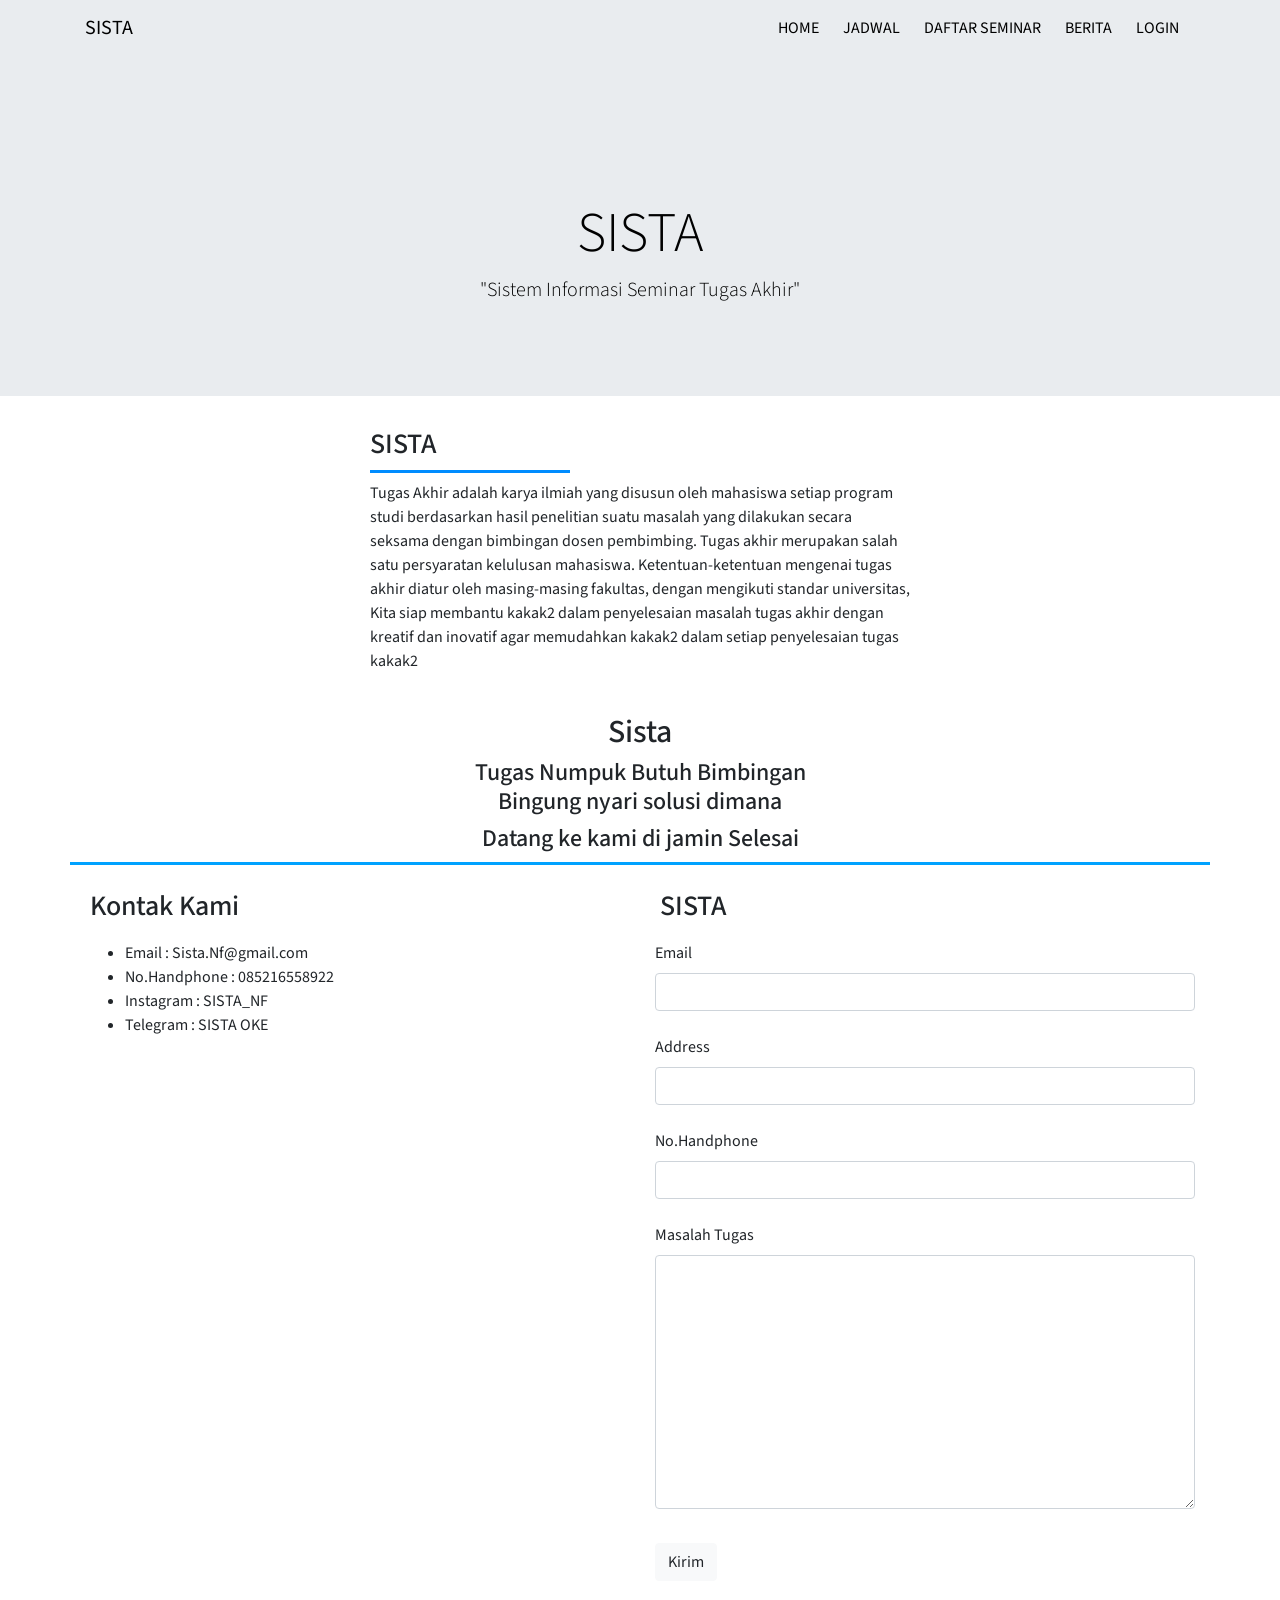
<file: index.html>
<!doctype html>
<html lang="en">
  <head>
    <!-- Required meta tags -->
    <meta charset="utf-8">
    <meta name="viewport" content="width=device-width, initial-scale=1, shrink-to-fit=no">

    <!-- My CSS -->
    <link rel="stylesheet" href="style.css">

    <!-- Bootstrap CSS -->
    <link rel="stylesheet" href="https://cdn.jsdelivr.net/npm/bootstrap@4.5.3/dist/css/bootstrap.min.css" integrity="sha384-TX8t27EcRE3e/ihU7zmQxVncDAy5uIKz4rEkgIXeMed4M0jlfIDPvg6uqKI2xXr2" crossorigin="anonymous">

    <!-- Google Font-->
    <link rel="preconnect" href="https://fonts.gstatic.com">
    <link href="https://fonts.googleapis.com/css2?family=Source+Sans+Pro:ital,wght@0,200;0,300;0,400;0,600;0,700;0,900;1,200;1,300;1,400;1,600;1,700;1,900&display=swap" rel="stylesheet">


    <title> SISTA </title>

    <style type="text/css">
        * { font-family: 'Source Sans Pro', sans-serif; }
    </style>
  </head>
  
    <!-- Header -->
    <!-- Navbar -->
    <header>
        <nav class="navbar navbar-expand-lg navbar-light">
            <div class="container">
                <a class="navbar-brand" href="index.html"> SISTA </a>
                <button class="navbar-toggler" type="button" data-toggle="collapse" data-target="#navbarNavAltMarkup" aria-controls="navbarNavAltMarkup" aria-expanded="false" aria-label="Toggle navigation">
                <span class="navbar-toggler-icon"></span>
                </button>
                <div class="collapse navbar-collapse" id="navbarNavAltMarkup">
                <div class="navbar-nav ml-auto">
                    <a class="nav-link active pr-3" href="index.html">HOME <span class="sr-only">(current)</span></a>
                    <a class="nav-link pr-3" href="jadwal.html">JADWAL</a>
                    <a class="nav-link pr-3" href="daftar_seminar.html">DAFTAR SEMINAR</a>
                    <a class="nav-link pr-3" href="berita.html">BERITA</a>
                    <a class="nav-link pr-3" href="auth.html">LOGIN</a>
                </div>
                </div>
            </div>
        </nav>
        <!-- Akhir Navbar -->
        <!-- Jumbotron -->
        <div class="jumbotron jumbotron-fluid">
            <div class="container">
             <h1 class="display-4"> SISTA </h1>
            <p class="lead">"Sistem Informasi Seminar Tugas Akhir"</p>
            </div>
        </div>
    </header>
    <!-- Akhir Jumbotron -->
    <!-- Akhir Header -->
    <!-- Section -->
     <div class="container">
        <div class="row justify-content-center mb-4">
            <div class="col-lg-6">
                <h3 class="border-bt"> SISTA </h3>
                <p>Tugas Akhir adalah karya ilmiah yang disusun oleh mahasiswa setiap program studi berdasarkan hasil penelitian suatu masalah yang dilakukan secara seksama dengan bimbingan dosen pembimbing. Tugas akhir merupakan salah satu persyaratan kelulusan mahasiswa. Ketentuan-ketentuan mengenai tugas akhir diatur oleh masing-masing fakultas, dengan mengikuti standar universitas, Kita siap membantu kakak2 dalam penyelesaian masalah tugas akhir dengan kreatif dan inovatif agar memudahkan kakak2 dalam setiap penyelesaian tugas kakak2
                </p>
            </div>
           <!-- <div class="col-lg-6">
                <img class="gambar" src="image/Gunung-Bromo-Jawa-Timur.jpg" alt="">
            </div> -->
        </div>
    </div> 
    <!-- Akhir Section -->
    <!-- Section 2 -->
   <!-- <div class="container-fluid">
        <div class="row justify-content-center">
            <div class="col-lg-12 cth-produk">
                <h3> SISTA </h3>
            </div>
        </div>
        <div class="row">
            <div class="col-lg-2 section-bg">
                <div class="card" style="width: 85%">
                    <img src="image/gunung-bromo-pesona.travel-300x198.jpg" class="card-img-top" alt=".....">
                    <div class="card-body">
                      <h5 class="card-title"> BROMO </h5>
                    </div>
                </div>
            </div>
            <div class="col-lg-2 section-bg">
                <div class="card" style="width: 85%">
                    <img src="image/YK.jpeg" class="card-img-top" alt=".....">
                    <div class="card-body">
                      <h5 class="card-title"> YOGYA</h5>   
                    </div>
                </div>
            </div>
            <div class="col-lg-2 section-bg">
                <div class="card" style="width: 105%">
                    <img src="image/malang.jpeg" class="card-img-top" alt=".....">
                    <div class="card-body">
                      <h5 class="card-title">MALANG</h5>
                    </div>
                </div>
            </div>
            <div class="col-lg-2 section-bg">
                <div class="card" style="width: 100%">
                    <img src="image/Kepulauan-Raja-Ampat-Papua.jpg" class="card-img-top" alt=".....">
                    <div class="card-body">
                      <h5 class="card-title">RAJA AMPAT</h5>
                      
                    </div>
                </div>
            </div>
            <div class="col-lg-2 section-bg">
                <div class="card" style="width: 100%">
                    <img src="image/kawah putih.jpeg" class="card-img-top" alt=".....">
                    <div class="card-body">
                      <h5 class="card-title">BANDUNG</h5>
                      
                    </div>
                </div>
            </div>
            <div class="col-lg-2 section-bg">
                <div class="card" style="width: 95">
                    <img src="image/Bukit-Sikunir-Dieng.jpg" class="card-img-top" alt=".....">
                    <div class="card-body">
                      <h5 class="card-title">DIENG</h5>
                      
                    </div>
                </div>
            </div>
        </div>
      
        <div class="row justify-content-center">
             <button class="btn btn-primary" id="btnlebih">Lebih Banyak</button> 
        </div>
    </div> -->
    <!-- Akhir Section 2 -->
    <!-- Section 3 -->
    <div class="container">
        <div class="row section">
            <div class="col-lg-12">
                <h2>Sista</h2>
                <h4> Tugas Numpuk Butuh Bimbingan <br> Bingung nyari solusi dimana</h4>
                <h4>Datang ke kami di jamin Selesai</h4>
            </div>
        </div>
       <!-- <div class="row">
            <div class="col-lg-6 text-center">
                Tugas Numpuk, Butuh Bimbingan 
            </div>
            <div class="col-lg-6 text-center">
                Datang ke kami, tugas kelar anda Senyum 
            </div>
        </div> -->
    </div>
    <!-- Akhir Section 3 -->
    <!-- footer -->
    <footer>
        <div class="container-fluid footer">
            <div class="container">
                <div class="row justify-content-center">
                    <div class="col-lg-6">
                        <h3 class="border-ft">Kontak Kami</h3>
                        <ul>
                            <li>Email           : Sista.Nf@gmail.com</li>
                            <li>No.Handphone    : 085216558922</li>
                            <li>Instagram       : SISTA_NF</li>
                            <li>Telegram        : SISTA OKE</li>
                        </ul>
                    </div>
                    <div class="col-lg-6">
                        <h3 class="border-ft">SISTA </h3>
                        <form action="" class="form-group" id="form">
                            <label for="">Email</label>
                            <br/>
                            <input class="form-control" type="email" name="" id="email">
                            <br/>
                            <label for="">Address</label>
                            <br/>
                            <input class="form-control" type="text" name="" id="alamat">
                            <br/>
                            <label for="">No.Handphone</label>
                            <br/>
                            <input class="form-control" type="number" name="" id="nomor_hp">
                            <br/>
                            <label for="">Masalah Tugas</label>
                            <br/>
                            <textarea class="form-control" name="" id="pesan" cols="30" rows="10"></textarea>
                            <br/>
                            <button class="btn btn-light" type="submit" onclick="kirim()">Kirim</button>
                        </form>
                    </div>
                </div>
            </div>
        </div>
    </footer>
    <!-- akhir footer -->
    <!-- Copyright -->
    <div class="container-fluid text-center">
        <h5></h5>
    </div>
    <!-- Akhir Copyright -->














    <!-- Optional JavaScript; choose one of the two! -->

    <!-- Option 1: jQuery and Bootstrap Bundle (includes Popper) -->
    <script src="https://code.jquery.com/jquery-3.5.1.slim.min.js" integrity="sha384-DfXdz2htPH0lsSSs5nCTpuj/zy4C+OGpamoFVy38MVBnE+IbbVYUew+OrCXaRkfj" crossorigin="anonymous"></script>
    <script src="https://cdn.jsdelivr.net/npm/bootstrap@4.5.3/dist/js/bootstrap.bundle.min.js" integrity="sha384-ho+j7jyWK8fNQe+A12Hb8AhRq26LrZ/JpcUGGOn+Y7RsweNrtN/tE3MoK7ZeZDyx" crossorigin="anonymous"></script>
    <script src="script.js"></script>

    <!-- Option 2: jQuery, Popper.js, and Bootstrap JS
    <script src="https://code.jquery.com/jquery-3.5.1.slim.min.js" integrity="sha384-DfXdz2htPH0lsSSs5nCTpuj/zy4C+OGpamoFVy38MVBnE+IbbVYUew+OrCXaRkfj" crossorigin="anonymous"></script>
    <script src="https://cdn.jsdelivr.net/npm/popper.js@1.16.1/dist/umd/popper.min.js" integrity="sha384-9/reFTGAW83EW2RDu2S0VKaIzap3H66lZH81PoYlFhbGU+6BZp6G7niu735Sk7lN" crossorigin="anonymous"></script>
    <script src="https://cdn.jsdelivr.net/npm/bootstrap@4.5.3/dist/js/bootstrap.min.js" integrity="sha384-w1Q4orYjBQndcko6MimVbzY0tgp4pWB4lZ7lr30WKz0vr/aWKhXdBNmNb5D92v7s" crossorigin="anonymous"></script>
    -->
  </body>
</html>
</file>
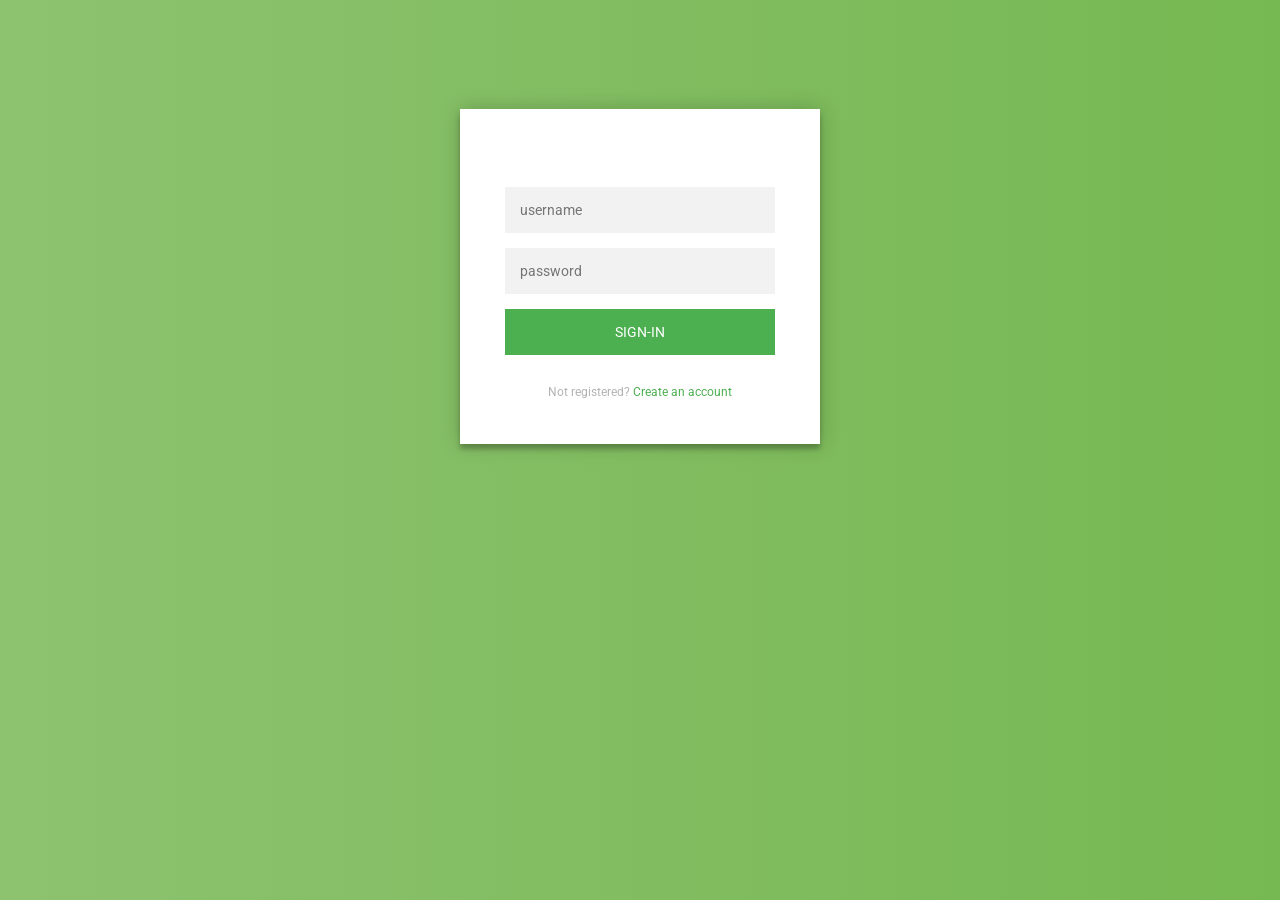
<file: auth.html>
<!DOCTYPE html>
<html>
<head>
    <title>Sign-in | Sign-up</title>

    <style type="text/css">
        @import url(https://fonts.googleapis.com/css?family=Roboto:300);

        .login-page {
          width: 360px;
          padding: 8% 0 0;
          margin: auto;
        }
        .form {
          position: relative;
          z-index: 1;
          background: #FFFFFF;
          max-width: 360px;
          margin: 0 auto 100px;
          padding: 45px;
          text-align: center;
          box-shadow: 0 0 20px 0 rgba(0, 0, 0, 0.2), 0 5px 5px 0 rgba(0, 0, 0, 0.24);
        }
        .form input {
          font-family: "Roboto", sans-serif;
          outline: 0;
          background: #f2f2f2;
          width: 100%;
          border: 0;
          margin: 0 0 15px;
          padding: 15px;
          box-sizing: border-box;
          font-size: 14px;
        }
        .form input[type="submit"] {
          font-family: "Roboto", sans-serif;
          text-transform: uppercase;
          outline: 0;
          background: #4CAF50;
          width: 100%;
          border: 0;
          padding: 15px;
          color: #FFFFFF;
          font-size: 14px;
          -webkit-transition: all 0.3 ease;
          transition: all 0.3 ease;
          cursor: pointer;
        }
        .form input[type="submit"]:hover,.form input[type="submit"]:active,.form input[type="submit"]:focus {
          background: #43A047;
        }
        .form .message {
          margin: 15px 0 0;
          color: #b3b3b3;
          font-size: 12px;
        }
        .form .message a {
          color: #4CAF50;
          text-decoration: none;
        }
        .form .register-form {
          display: none;
        }
        .form #alert {
          margin-bottom: 25pt;
          color: red;
        }
        .container {
          position: relative;
          z-index: 1;
          max-width: 300px;
          margin: 0 auto;
        }
        .container:before, .container:after {
          content: "";
          display: block;
          clear: both;
        }
        .container .info {
          margin: 50px auto;
          text-align: center;
        }
        .container .info h1 {
          margin: 0 0 15px;
          padding: 0;
          font-size: 36px;
          font-weight: 300;
          color: #1a1a1a;
        }
        .container .info span {
          color: #4d4d4d;
          font-size: 12px;
        }
        .container .info span a {
          color: #000000;
          text-decoration: none;
        }
        .container .info span .fa {
          color: #EF3B3A;
        }
        body {
          background: #76b852; /* fallback for old browsers */
          background: -webkit-linear-gradient(right, #76b852, #8DC26F);
          background: -moz-linear-gradient(right, #76b852, #8DC26F);
          background: -o-linear-gradient(right, #76b852, #8DC26F);
          background: linear-gradient(to left, #76b852, #8DC26F);
          font-family: "Roboto", sans-serif;
          -webkit-font-smoothing: antialiased;
          -moz-osx-font-smoothing: grayscale;      
        }
    </style>
    <script src="assets/plugins/jquery/jquery.min.js"></script>
</head>
<body>

    <div class="login-page">
      <div class="form">
        <div id="alert"></div>
        <form class="register-form" action="dashboard.html">
          <input type="text" placeholder="username" required/>
          <input type="password" placeholder="password" required/>
          <input type="text" placeholder="email address" required/>
          <input type="submit" value="Sign-up">
          <p class="message">Already registered? <a href="#">Sign In</a></p>
        </form>
        <form class="login-form" action="dashboard.html" onsubmit="return validate(this)">
          <input id="username" type="text" placeholder="username" required/>
          <input id="password" type="password" placeholder="password" required/>
          <input type="submit" value="Sign-in">
          <p class="message">Not registered? <a href="#">Create an account</a></p>
        </form>
      </div>
    </div>

    <script type="text/javascript">
      $('.message a').click(function(){
        $('form').animate({height: "toggle", opacity: "toggle"}, "slow");
      });
      
      function validate(form) {
        if ($(form).find('#username').val() != 'admin' || $(form).find('#password').val() != 'admin') {
          $('#alert').html('Username atau Password yang anda masukkan salah')
          setTimeout(() => {
            $('#alert').html('')
          }, 3000);
          return false
        }
      }
    </script>
</body>
</html>
</file>
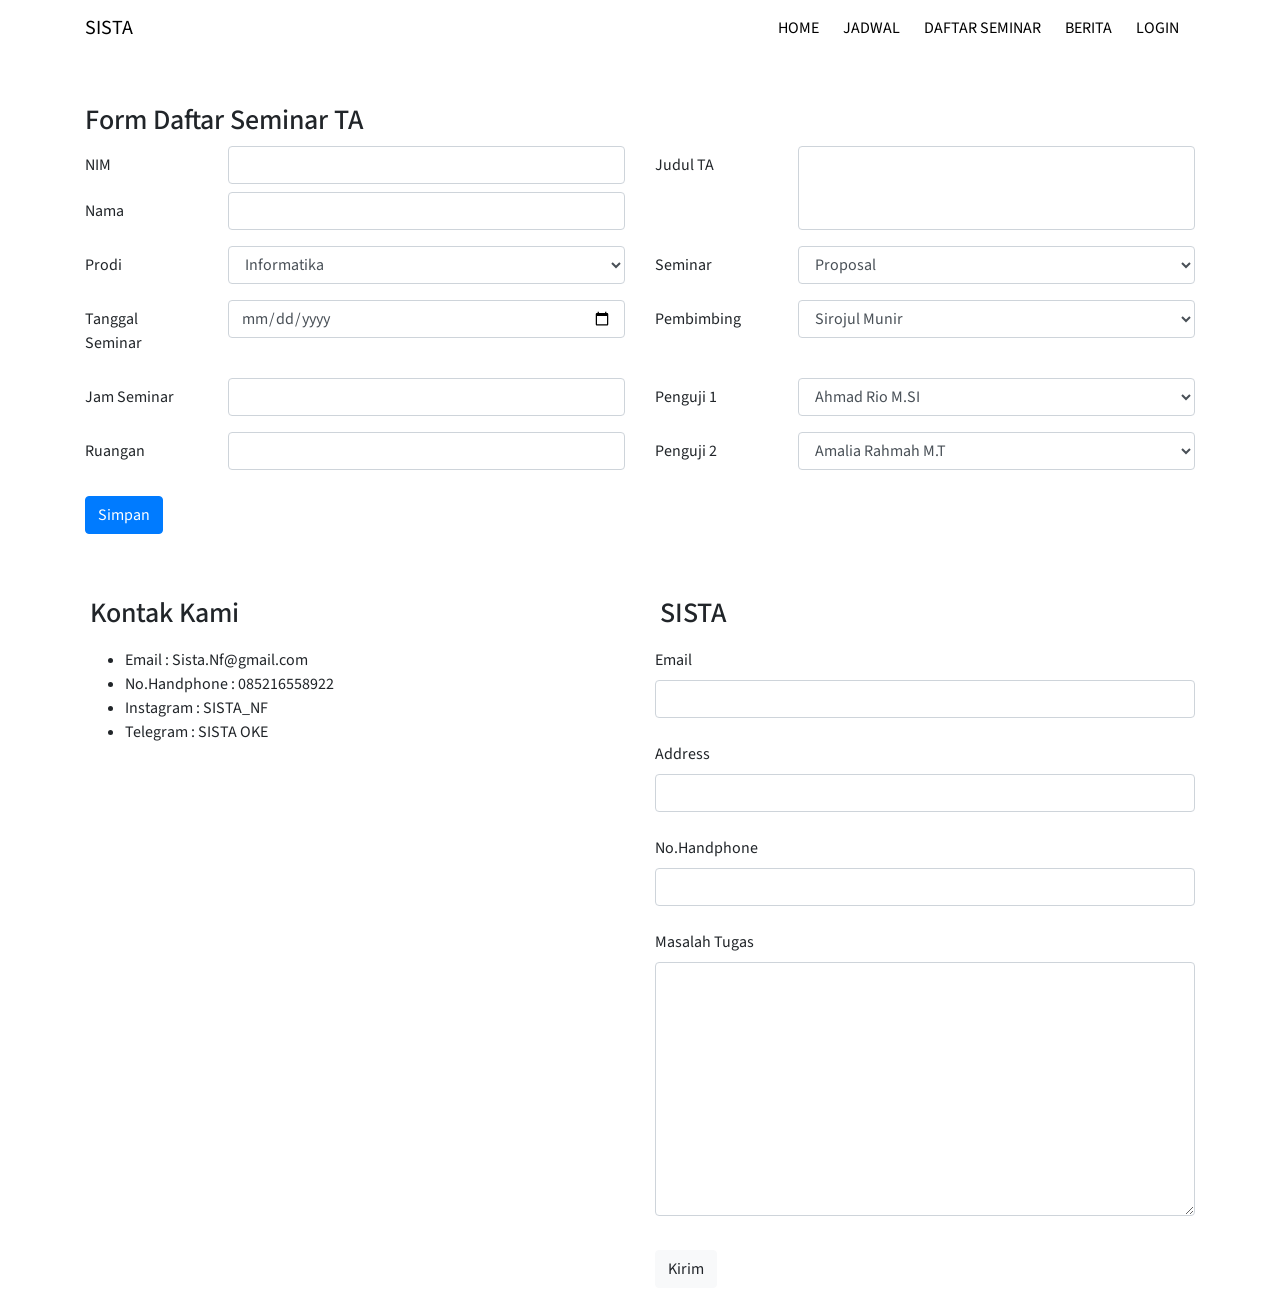
<file: daftar_seminar.html>
<!doctype html>
<html lang="en">
  <head>
    <!-- Required meta tags -->
    <meta charset="utf-8">
    <meta name="viewport" content="width=device-width, initial-scale=1, shrink-to-fit=no">

    <!-- My CSS -->
    <link rel="stylesheet" href="style.css">

    <!-- Bootstrap CSS -->
    <link rel="stylesheet" href="https://cdn.jsdelivr.net/npm/bootstrap@4.5.3/dist/css/bootstrap.min.css" integrity="sha384-TX8t27EcRE3e/ihU7zmQxVncDAy5uIKz4rEkgIXeMed4M0jlfIDPvg6uqKI2xXr2" crossorigin="anonymous">

    <!-- Font Awesome Icons -->
    <link rel="stylesheet" href="assets/plugins/fontawesome-free/css/all.min.css">

    <!-- Google Font-->
    <link rel="preconnect" href="https://fonts.gstatic.com">
    <link href="https://fonts.googleapis.com/css2?family=Source+Sans+Pro:ital,wght@0,200;0,300;0,400;0,600;0,700;0,900;1,200;1,300;1,400;1,600;1,700;1,900&display=swap" rel="stylesheet">


    <title> SISTA </title>

    <style type="text/css">
        * { font-family: 'Source Sans Pro', sans-serif; }
    </style>
  </head>
  
  <body>
    <!-- Navbar -->
    <header>
      <nav class="navbar navbar-expand-lg navbar-light">
        <div class="container">
          <a class="navbar-brand" href="index.html"> SISTA </a>
          <button class="navbar-toggler" type="button" data-toggle="collapse" data-target="#navbarNavAltMarkup" aria-controls="navbarNavAltMarkup" aria-expanded="false" aria-label="Toggle navigation">
          <span class="navbar-toggler-icon"></span>
          </button>
          <div class="collapse navbar-collapse" id="navbarNavAltMarkup">
          <div class="navbar-nav ml-auto">
            <a class="nav-link active pr-3" href="index.html">HOME <span class="sr-only">(current)</span></a>
            <a class="nav-link pr-3" href="jadwal.html">JADWAL</a>
            <a class="nav-link pr-3" href="daftar_seminar.html">DAFTAR SEMINAR</a>
            <a class="nav-link pr-3" href="berita.html">BERITA</a>
            <a class="nav-link pr-3" href="auth.html">LOGIN</a>
          </div>
          </div>
        </div>
      </nav>
    </header>
    <!-- Akhir Navbar -->

    <!-- Section -->
    <div class="container mt-5 mb-5">
      <h3>Form Daftar Seminar TA</h3>
      <form action="jadwal.html" method="GET">
        <div class="form-group row">
          <div class="col-md-6">
            <div class="row">
              <label for="inputEmail3" class="col-sm-3 col-form-label">NIM</label>
              <div class="col-sm-9">
                <input type="text" class="form-control" id="inputEmail3">
              </div>
            </div>
            <div class="row mt-2">
              <label for="inputEmail3" class="col-sm-3 col-form-label">Nama</label>
              <div class="col-sm-9">
                <input type="text" class="form-control" id="inputEmail3">
              </div>
            </div>
          </div>
          <div class="col-md-6">
            <div class="row h-100">
              <label for="inputEmail3" class="col-sm-3 col-form-label">Judul TA</label>
              <div class="col-sm-9 h-100">
                <input type="text" class="form-control h-100" id="inputEmail3">
              </div>
            </div>
          </div>
        </div>

        <div class="form-group row">
          <div class="col-md-6">
            <div class="row">
              <label for="inputPassword3" class="col-sm-3 col-form-label">Prodi</label>
              <div class="col-sm-9">
                <select class="form-control">
                  <option>Informatika</option>
                  <option>Sistem Informasi</option>
                  <option>Ilmu Komputer</option>
                </select>
              </div>
            </div>
          </div>
          <div class="col-md-6">
            <div class="row">
              <label for="inputPassword3" class="col-sm-3 col-form-label">Seminar</label>
              <div class="col-sm-9">
                <select class="form-control">
                  <option>Proposal</option>
                  <option>Seminar Hasil</option>
                  <option>Sidang Akhir</option>
                </select>
              </div>
            </div>
          </div>
        </div>

        <div class="form-group row">
          <div class="col-md-6">
            <div class="row">
              <label for="inputPassword3" class="col-sm-3 col-form-label">Tanggal Seminar</label>
              <div class="col-sm-9">
                <input type="date" class="form-control">
              </div>
            </div>
          </div>
          <div class="col-md-6">
            <div class="row">
              <label for="inputPassword3" class="col-sm-3 col-form-label">Pembimbing</label>
              <div class="col-sm-9">
                <select class="form-control">
                  <option>Sirojul Munir</option>
                  <option>Narendra Wicaksono</option>
                  <option>Nadiem Makarim</option>
                </select>
              </div>
            </div>
          </div>
        </div>

        <div class="form-group row">
          <div class="col-md-6">
            <div class="row">
              <label for="inputPassword3" class="col-sm-3 col-form-label">Jam Seminar</label>
              <div class="col-sm-9">
                <input type="text" class="form-control">
              </div>
            </div>
          </div>
          <div class="col-md-6">
            <div class="row">
              <label for="inputPassword3" class="col-sm-3 col-form-label">Penguji 1</label>
              <div class="col-sm-9">
                <select class="form-control">
                  <option>Ahmad Rio M.SI</option>
                  <option>Mark Zuckerberg</option>
                  <option>Bill Gates</option>
                  <option>Elon Musk</option>
                </select>
              </div>
            </div>
          </div>
        </div>

        <div class="form-group row">
          <div class="col-md-6">
            <div class="row">
              <label for="inputPassword3" class="col-sm-3 col-form-label">Ruangan</label>
              <div class="col-sm-9">
                <input type="text" class="form-control">
              </div>
            </div>
          </div>
          <div class="col-md-6">
            <div class="row">
              <label for="inputPassword3" class="col-sm-3 col-form-label">Penguji 2</label>
              <div class="col-sm-9">
                <select class="form-control">
                  <option>Amalia Rahmah M.T</option>
                  <option>Mark Zuckerberg</option>
                  <option>Bill Gates</option>
                  <option>Elon Musk</option>
                </select>
              </div>
            </div>
          </div>
        </div>

        <div class="form-group row">
          <div class="col-sm-10">
            <button type="submit" class="btn btn-primary">Simpan</button>
          </div>
        </div>
      </form>
    </div> 
    <!-- Akhir Section -->

    <!-- footer -->
    <footer>
        <div class="container-fluid footer">
            <div class="container">
                <div class="row justify-content-center">
                    <div class="col-lg-6">
                        <h3 class="border-ft">Kontak Kami</h3>
                        <ul>
                            <li>Email           : Sista.Nf@gmail.com</li>
                            <li>No.Handphone    : 085216558922</li>
                            <li>Instagram       : SISTA_NF</li>
                            <li>Telegram        : SISTA OKE</li>
                        </ul>
                    </div>
                    <div class="col-lg-6">
                        <h3 class="border-ft">SISTA </h3>
                        <form action="" class="form-group" id="form">
                            <label for="">Email</label>
                            <br/>
                            <input class="form-control" type="email" name="" id="email">
                            <br/>
                            <label for="">Address</label>
                            <br/>
                            <input class="form-control" type="text" name="" id="alamat">
                            <br/>
                            <label for="">No.Handphone</label>
                            <br/>
                            <input class="form-control" type="number" name="" id="nomor_hp">
                            <br/>
                            <label for="">Masalah Tugas</label>
                            <br/>
                            <textarea class="form-control" name="" id="pesan" cols="30" rows="10"></textarea>
                            <br/>
                            <button class="btn btn-light" type="submit" onclick="kirim()">Kirim</button>
                        </form>
                    </div>
                </div>
            </div>
        </div>
    </footer>
    <!-- akhir footer -->
    <!-- Copyright -->
    <div class="container-fluid text-center">
        <h5></h5>
    </div>
    <!-- Akhir Copyright -->

    <!-- Optional JavaScript; choose one of the two! -->

    <!-- Option 1: jQuery and Bootstrap Bundle (includes Popper) -->
    <script src="https://code.jquery.com/jquery-3.5.1.slim.min.js" integrity="sha384-DfXdz2htPH0lsSSs5nCTpuj/zy4C+OGpamoFVy38MVBnE+IbbVYUew+OrCXaRkfj" crossorigin="anonymous"></script>
    <script src="https://cdn.jsdelivr.net/npm/bootstrap@4.5.3/dist/js/bootstrap.bundle.min.js" integrity="sha384-ho+j7jyWK8fNQe+A12Hb8AhRq26LrZ/JpcUGGOn+Y7RsweNrtN/tE3MoK7ZeZDyx" crossorigin="anonymous"></script>
    <script src="script.js"></script>

    <!-- Option 2: jQuery, Popper.js, and Bootstrap JS
    <script src="https://code.jquery.com/jquery-3.5.1.slim.min.js" integrity="sha384-DfXdz2htPH0lsSSs5nCTpuj/zy4C+OGpamoFVy38MVBnE+IbbVYUew+OrCXaRkfj" crossorigin="anonymous"></script>
    <script src="https://cdn.jsdelivr.net/npm/popper.js@1.16.1/dist/umd/popper.min.js" integrity="sha384-9/reFTGAW83EW2RDu2S0VKaIzap3H66lZH81PoYlFhbGU+6BZp6G7niu735Sk7lN" crossorigin="anonymous"></script>
    <script src="https://cdn.jsdelivr.net/npm/bootstrap@4.5.3/dist/js/bootstrap.min.js" integrity="sha384-w1Q4orYjBQndcko6MimVbzY0tgp4pWB4lZ7lr30WKz0vr/aWKhXdBNmNb5D92v7s" crossorigin="anonymous"></script>
    -->
  </body>
</html>
</file>
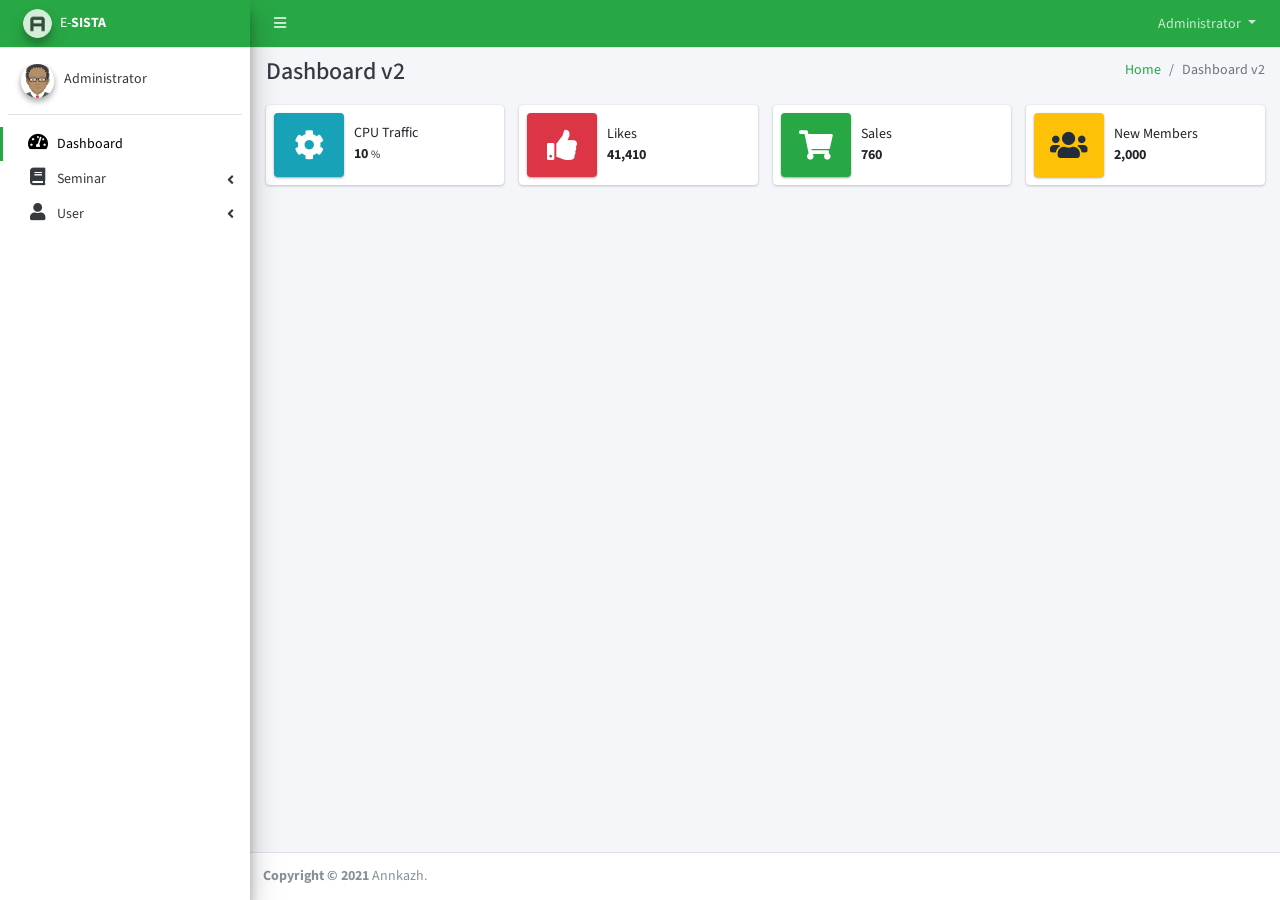
<file: dashboard.html>
<!DOCTYPE html>
<html lang="en">
<head>
  <meta charset="utf-8">
  <meta name="viewport" content="width=device-width, initial-scale=1">
  <meta http-equiv="x-ua-compatible" content="ie=edge">
  <title>SISTA | Dashboard</title>

  <!-- Font Awesome Icons -->
  <link rel="stylesheet" href="assets/plugins/fontawesome-free/css/all.min.css">
  <!-- overlayScrollbars -->
  <link rel="stylesheet" href="assets/plugins/overlayScrollbars/css/OverlayScrollbars.min.css">
  <!-- Theme style -->
  <link rel="stylesheet" href="assets/dist/css/adminlte.min.css">
  <link rel="stylesheet" href="assets/dist/css/style.css">
  <!-- Google Font: Source Sans Pro -->
  <link href="https://fonts.googleapis.com/css?family=Source+Sans+Pro:300,400,400i,700" rel="stylesheet">
  <!-- SweetAlert -->
   <link rel="stylesheet" href="assets/plugins/sweetalert2-theme-bootstrap-4/bootstrap-4.min.css">
   <!-- Pace -->
   <link rel="stylesheet" href="assets/plugins/pace-progress/themes/white/pace-theme-minimal.css">
   <!-- Toastr -->
   <link rel="stylesheet" href="assets/plugins/toastr/toastr.min.css">
   <!-- DateRange Picker -->
   <link rel="stylesheet" href="assets/plugins/daterangepicker/daterangepicker.css">
  <!-- Select2 -->
  <link rel="stylesheet" href="assets/plugins/select2/css/select2.min.css">

  <style>
    
  </style>

  <!-- jQuery -->
  <script src="assets/plugins/jquery/jquery.min.js"></script>
</head>
<body class="sidebar-mini layout-fixed layout-navbar-fixed layout-footer-fixed text-sm control-sidebar-slide-open accent-success">
  <div class="wrapper">

    <!-- Navbar -->
    <nav class="main-header navbar navbar-expand navbar-dark navbar-success">
      <!-- Left navbar links -->
      <ul class="navbar-nav">
        <li class="nav-item">
          <a class="nav-link" data-widget="pushmenu" href="#" role="button"><i class="fas fa-bars"></i></a>
        </li>
      </ul>

      <!-- Right navbar links -->
      <ul class="navbar-nav ml-auto">

        <li class="nav-item dropdown">
          <a class="nav-link dropdown-toggle" href="profile.html" id="navbarDropdown" role="button" data-toggle="dropdown" aria-haspopup="true" aria-expanded="false">
            Administrator
          </a>
          <div class="dropdown-menu" aria-labelledby="navbarDropdown">
            <a class="dropdown-item" href="profile.html">Profil</a>
            <div class="dropdown-divider"></div>
            <a class="dropdown-item" href="auth.html">Keluar</a>
          </div>
        </li>
      </ul>
    </nav>
    <!-- /.navbar -->

    <!-- Main Sidebar Container -->
    <aside class="main-sidebar sidebar-light-success elevation-4">
      <!-- Brand Logo -->
      <a href="dashboard.html" class="brand-link navbar-success">
        <img src="assets/dist/img/AdminLTELogo.png" alt="AdminLTE Logo" class="brand-image img-circle elevation-3"
        style="opacity: .8">
        <span class="brand-text text-white">E-<b>SISTA</b></span>
      </a>

      <!-- Sidebar -->
      <div class="sidebar">
        <!-- Sidebar user panel (optional) -->
        <div class="user-panel mt-3 pb-3 mb-3 d-flex">
          <div class="image">
            <img src="assets/dist/img/avatar.png" class="img-circle elevation-2" alt="User Image">
          </div>
          <div class="info">
            <a href="#" class="d-block">Administrator</a>
          </div>
        </div>

        <!-- Sidebar Menu -->
        <nav class="mt-2">
          <ul class="nav nav-compact nav-sidebar flex-column nav-flat nav-legacy" data-widget="treeview" role="menu" data-accordion="false">
            <li class="nav-item">
              <a href="#" class="nav-link active">
                <i class="nav-icon fas fa-tachometer-alt"></i>
                Dashboard
              </a>
            </li>

            <li class="nav-item has-treeview">
              <a href="#" class="nav-link">
                <i class="nav-icon fas fa-book"></i>
                <p>
                  Seminar
                  <i class="right fas fa-angle-left"></i>
                </p>
              </a>
              <ul class="nav nav-treeview">
                <li class="nav-item">
                  <a href="seminar_admin.html" class="nav-link">
                    <i class="far fa-circle nav-icon"></i>
                    <p>Data Seminar</p>
                  </a>
                </li>
                <li class="nav-item">
                  <a href="kelola_peserta.html" class="nav-link">
                    <i class="far fa-circle nav-icon"></i>
                    <p>Daftar Peserta Seminar</p>
                  </a>
                </li>
              </ul>
            </li>

            <li class="nav-item has-treeview">
              <a href="#" class="nav-link">
                <i class="nav-icon fas fa-user"></i>
                <p>
                  User
                  <i class="right fas fa-angle-left"></i>
                </p>
              </a>
              <ul class="nav nav-treeview">
                <li class="nav-item">
                  <a href="kelola_registrasi.html" class="nav-link">
                    <i class="far fa-circle nav-icon"></i>
                    <p>Kelola Registrasi User</p>
                  </a>
                </li>
                <li class="nav-item">
                  <a href="verifikasi_registrasi.html" class="nav-link">
                    <i class="far fa-circle nav-icon"></i>
                    <p>Verifikasi Registrasi User</p>
                  </a>
                </li>
              </ul>
            </li>

          </ul>
        </nav>
        <!-- /.sidebar-menu -->
      </div>
      <!-- /.sidebar -->
    </aside>

    <!-- Content Wrapper. Contains page content -->
    <div class="content-wrapper">
      <!-- Content Header (Page header) -->
      <div class="content-header">
        <div class="container-fluid">
          <div class="row mb-2">
            <div class="col-sm-6">
              <h1 class="m-0 text-dark">Dashboard v2</h1>
            </div><!-- /.col -->
            <div class="col-sm-6">
              <ol class="breadcrumb float-sm-right">
                <li class="breadcrumb-item"><a href="#">Home</a></li>
                <li class="breadcrumb-item active">Dashboard v2</li>
              </ol>
            </div><!-- /.col -->
          </div><!-- /.row -->
        </div><!-- /.container-fluid -->
      </div>
      <!-- /.content-header -->

      <!-- Main content -->
      <section class="content">
        <div class="container-fluid">
          <!-- Info boxes -->
          <div class="row">
            <div class="col-12 col-sm-6 col-md-3">
              <div class="info-box">
                <span class="info-box-icon bg-info elevation-1"><i class="fas fa-cog"></i></span>

                <div class="info-box-content">
                  <span class="info-box-text">CPU Traffic</span>
                  <span class="info-box-number">
                    10
                    <small>%</small>
                  </span>
                </div>
                <!-- /.info-box-content -->
              </div>
              <!-- /.info-box -->
            </div>
            <!-- /.col -->
            <div class="col-12 col-sm-6 col-md-3">
              <div class="info-box mb-3">
                <span class="info-box-icon bg-danger elevation-1"><i class="fas fa-thumbs-up"></i></span>

                <div class="info-box-content">
                  <span class="info-box-text">Likes</span>
                  <span class="info-box-number">41,410</span>
                </div>
                <!-- /.info-box-content -->
              </div>
              <!-- /.info-box -->
            </div>
            <!-- /.col -->

            <!-- fix for small devices only -->
            <div class="clearfix hidden-md-up"></div>

            <div class="col-12 col-sm-6 col-md-3">
              <div class="info-box mb-3">
                <span class="info-box-icon bg-success elevation-1"><i class="fas fa-shopping-cart"></i></span>

                <div class="info-box-content">
                  <span class="info-box-text">Sales</span>
                  <span class="info-box-number">760</span>
                </div>
                <!-- /.info-box-content -->
              </div>
              <!-- /.info-box -->
            </div>
            <!-- /.col -->
            <div class="col-12 col-sm-6 col-md-3">
              <div class="info-box mb-3">
                <span class="info-box-icon bg-warning elevation-1"><i class="fas fa-users"></i></span>

                <div class="info-box-content">
                  <span class="info-box-text">New Members</span>
                  <span class="info-box-number">2,000</span>
                </div>
                <!-- /.info-box-content -->
              </div>
              <!-- /.info-box -->
            </div>
            <!-- /.col -->
          </div>
          <!-- /.row -->
        </div><!--/. container-fluid -->
      </section>
      <!-- /.content -->
    </div>
    <!-- /.content-wrapper -->

    <!-- Main Footer -->
    <footer class="main-footer">
      <strong>Copyright &copy; 2021</strong>
      Annkazh.
    </footer>
  </div>
  <!-- ./wrapper -->

  <!-- REQUIRED SCRIPTS -->
  <!-- Bootstrap -->
  <script src="assets/plugins/bootstrap/js/bootstrap.bundle.min.js"></script>
  <!-- overlayScrollbars -->
  <script src="assets/plugins/overlayScrollbars/js/jquery.overlayScrollbars.min.js"></script>
  <!-- AdminLTE App -->
  <script src="assets/dist/js/adminlte.js"></script>
  <!-- Pace -->
  <script src="assets/plugins/pace-progress/pace.min.js"></script>
  <!-- SweetAlert -->
  <script src="assets/plugins/sweetalert2/sweetalert2.min.js"></script>
  <!-- Toastr -->
  <script src="assets/plugins/toastr/toastr.min.js"> </script>
  <!-- DateRange Picker -->
  <script src="assets/plugins/moment/moment.min.js"></script>
  <script src="assets/plugins/daterangepicker/daterangepicker.js""> </script>
  <!-- Select2 -->
  <script src="assets/plugins/select2/js/select2.full.min.js"></script>
  <script>
    $(document).ready(function() {
      toastr.options = {
        "debug": false,
        "positionClass": "toast-bottom-right",
        "onclick": null,
        "fadeIn": 300,
        "fadeOut": 1000,
        "timeOut": 5000,
        "extendedTimeOut": 1000
      }

      $('.tanggal').daterangepicker({
        singleDatePicker: true,
        showDropdowns: true,
        minYear: 1901,
        locale: {
          format: 'YYYY-MM-DD'
        }
      });

      $('.tanggalWaktu').daterangepicker({
        singleDatePicker: true,
        timePickerIncrement: 1,
        showDropdowns: true,
        minYear: 1901,
        timePicker: true,
        locale: {
          format: 'YYYY-MM-DD HH:MM:SS'
        }
      });

      $('.select2').select2({
        maximumSelectionLength: 3
      });
      
      $('.angka').keyup(function () { 
          this.value = this.value.replace(/[^0-9\.]/g,'');
        });
  });
  </script>
</body>
</html>
</file>
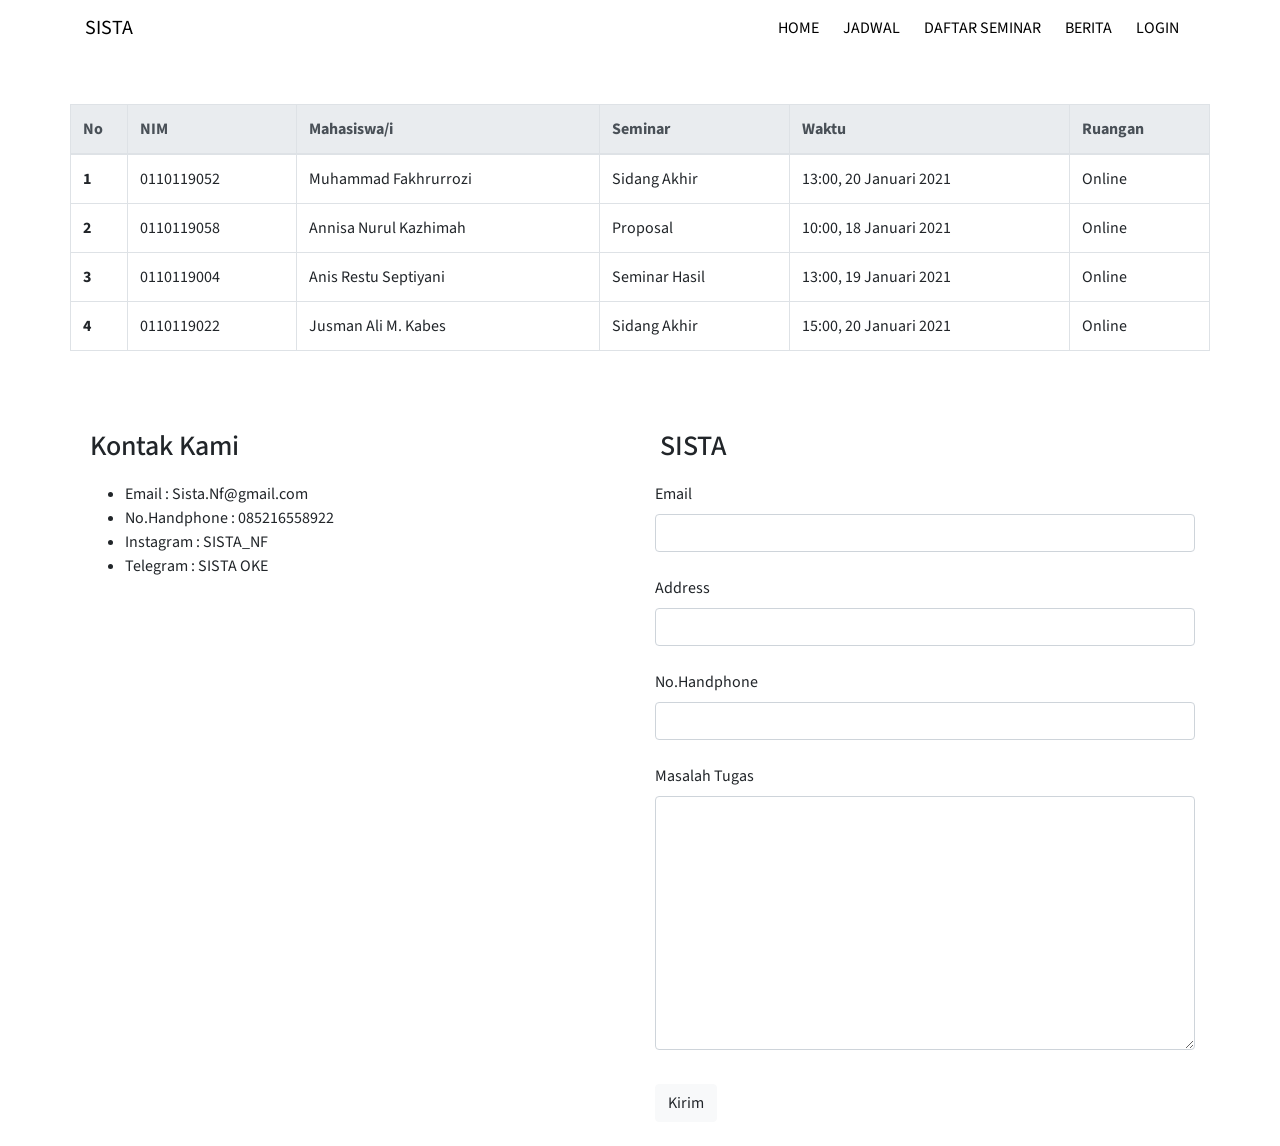
<file: jadwal.html>
<!doctype html>
<html lang="en">
  <head>
    <!-- Required meta tags -->
    <meta charset="utf-8">
    <meta name="viewport" content="width=device-width, initial-scale=1, shrink-to-fit=no">

    <!-- My CSS -->
    <link rel="stylesheet" href="style.css">

    <!-- Bootstrap CSS -->
    <link rel="stylesheet" href="https://cdn.jsdelivr.net/npm/bootstrap@4.5.3/dist/css/bootstrap.min.css" integrity="sha384-TX8t27EcRE3e/ihU7zmQxVncDAy5uIKz4rEkgIXeMed4M0jlfIDPvg6uqKI2xXr2" crossorigin="anonymous">

    <!-- Font Awesome Icons -->
    <link rel="stylesheet" href="assets/plugins/fontawesome-free/css/all.min.css">

    <!-- Google Font-->
    <link rel="preconnect" href="https://fonts.gstatic.com">
    <link href="https://fonts.googleapis.com/css2?family=Source+Sans+Pro:ital,wght@0,200;0,300;0,400;0,600;0,700;0,900;1,200;1,300;1,400;1,600;1,700;1,900&display=swap" rel="stylesheet">


    <title> SISTA </title>

    <style type="text/css">
        * { font-family: 'Source Sans Pro', sans-serif; }
        .container > .row > .table > tbody > tr {
            cursor: pointer;
        }
    </style>
  </head>
  
    <!-- Navbar -->
    <header>
        <nav class="navbar navbar-expand-lg navbar-light">
            <div class="container">
                <a class="navbar-brand" href="index.html"> SISTA </a>
                <button class="navbar-toggler" type="button" data-toggle="collapse" data-target="#navbarNavAltMarkup" aria-controls="navbarNavAltMarkup" aria-expanded="false" aria-label="Toggle navigation">
                <span class="navbar-toggler-icon"></span>
                </button>
                <div class="collapse navbar-collapse" id="navbarNavAltMarkup">
                <div class="navbar-nav ml-auto">
                    <a class="nav-link active pr-3" href="index.html">HOME <span class="sr-only">(current)</span></a>
                    <a class="nav-link pr-3" href="jadwal.html">JADWAL</a>
                    <a class="nav-link pr-3" href="daftar_seminar.html">DAFTAR SEMINAR</a>
                    <a class="nav-link pr-3" href="berita.html">BERITA</a>
                    <a class="nav-link pr-3" href="auth.html">LOGIN</a>
                </div>
                </div>
            </div>
        </nav>
    </header>
    <!-- Akhir Navbar -->

    <!-- Section -->
     <div class="container mt-5 mb-5">
        <div class="row justify-content-center mb-4">
            <table class="table table-bordered table-hover">
                <thead class="thead-light">
                    <tr>
                        <th scope="col" width="5%">No</th>
                        <th scope="col">NIM</th>
                        <th scope="col">Mahasiswa/i</th>
                        <th scope="col">Seminar</th>
                        <th scope="col">Waktu</th>
                        <th scope="col">Ruangan</th>
                    </tr>
                </thead>
                <tbody>
                    <tr>
                        <th scope="row">1</th>
                        <td>0110119052</td>
                        <td>Muhammad Fakhrurrozi</td>
                        <td>Sidang Akhir</td>
                        <td>13:00, 20 Januari 2021</td>
                        <td>Online</td>
                    </tr>
                    <tr>
                        <th scope="row">2</th>
                        <td>0110119058</td>
                        <td>Annisa Nurul Kazhimah</td>
                        <td>Proposal</td>
                        <td>10:00, 18 Januari 2021</td>
                        <td>Online</td>
                    </tr>
                    <tr>
                        <th scope="row">3</th>
                        <td>0110119004</td>
                        <td>Anis Restu Septiyani</td>
                        <td>Seminar Hasil</td>
                        <td>13:00, 19 Januari 2021</td>
                        <td>Online</td>
                    </tr>
                    <tr>
                        <th scope="row">4</th>
                        <td>0110119022</td>
                        <td>Jusman Ali M. Kabes</td>
                        <td>Sidang Akhir</td>
                        <td>15:00, 20 Januari 2021</td>
                        <td>Online</td>
                    </tr>
                </tbody>
            </table>
        </div>
    </div> 
    <!-- Akhir Section -->

       <!-- Modal Detail Jadwal-->
      <div class="modal fade" id="detailJadwal" aria-modal="true">
        <div class="modal-dialog modal-lg">
          <div class="modal-content">
            <div class="modal-header">
              <h4 class="modal-title">
                <i class="fas fa-globe"></i> Seminar Proposal
              </h4>
            </div>
            <div class="modal-body">
              <div class="invoice p-3 mb-3">
                <div class="row invoice-info">
                  <!-- /.col -->
                  <div class="col-sm-12 invoice-col table-responsive">
                    <table class="table table-light table-sm table-hover">
                      <tr>
                        <th width="5%">NIM</th>
                        <td width="2%"> : </td>
                        <td width="28%">726498798</td>
                        <th width="5%"class="text-left" >Pembimbing</th>
                        <td width="1%">:</td>
                        <td width="10%" class="text-left"> Narendra Wicaksono</td>
                      </tr>
                      <tr>
                        <th width="5%">Nama</th>
                        <td width="2%"> : </td>
                        <td>Annisa Nurul Kazhimah</td>
                        <th width="5%"class="text-left" >Penguji</th>
                        <td width="1%">:</td>
                        <td width="10%" class="text-left"> Nadiem Makarim</td>
                      </tr>
                      <tr>
                        <th width="5%">Prodi</th>
                        <td width="2%"> : </td>
                        <td colspan="4">Sistem Informasi</td>
                      </tr>
                      <tr>
                        <th width="5%">Judul</th>
                        <td width="2%"> : </td>
                        <td colspan="4">Rancang Bangun Aplikasi Seminar Tugas Akhir Menggunakan MVC Framework</td>
                      </tr>
                      <tr>
                        <th width="5%">Waktu</th>
                        <td width="2%"> : </td>
                        <td colspan="4">Senin, 04 Januari 2021 10:00 WIB.</td>
                      </tr>
                      <tr>
                        <th width="5%">Ruang</th>
                        <td width="2%"> : </td>
                        <td colspan="4">Zoom Online</td>
                      </tr>
                    </table>
                  </div>
                  <!-- /.col -->
                  <!-- <div class="col-md-12">
                    <button class="btn btn-success" id="btnDaftarPeserta">Daftar Peserta</button>
                  </div> -->
                </div>
                <!-- /.row -->
              </div>
            </div>
            <div class="modal-footer justify-content-between">
              <button type="button" class="btn btn-secondary btn-sm ml-auto" data-dismiss="modal">Close</button>
            </div>
          </div>
          <!-- /.modal-content -->
        </div>
        <!-- /.modal-dialog -->
      </div>

        <!-- Modal Detail -->
      <div class="modal fade" id="daftarPeserta" aria-modal="true">
        <div class="modal-dialog modal-lg">
          <div class="modal-content">
            <div class="modal-header">
              <h5 class="modal-title">
                <i class="fas fa-users"></i> DAFTAR PESERTA SEMINAR
              </h5>
            </div>
            <div class="modal-body">
              <div class="invoice p-3 mb-3">
                <div class="row invoice-info">
                  <!-- /.col -->
                  <div class="col-sm-12 invoice-col dataPeminjam">
                    <table class="table table-light table-sm table-hover">
                      <tr>
                        <th width="20%">MAHASISWA</th>
                        <td width="2%"> : </td>
                        <td>Annisa Nurul Kazhimah (635472836)</td>
                      </tr>
                      <tr>
                        <th width="20%">Judul</th>
                        <td width="2%"> : </td>
                        <td>Rancang Bangun Aplikasi Seminar Tugas Akhir Menggunakan MVC Framework</td>
                      </tr>
                      <tr>
                        <th width="20%">Waktu</th>
                        <td width="2%"> : </td>
                        <td >Senin, 04 Januari 2021, Jam 10:00</td>
                      </tr>
                    </table>
                  </div>
                  <!-- /.col -->
                  <div class="col-sm-12 invoice-col">
                    <h6>Formulir Peserta Seminar</h6>
                    <form class="table-bordered p-2">
                      <div class="form-group row">
                        <label for="inputPassword" class="col-sm-2 col-form-label">NIM</label>
                        <div class="col-sm-10">
                          <input type="password" class="form-control" id="inputPassword">
                        </div>
                      </div>
                      <div class="form-group row">
                        <label for="inputPassword" class="col-sm-2 col-form-label">Nama</label>
                        <div class="col-sm-10">
                          <input type="password" class="form-control" id="inputPassword">
                        </div>
                      </div>
                      <div class="form-group row">
                        <label for="inputPassword" class="col-sm-2 col-form-label">Prodi</label>
                        <div class="col-sm-10">
                            <select class="form-control">
                              <option>Informatika</option>
                              <option>Sistem Informasi</option>
                            </select>
                        </div>
                      </div>
                      <fieldset class="form-group">
                        <div class="row">
                          <legend class="col-form-label col-sm-2 pt-0">Program</legend>
                          <div class="col-sm-10">
                            <div class="form-check form-check-inline">
                              <input class="form-check-input" type="radio" name="gridRadios" id="gridRadios1" value="option1" checked>
                              <label class="form-check-label" for="gridRadios1">
                                D3
                              </label>
                            </div>
                            <div class="form-check form-check-inline">
                              <input class="form-check-input" type="radio" name="gridRadios" id="gridRadios2" value="option2">
                              <label class="form-check-label" for="gridRadios2">
                                S1 Reguler
                              </label>
                            </div>
                            <div class="form-check form-check-inline">
                              <input class="form-check-input" type="radio" name="gridRadios" id="gridRadios3" value="option3">
                              <label class="form-check-label" for="gridRadios3">
                                S1 Fast Track
                              </label>
                            </div>
                            <div class="form-check form-check-inline">
                              <input class="form-check-input" type="radio" name="gridRadios" id="gridRadios3" value="option3">
                              <label class="form-check-label" for="gridRadios3">
                                S2
                              </label>
                            </div>
                          </div>
                        </div>
                      </fieldset>
                      <div class="form-group row">
                        <div class="col-sm-12">
                          <input type="submit" class="form-control btn btn-primary" value="Daftar">
                        </div>
                      </div>
                    </form>
                  </div>
                </div>
                <!-- /.row -->
              </div>
              <!-- /.invoice -->
            </div>
            <!-- /.modal body -->
            <div class="modal-footer justify-content-between">
              <button type="button" class="btn btn-secondary btn-sm ml-auto" data-dismiss="modal">Close</button>
            </div>
          </div>
        </div>
      </div>

    <!-- footer -->
    <footer>
        <div class="container-fluid footer">
            <div class="container">
                <div class="row justify-content-center">
                    <div class="col-lg-6">
                        <h3 class="border-ft">Kontak Kami</h3>
                        <ul>
                            <li>Email           : Sista.Nf@gmail.com</li>
                            <li>No.Handphone    : 085216558922</li>
                            <li>Instagram       : SISTA_NF</li>
                            <li>Telegram        : SISTA OKE</li>
                        </ul>
                    </div>
                    <div class="col-lg-6">
                        <h3 class="border-ft">SISTA </h3>
                        <form action="" class="form-group" id="form">
                            <label for="">Email</label>
                            <br/>
                            <input class="form-control" type="email" name="" id="email">
                            <br/>
                            <label for="">Address</label>
                            <br/>
                            <input class="form-control" type="text" name="" id="alamat">
                            <br/>
                            <label for="">No.Handphone</label>
                            <br/>
                            <input class="form-control" type="number" name="" id="nomor_hp">
                            <br/>
                            <label for="">Masalah Tugas</label>
                            <br/>
                            <textarea class="form-control" name="" id="pesan" cols="30" rows="10"></textarea>
                            <br/>
                            <button class="btn btn-light" type="submit" onclick="kirim()">Kirim</button>
                        </form>
                    </div>
                </div>
            </div>
        </div>
    </footer>
    <!-- akhir footer -->
    <!-- Copyright -->
    <div class="container-fluid text-center">
        <h5></h5>
    </div>
    <!-- Akhir Copyright -->

    <!-- Optional JavaScript; choose one of the two! -->

    <!-- Option 1: jQuery and Bootstrap Bundle (includes Popper) -->
    <script src="https://code.jquery.com/jquery-3.5.1.slim.min.js" integrity="sha384-DfXdz2htPH0lsSSs5nCTpuj/zy4C+OGpamoFVy38MVBnE+IbbVYUew+OrCXaRkfj" crossorigin="anonymous"></script>
    <script src="https://cdn.jsdelivr.net/npm/bootstrap@4.5.3/dist/js/bootstrap.bundle.min.js" integrity="sha384-ho+j7jyWK8fNQe+A12Hb8AhRq26LrZ/JpcUGGOn+Y7RsweNrtN/tE3MoK7ZeZDyx" crossorigin="anonymous"></script>
    <script src="script.js"></script>

    <!-- Option 2: jQuery, Popper.js, and Bootstrap JS
    <script src="https://code.jquery.com/jquery-3.5.1.slim.min.js" integrity="sha384-DfXdz2htPH0lsSSs5nCTpuj/zy4C+OGpamoFVy38MVBnE+IbbVYUew+OrCXaRkfj" crossorigin="anonymous"></script>
    <script src="https://cdn.jsdelivr.net/npm/popper.js@1.16.1/dist/umd/popper.min.js" integrity="sha384-9/reFTGAW83EW2RDu2S0VKaIzap3H66lZH81PoYlFhbGU+6BZp6G7niu735Sk7lN" crossorigin="anonymous"></script>
    <script src="https://cdn.jsdelivr.net/npm/bootstrap@4.5.3/dist/js/bootstrap.min.js" integrity="sha384-w1Q4orYjBQndcko6MimVbzY0tgp4pWB4lZ7lr30WKz0vr/aWKhXdBNmNb5D92v7s" crossorigin="anonymous"></script>
    -->
  </body>
</html>
</file>
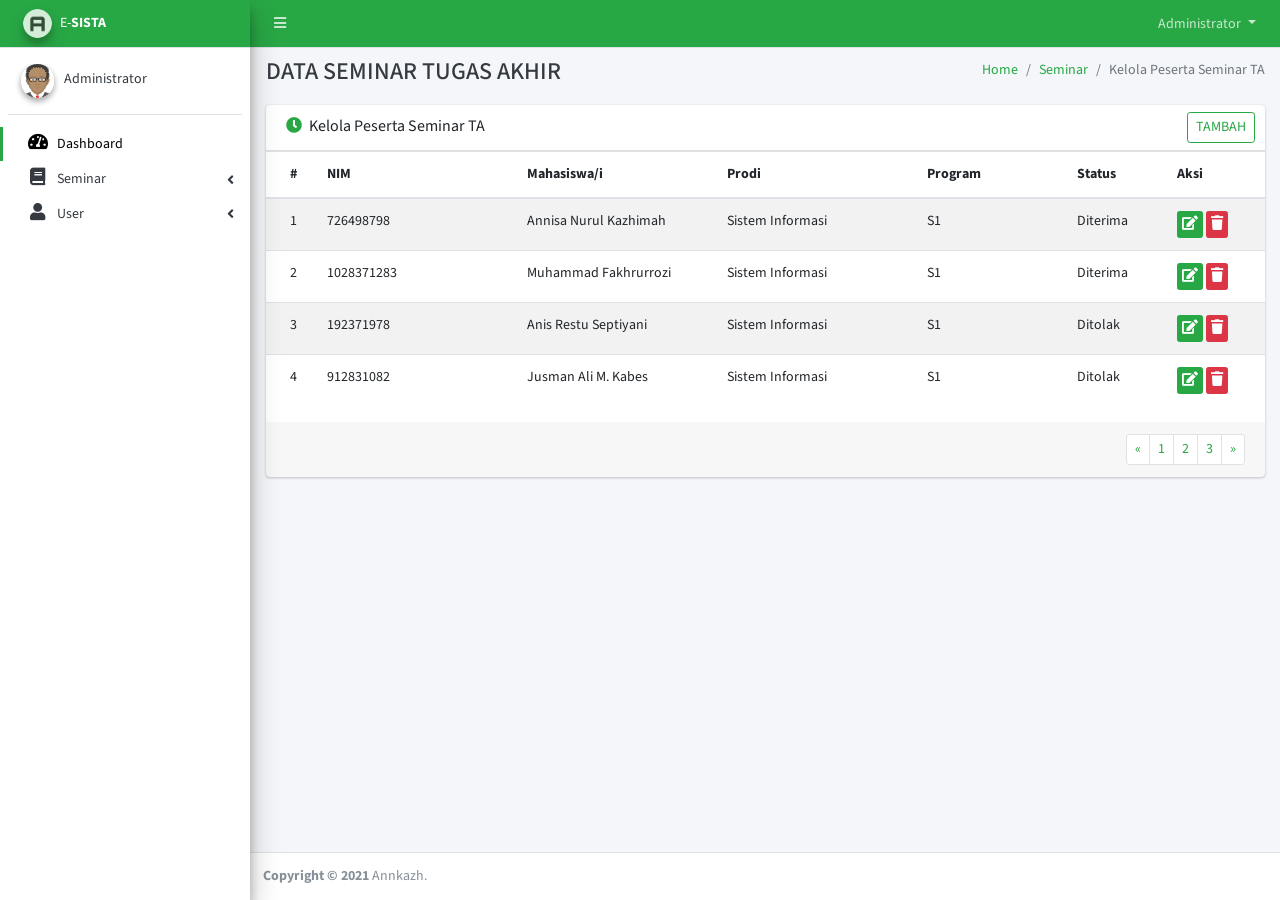
<file: kelola_peserta.html>
<!DOCTYPE html>
<html lang="en">
<head>
  <meta charset="utf-8">
  <meta name="viewport" content="width=device-width, initial-scale=1">
  <meta http-equiv="x-ua-compatible" content="ie=edge">
  <title>SISTA | Seminar</title>

  <!-- Font Awesome Icons -->
  <link rel="stylesheet" href="assets/plugins/fontawesome-free/css/all.min.css">
  <!-- overlayScrollbars -->
  <link rel="stylesheet" href="assets/plugins/overlayScrollbars/css/OverlayScrollbars.min.css">
  <!-- Theme style -->
  <link rel="stylesheet" href="assets/dist/css/adminlte.min.css">
  <link rel="stylesheet" href="assets/dist/css/style.css">
  <!-- Google Font: Source Sans Pro -->
  <link href="https://fonts.googleapis.com/css?family=Source+Sans+Pro:300,400,400i,700" rel="stylesheet">
  <!-- SweetAlert -->
   <link rel="stylesheet" href="assets/plugins/sweetalert2-theme-bootstrap-4/bootstrap-4.min.css">
   <!-- Pace -->
   <link rel="stylesheet" href="assets/plugins/pace-progress/themes/white/pace-theme-minimal.css">
   <!-- Toastr -->
   <link rel="stylesheet" href="assets/plugins/toastr/toastr.min.css">
   <!-- DateRange Picker -->
   <link rel="stylesheet" href="assets/plugins/daterangepicker/daterangepicker.css">
  <!-- Select2 -->
  <link rel="stylesheet" href="assets/plugins/select2/css/select2.min.css">

  <style>
    
  </style>

  <!-- jQuery -->
  <script src="assets/plugins/jquery/jquery.min.js"></script>
</head>
<body class="sidebar-mini layout-fixed layout-navbar-fixed layout-footer-fixed text-sm control-sidebar-slide-open accent-success">
  <div class="wrapper">

    <!-- Navbar -->
    <nav class="main-header navbar navbar-expand navbar-dark navbar-success">
      <!-- Left navbar links -->
      <ul class="navbar-nav">
        <li class="nav-item">
          <a class="nav-link" data-widget="pushmenu" href="#" role="button"><i class="fas fa-bars"></i></a>
        </li>
      </ul>

      <!-- Right navbar links -->
      <ul class="navbar-nav ml-auto">

        <li class="nav-item dropdown">
          <a class="nav-link dropdown-toggle" href="profile.html" id="navbarDropdown" role="button" data-toggle="dropdown" aria-haspopup="true" aria-expanded="false">
            Administrator
          </a>
          <div class="dropdown-menu" aria-labelledby="navbarDropdown">
            <a class="dropdown-item" href="profile.html">Profil</a>
            <div class="dropdown-divider"></div>
            <a class="dropdown-item" href="auth.html">Keluar</a>
          </div>
        </li>
      </ul>
    </nav>
    <!-- /.navbar -->

    <!-- Main Sidebar Container -->
    <aside class="main-sidebar sidebar-light-success elevation-4">
      <!-- Brand Logo -->
      <a href="dashboard.html" class="brand-link navbar-success">
        <img src="assets/dist/img/AdminLTELogo.png" alt="AdminLTE Logo" class="brand-image img-circle elevation-3"
        style="opacity: .8">
        <span class="brand-text text-white">E-<b>SISTA</b></span>
      </a>

      <!-- Sidebar -->
      <div class="sidebar">
        <!-- Sidebar user panel (optional) -->
        <div class="user-panel mt-3 pb-3 mb-3 d-flex">
          <div class="image">
            <img src="assets/dist/img/avatar.png" class="img-circle elevation-2" alt="User Image">
          </div>
          <div class="info">
            <a href="#" class="d-block">Administrator</a>
          </div>
        </div>

        <!-- Sidebar Menu -->
        <nav class="mt-2">
          <ul class="nav nav-compact nav-sidebar flex-column nav-flat nav-legacy" data-widget="treeview" role="menu" data-accordion="false">
            <li class="nav-item">
              <a href="#" class="nav-link active">
                <i class="nav-icon fas fa-tachometer-alt"></i>
                Dashboard
              </a>
            </li>

            <li class="nav-item has-treeview">
              <a href="#" class="nav-link">
                <i class="nav-icon fas fa-book"></i>
                <p>
                  Seminar
                  <i class="right fas fa-angle-left"></i>
                </p>
              </a>
              <ul class="nav nav-treeview">
                <li class="nav-item">
                  <a href="seminar_admin.html" class="nav-link">
                    <i class="far fa-circle nav-icon"></i>
                    <p>Data Seminar</p>
                  </a>
                </li>
                <li class="nav-item">
                  <a href="kelola_peserta.html" class="nav-link">
                    <i class="far fa-circle nav-icon"></i>
                    <p>Daftar Peserta Seminar</p>
                  </a>
                </li>
              </ul>
            </li>

            <li class="nav-item has-treeview">
              <a href="#" class="nav-link">
                <i class="nav-icon fas fa-user"></i>
                <p>
                  User
                  <i class="right fas fa-angle-left"></i>
                </p>
              </a>
              <ul class="nav nav-treeview">
                <li class="nav-item">
                  <a href="kelola_registrasi.html" class="nav-link">
                    <i class="far fa-circle nav-icon"></i>
                    <p>Kelola Registrasi User</p>
                  </a>
                </li>
                <li class="nav-item">
                  <a href="verifikasi_registrasi.html" class="nav-link">
                    <i class="far fa-circle nav-icon"></i>
                    <p>Verifikasi Registrasi User</p>
                  </a>
                </li>
              </ul>
            </li>

          </ul>
        </nav>
        <!-- /.sidebar-menu -->
      </div>
      <!-- /.sidebar -->
    </aside>

    <!-- Content Wrapper. Contains page content -->
    <div class="content-wrapper">
      <!-- Content Header (Page header) -->
      <div class="content-header">
        <div class="container-fluid">
          <div class="row mb-2">
            <div class="col-sm-6">
              <h1 class="m-0 text-dark">DATA SEMINAR TUGAS AKHIR</h1>
            </div><!-- /.col -->
            <div class="col-sm-6">
              <ol class="breadcrumb float-sm-right">
                <li class="breadcrumb-item"><a href="#">Home</a></li>
                <li class="breadcrumb-item"><a href="#">Seminar</a></li>
                <li class="breadcrumb-item active">Kelola Peserta Seminar TA</li>
              </ol>
            </div><!-- /.col -->
          </div><!-- /.row -->
        </div><!-- /.container-fluid -->
      </div>
      <!-- /.content-header -->

      <!-- Main content -->
      <section class="content">
        <div class="container-fluid">
          <div class="card">
            <div class="card-header">
              <h3 class="card-title">
                <i class="fa fa-clock text-success mr-1"></i>
                Kelola Peserta Seminar TA
              </h3>
              <div class="card-tools">
              <button class="btn btn-sm btn-outline-success btn-tool text-success btnDaftar">
                TAMBAH
              </button>
            </div>
            </div>

              <!-- /.card-header -->
              <div class="card-body p-0">
                <div class="table-responsive">
                  <table class="table table-condensed table-striped">
                    <thead>
                      <tr>
                        <th width="5%">#</th>
                        <th width="20%">NIM</th>
                        <th width="20%">Mahasiswa/i</th>
                        <th width="20%">Prodi</th>
                        <th width="15%">Program</th>
                        <th width="10%">Status</th>
                        <th width="15%">Aksi</th>
                      </tr>
                    </thead>
                    <tbody>
                      <tr>
                        <td>1</td>
                        <td>726498798</td>
                        <td>Annisa Nurul Kazhimah</td>
                        <td>Sistem Informasi</td>
                        <td>S1</td>
                        <td>Diterima</td>
                        <td>
                          <button class="btn btn-xs btn-success btnPeserta">
                            <i class="fa fa-edit"></i>
                          </button>
                          <button class="btn btn-xs btn-danger">
                            <i class="fa fa-trash"></i>
                          </button>
                        </td>
                      </tr>
                      <tr>
                        <td>2</td>
                        <td>1028371283</td>
                        <td>Muhammad Fakhrurrozi</td>
                        <td>Sistem Informasi</td>
                        <td>S1</td>
                        <td>Diterima</td>
                        <td>
                          <button class="btn btn-xs btn-success btnPeserta">
                            <i class="fa fa-edit"></i>
                          </button>
                          <button class="btn btn-xs btn-danger">
                            <i class="fa fa-trash"></i>
                          </button>
                        </td>
                      </tr>
                      <tr>
                        <td>3</td>
                        <td>192371978</td>
                        <td>Anis Restu Septiyani</td>
                        <td>Sistem Informasi</td>
                        <td>S1</td>
                        <td>Ditolak</td>
                        <td>
                          <button class="btn btn-xs btn-success btnPeserta">
                            <i class="fa fa-edit"></i>
                          </button>
                          <button class="btn btn-xs btn-danger">
                            <i class="fa fa-trash"></i>
                          </button>
                        </td>
                      </tr>
                      <tr>
                        <td>4</td>
                        <td>912831082</td>
                        <td>Jusman Ali M. Kabes</td>
                        <td>Sistem Informasi</td>
                        <td>S1</td>
                        <td>Ditolak</td>
                        <td>
                          <button class="btn btn-xs btn-success btnPeserta">
                            <i class="fa fa-edit"></i>
                          </button>
                          <button class="btn btn-xs btn-danger">
                            <i class="fa fa-trash"></i>
                          </button>
                        </td>
                      </tr>
                    </tbody>
                  </table>
                </div>
              </div>
              <!-- /.card-body -->
              <div class="card-footer clearfix">
                <ul class="pagination pagination-sm m-0 float-right">
                  <li class="page-item"><a class="page-link" href="#">«</a></li>
                  <li class="page-item"><a class="page-link" href="#">1</a></li>
                  <li class="page-item"><a class="page-link" href="#">2</a></li>
                  <li class="page-item"><a class="page-link" href="#">3</a></li>
                  <li class="page-item"><a class="page-link" href="#">»</a></li>
                </ul>
              </div>
            </div>
          </div>
          <!--/. container-fluid -->
        </section>
        <!-- /.content -->
      </div>
      <!-- /.content-wrapper -->


      <!-- Modal Daftar Seminar-->
      <div class="modal fade" id="daftarSeminar" aria-modal="true">
        <div class="modal-dialog modal-lg">
          <div class="modal-content">
            <div class="modal-header">
              <h4 class="modal-title">
                <i class="fas fa-globe"></i> FORMULIR PENDAFTARAN SEMINAR
              </h4>
            </div>
            <div class="modal-body">
              <form>
                <div class="row justify-content-between">
                  <div class="col-md-4">
                    <div class="form-group row">
                      <label for="nim" class="col-md-3 col-form-label" style="font-size: 12px">NIM</label>
                      <input type="text" class="form-control col-md-9 form-control-sm " name="nim" id="nim" placeholder="NIM">
                    </div>
                    <div class="form-group row">
                      <label for="nama" class="col-md-3 col-form-label" style="font-size: 12px">NAMA</label>
                      <input type="text" class="form-control col-md-9 form-control-sm " name="nama" id="nama" placeholder="NAMA">
                    </div>
                    <div class="form-group row">
                      <label for="prodi" class="col-md-3 col-form-label" style="font-size: 12px">PRODI</label>
                      <select type="text" class="form-control col-md-9 form-control-sm " name="prodi" id="prodi">
                        <option value="">Sistem Informasi</option>
                      </select>
                    </div>
                    <div class="form-group row">
                      <label for="tangal" class="col-md-3 col-form-label" style="font-size: 12px">TANGGAL</label>
                      <input type="text tanggal" class="form-control col-md-9 form-control-sm " name="tangal" id="tanggal" placeholder="DD/MM/YYYY">
                    </div>
                    <div class="form-group row">
                      <label for="jam" class="col-md-3 col-form-label" style="font-size: 12px">JAM</label>
                      <input type="text" class="form-control col-md-9 form-control-sm " name="jam" id="jam" placeholder="00:00">
                    </div>
                    <div class="form-group row">
                      <label for="ruangan" class="col-md-3 col-form-label" style="font-size: 12px">RUANGAN</label>
                      <input type="text" class="form-control col-md-9 form-control-sm " name="ruangan" id="ruangan" placeholder="RUANGAN">
                    </div>
                  </div>

                  <div class="col-md-7 col-md-offset-1">
                    <div class="form-group row">
                      <label for="judul" class="col-md-3 col-form-label" style="font-size: 12px">JUDUL TA</label>
                      <textarea  class="form-control col-md-9 form-control-sm " name="judul" id="judul"></textarea>
                    </div>
                    <div class="form-group row">
                      <label for="seminar" class="col-md-3 col-form-label" style="font-size: 12px">SEMINAR</label>
                      <select type="text" class="form-control col-md-9 form-control-sm " name="seminar" id="seminar">
                        <option value="">Proposal</option>
                      </select>
                    </div>
                    <div class="form-group row">
                      <label for="pembimbing" class="col-md-3 col-form-label" style="font-size: 12px">PEMBIMBING</label>
                      <select type="text" class="form-control col-md-9 form-control-sm " name="pembimbing" id="pembimbing">
                        <option value="">Sirojul Munir, S.SI, M.KOM</option>
                      </select>
                    </div>
                    <div class="form-group row">
                      <label for="nim" class="col-md-3 col-form-label" style="font-size: 12px">PENGUJI 1</label>
                      <select type="text" class="form-control col-md-9 form-control-sm " name="prodi" id="prodi">
                        <option value="">Ahmad Rio, M.SI</option>
                      </select>
                    </div>
                    <div class="form-group row">
                      <label for="nim" class="col-md-3 col-form-label" style="font-size: 12px">PENGUJI 2</label>
                      <select type="text" class="form-control col-md-9 form-control-sm " name="prodi" id="prodi">
                        <option value="">Amalia Rahmah, M.T</option>
                      </select>
                    </div>
                  </div>
                </div>
                <div class="row">
                  <div class="col-md-12">
                    <button type="submit" class="btn btn-success btn-sm">DAFTAR</button>
                  </div>
                </div>
              </form>
            </div>
            <div class="modal-footer justify-content-between">
              <button type="button" class="btn btn-secondary btn-sm ml-auto" data-dismiss="modal">Close</button>
            </div>
          </div>
          <!-- /.modal-content -->
        </div>
        <!-- /.modal-dialog -->
      </div>

      <!-- Modal Tambah Peserta-->
      <div class="modal fade" id="tambahPeserta" aria-modal="true">
        <div class="modal-dialog modal-lg">
          <div class="modal-content">
            <div class="modal-header">
              <h4 class="modal-title">
                <i class="fas fa-globe"></i> Seminar Hasil
              </h4>
            </div>
            <div class="modal-body">
              <div class="invoice p-3 mb-3">
                <div class="row invoice-info">
                  <!-- /.col -->
                  <div class="col-sm-12 invoice-col">
                    <table class="table table-light table-sm table-hover">
                      <tr>
                        <th width="20%">Mahasiswa Seminar</th>
                        <td width="2%"> : </td>
                        <td>Annisa Nurul Kazhimah (726498798)</td>
                      </tr>
                      <tr>
                        <th width="20%">Judul</th>
                        <td width="2%"> : </td>
                        <td>Seminar Ya Gituu</td>
                      </tr>
                      <tr>
                        <th width="20%">Waktu</th>
                        <td width="2%"> : </td>
                        <td>Senin, 04 Januari 2021 10:00 WIB.</td>
                      </tr>
                    </table>
                  </div>
                  <!-- /.col -->
                </div>
                <!-- /.row -->

                <!-- Table row -->
                <div class="row">
                  <div class="col-12">
                    <div class="card card-success">
                      <div class="card-header">
                        <h3 class="card-title">
                          <i class="fa fa-book mr-1"></i>
                          FORM PESERTA SEMINAR
                        </h3>
                      </div>
                      <!-- /.card-header -->
                      <!-- form start -->
                      <form>
                        <div class="card-body">
                          <div class="form-group row">
                            <label for="nim" class="col-md-2 col-form-label">NIM</label>
                            <input type="text" class="form-control col-md-10" name="nim" id="nim" placeholder="NIM">
                          </div>
                          <div class="form-group row">
                            <label for="nim" class="col-md-2 col-form-label">NAMA</label>
                            <input type="text" class="form-control col-md-10" name="nama" id="nama" placeholder="Nama">
                          </div>
                          <div class="form-group row">
                            <label for="prodi" class="col-md-2 col-form-label">PRODI</label>
                            <select name="prodi" class="form-control col-md-10" id="prodi">
                              <option value="">Sistem Informasi</option>
                              <option value="">Teknik Informatika</option>
                            </select>
                          </div>
                          <div class="form-group row">
                            <label class="col-md-2 col-form-label">PROGRAM</label>
                            <div class="form-check form-check-inline">
                              <input class="form-check-input"  name="prodi" type="radio" id="d3" value="d3">
                              <label class="form-check-label" for="d3">D3</label>
                            </div>
                            <div class="form-check form-check-inline">
                              <input class="form-check-input"  name="prodi" type="radio" id="s1r" value="s1 reguler">
                              <label class="form-check-label" for="s1r">S1 Reguler</label>
                            </div>
                            <div class="form-check form-check-inline">
                              <input class="form-check-input"  name="prodi" type="radio" id="s1ft" value="s1 fast trackt">
                              <label class="form-check-label" for="s1ft">S1 Fast Trackt</label>
                            </div>
                            <div class="form-check form-check-inline">
                              <input class="form-check-input"  name="prodi" type="radio" id="s2" value="s2">
                              <label class="form-check-label" for="s2">S2</label>
                            </div>
                          </div>
                          <div class="form-group row mt-4">
                            <div class="col-md-12">
                              <button type="submit" class="btn btn-success">Submit</button>
                            </div>
                          </div>
                        </div>
                        <!-- /.card-body -->
                      </form>
                    </div>
                  </div>
                  <!-- /.col -->
                </div>
                <!-- /.row -->
              </div>
            </div>
            <div class="modal-footer justify-content-between">
              <button type="button" class="btn btn-secondary btn-sm ml-auto" data-dismiss="modal">Close</button>
            </div>
          </div>
          <!-- /.modal-content -->
        </div>
        <!-- /.modal-dialog -->
      </div>

       <!-- Modal Detail Seminar-->
      <div class="modal fade" id="detailSeminar" aria-modal="true">
        <div class="modal-dialog modal-lg">
          <div class="modal-content">
            <div class="modal-header">
              <h4 class="modal-title">
                <i class="fas fa-globe"></i> Seminar Hasil
              </h4>
            </div>
            <div class="modal-body">
              <div class="invoice p-3 mb-3">
                <div class="row invoice-info">
                  <!-- /.col -->
                  <div class="col-sm-12 invoice-col table-responsive">
                    <table class="table table-light table-sm table-hover">
                      <tr>
                        <th width="5%">NIM</th>
                        <td width="2%"> : </td>
                        <td width="28%">726498798</td>
                        <th width="5%"class="text-right" >Pembimbing</th>
                        <td width="1%">:</td>
                        <td width="10%" class="text-left"> Dosen</td>
                      </tr>
                      <tr>
                        <th width="5%">Nama</th>
                        <td width="2%"> : </td>
                        <td>Annisa Nurul Kazhimah</td>
                        <th width="5%"class="text-right" >Penguji</th>
                        <td width="1%">:</td>
                        <td width="10%" class="text-left"> Dosen Lagi</td>
                      </tr>
                      <tr>
                        <th width="5%">Prodi</th>
                        <td width="2%"> : </td>
                        <td>Sistem Informasi</td>
                      </tr>
                      <tr>
                        <th width="5%">Judul</th>
                        <td width="2%"> : </td>
                        <td>Rancang Bangun Aplikasi Seminar Tugas Akhir Menggunakan MVC Framework</td>
                      </tr>
                      <tr>
                        <th width="5%">Waktu</th>
                        <td width="2%"> : </td>
                        <td>Senin, 04 Januari 2021 10:00 WIB.</td>
                      </tr>
                      <tr>
                        <th width="5%">Ruang</th>
                        <td width="2%"> : </td>
                        <td>Zoom Online</td>
                      </tr>
                    </table>
                  </div>
                  <!-- /.col -->
                  <div class="col-md-12">
                      <button class="btn btn-success btnDaftarPeserta">Daftar Peserta</button>
                    </div>
                </div>
                <!-- /.row -->
              </div>
            </div>
            <div class="modal-footer justify-content-between">
              <button type="button" class="btn btn-secondary btn-sm ml-auto" data-dismiss="modal">Close</button>
            </div>
          </div>
          <!-- /.modal-content -->
        </div>
        <!-- /.modal-dialog -->
      </div>

        <!-- Modal Detail -->
      <div class="modal fade" id="modalDetail" aria-modal="true">
        <div class="modal-dialog modal-lg">
          <div class="modal-content">
            <div class="modal-header">
              <h5 class="modal-title">
                <i class="fas fa-users"></i> DAFTAR PESERTA SEMINAR
              </h5>
            </div>
            <div class="modal-body">
              <div class="invoice p-3 mb-3">
                <div class="row invoice-info">
                  <!-- /.col -->
                  <div class="col-sm-12 invoice-col dataPeminjam">
                    <table class="table table-light table-sm table-hover">
                      <tr>
                        <th width="20%">MAHASISWA</th>
                        <td width="2%"> : </td>
                        <td>Annisa Nurul Kazhimah (635472836)</td>
                      </tr>
                      <tr>
                        <th width="20%">Judul</th>
                        <td width="2%"> : </td>
                        <td>Rancang Bangun Aplikasi Seminar Tugas Akhir Menggunakan MVC Framework</td>
                      </tr>
                      <tr>
                        <th width="20%">Waktu</th>
                        <td width="2%"> : </td>
                        <td >Senin, 04 Januari 2021, Jam 10:00</td>
                      </tr>
                    </table>
                  </div>
                  <!-- /.col -->
                  <div class="col-sm-12 invoice-col">
                    <h6>
                      <i class="fas fa-users mr-1"></i>DAFTAR PESERTA SEMINAR
                    </h6>

                     <table class="table table-bordered table-sm" id="listBuku">
                      <thead>
                        <tr>
                          <th>#</th>
                          <th>NIM</th>
                          <th>MAHASISWA</th>
                          <th>PRODI</th>
                          <th>TINGKAT</th>
                          <th>STATUS</th>
                          <th>AKSI</th>
                        </tr>
                      </thead>
                      <tbody>
                        <tr>
                        <td>1</td>
                        <td>726498798</td>
                        <td>Annisa Nurul Kazhimah</td>
                        <td>Sistem Informasi</td>
                        <td>S1</td>
                        <td>
                          <span class=" badge badge-success">Diterima</span>
                        </td>
                        <td>
                          <button class="btn btn-xs btn-success">
                            <i class="fas fa-pencil-alt"></i>
                          </button>
                          <button class="btn btn-xs btn-danger">
                            <i class="fa fa-times"> </i>
                          </button>
                        </td>
                      </tr>
                      <tr>
                        <td>2</td>
                        <td>265326429</td>
                        <td>Saipul</td>
                        <td>Sistem Informasi</td>
                        <td>S1</td>
                        <td>
                          <span class=" badge badge-danger">Ditolak</span>
                        </td>
                        <td>
                          <button class="btn btn-xs btn-success">
                            <i class="fas fa-pencil-alt"></i>
                          </button>
                          <button class="btn btn-xs btn-danger">
                           <i class="fa fa-times"> </i>
                          </button>
                        </td>
                      </tr>
                      <tr>
                        <td>3</td>
                        <td>827938282</td>
                        <td>Wak Doyok</td>
                        <td>Sistem Informasi</td>
                        <td>S1</td>
                        <td>
                          <span class=" badge badge-danger">Ditolak</span>
                        </td>
                        <td>
                          <button class="btn btn-xs btn-success">
                            <i class="fas fa-pencil-alt"></i>
                          </button>
                          <button class="btn btn-xs btn-danger">
                            <i class="fa fa-times"> </i>
                          </button>
                        </td>
                      </tr>
                      </tbody>
                    </table>
                  </div>
                </div>
                <!-- /.row -->
              </div>
              <!-- /.invoice -->
            </div>
            <!-- /.modal body -->
            <div class="modal-footer justify-content-between">
              <button type="button" class="btn btn-secondary btn-sm ml-auto" data-dismiss="modal">Close</button>
            </div>
          </div>
        </div>
      </div>

      <script>
        $( ".btnDaftar" ).click(function() {
          $("#daftarSeminar").modal('show');
        });

        $( ".btnDaftarPeserta" ).click(function() {
          $("#modalDetail").modal('show');
        });

        $( ".btnPeserta" ).click(function() {
          $("#tambahPeserta").modal('show');
        });

        $( ".btnDetail" ).click(function() {
          $("#detailSeminar").modal('show');
        });
      </script>

    <!-- Main Footer -->
    <footer class="main-footer">
      <strong>Copyright &copy; 2021</strong>
      Annkazh.
    </footer>
  </div>
  <!-- ./wrapper -->

  <!-- REQUIRED SCRIPTS -->
  <!-- Bootstrap -->
  <script src="assets/plugins/bootstrap/js/bootstrap.bundle.min.js"></script>
  <!-- overlayScrollbars -->
  <script src="assets/plugins/overlayScrollbars/js/jquery.overlayScrollbars.min.js"></script>
  <!-- AdminLTE App -->
  <script src="assets/dist/js/adminlte.js"></script>
  <!-- Pace -->
  <script src="assets/plugins/pace-progress/pace.min.js"></script>
  <!-- SweetAlert -->
  <script src="assets/plugins/sweetalert2/sweetalert2.min.js"></script>
  <!-- Toastr -->
  <script src="assets/plugins/toastr/toastr.min.js"> </script>
  <!-- DateRange Picker -->
  <script src="assets/plugins/moment/moment.min.js"></script>
  <script src="assets/plugins/daterangepicker/daterangepicker.js""> </script>
  <!-- Select2 -->
  <script src="assets/plugins/select2/js/select2.full.min.js"></script>
  <script>
    $(document).ready(function() {
      toastr.options = {
        "debug": false,
        "positionClass": "toast-bottom-right",
        "onclick": null,
        "fadeIn": 300,
        "fadeOut": 1000,
        "timeOut": 5000,
        "extendedTimeOut": 1000
      }

      $('.tanggal').daterangepicker({
        singleDatePicker: true,
        showDropdowns: true,
        minYear: 1901,
        locale: {
          format: 'YYYY-MM-DD'
        }
      });

      $('.tanggalWaktu').daterangepicker({
        singleDatePicker: true,
        timePickerIncrement: 1,
        showDropdowns: true,
        minYear: 1901,
        timePicker: true,
        locale: {
          format: 'YYYY-MM-DD HH:MM:SS'
        }
      });

      $('.select2').select2({
        maximumSelectionLength: 3
      });
      
      $('.angka').keyup(function () { 
          this.value = this.value.replace(/[^0-9\.]/g,'');
        });
  });
  </script>
</body>
</html>
</file>
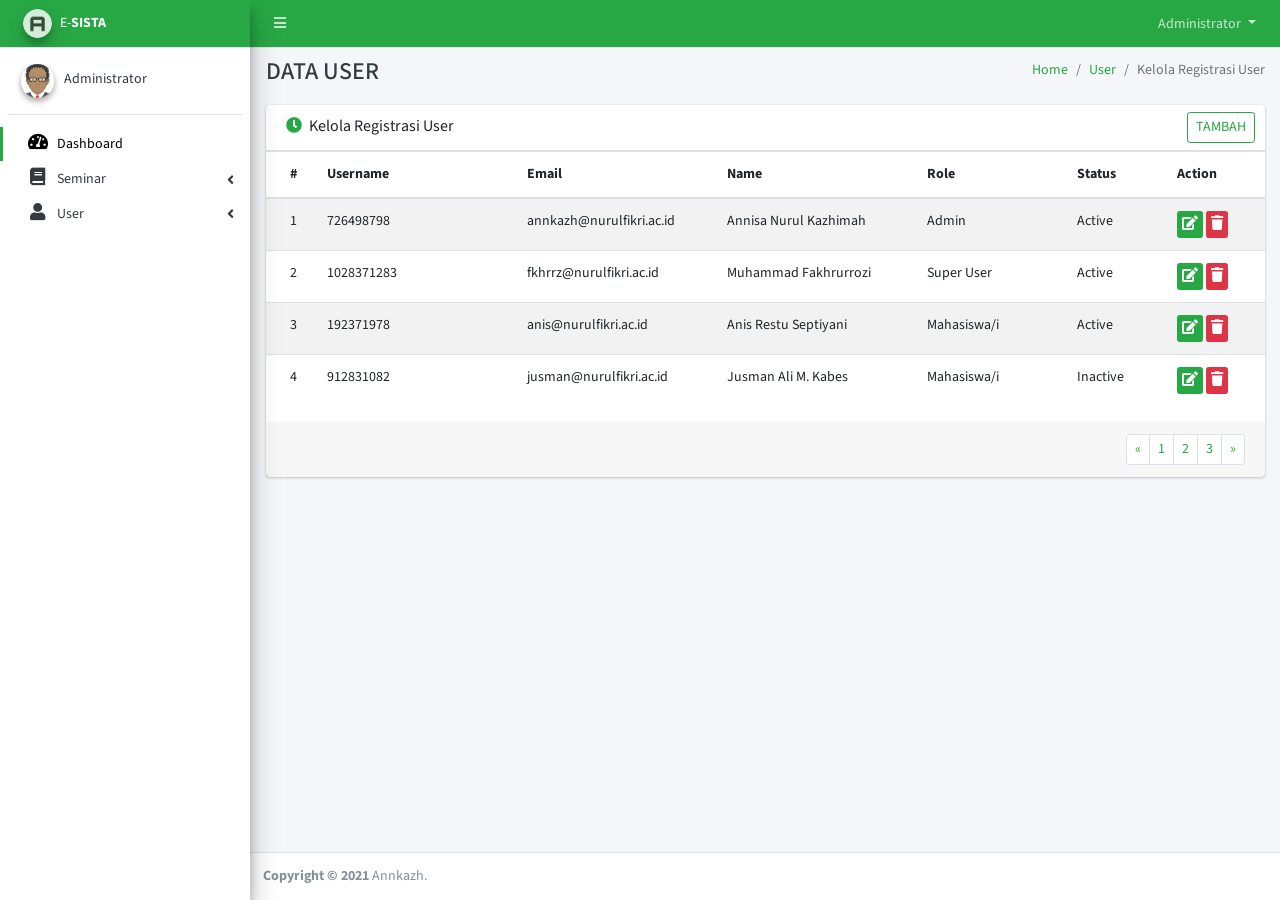
<file: kelola_registrasi.html>
<!DOCTYPE html>
<html lang="en">
<head>
  <meta charset="utf-8">
  <meta name="viewport" content="width=device-width, initial-scale=1">
  <meta http-equiv="x-ua-compatible" content="ie=edge">
  <title>SISTA | Seminar</title>

  <!-- Font Awesome Icons -->
  <link rel="stylesheet" href="assets/plugins/fontawesome-free/css/all.min.css">
  <!-- overlayScrollbars -->
  <link rel="stylesheet" href="assets/plugins/overlayScrollbars/css/OverlayScrollbars.min.css">
  <!-- Theme style -->
  <link rel="stylesheet" href="assets/dist/css/adminlte.min.css">
  <link rel="stylesheet" href="assets/dist/css/style.css">
  <!-- Google Font: Source Sans Pro -->
  <link href="https://fonts.googleapis.com/css?family=Source+Sans+Pro:300,400,400i,700" rel="stylesheet">
  <!-- SweetAlert -->
   <link rel="stylesheet" href="assets/plugins/sweetalert2-theme-bootstrap-4/bootstrap-4.min.css">
   <!-- Pace -->
   <link rel="stylesheet" href="assets/plugins/pace-progress/themes/white/pace-theme-minimal.css">
   <!-- Toastr -->
   <link rel="stylesheet" href="assets/plugins/toastr/toastr.min.css">
   <!-- DateRange Picker -->
   <link rel="stylesheet" href="assets/plugins/daterangepicker/daterangepicker.css">
  <!-- Select2 -->
  <link rel="stylesheet" href="assets/plugins/select2/css/select2.min.css">

  <style>
    
  </style>

  <!-- jQuery -->
  <script src="assets/plugins/jquery/jquery.min.js"></script>
</head>
<body class="sidebar-mini layout-fixed layout-navbar-fixed layout-footer-fixed text-sm control-sidebar-slide-open accent-success">
  <div class="wrapper">

    <!-- Navbar -->
    <nav class="main-header navbar navbar-expand navbar-dark navbar-success">
      <!-- Left navbar links -->
      <ul class="navbar-nav">
        <li class="nav-item">
          <a class="nav-link" data-widget="pushmenu" href="#" role="button"><i class="fas fa-bars"></i></a>
        </li>
      </ul>

      <!-- Right navbar links -->
      <ul class="navbar-nav ml-auto">

        <li class="nav-item dropdown">
          <a class="nav-link dropdown-toggle" href="profile.html" id="navbarDropdown" role="button" data-toggle="dropdown" aria-haspopup="true" aria-expanded="false">
            Administrator
          </a>
          <div class="dropdown-menu" aria-labelledby="navbarDropdown">
            <a class="dropdown-item" href="profile.html">Profil</a>
            <div class="dropdown-divider"></div>
            <a class="dropdown-item" href="auth.html">Keluar</a>
          </div>
        </li>
      </ul>
    </nav>
    <!-- /.navbar -->

    <!-- Main Sidebar Container -->
    <aside class="main-sidebar sidebar-light-success elevation-4">
      <!-- Brand Logo -->
      <a href="dashboard.html" class="brand-link navbar-success">
        <img src="assets/dist/img/AdminLTELogo.png" alt="AdminLTE Logo" class="brand-image img-circle elevation-3"
        style="opacity: .8">
        <span class="brand-text text-white">E-<b>SISTA</b></span>
      </a>

      <!-- Sidebar -->
      <div class="sidebar">
        <!-- Sidebar user panel (optional) -->
        <div class="user-panel mt-3 pb-3 mb-3 d-flex">
          <div class="image">
            <img src="assets/dist/img/avatar.png" class="img-circle elevation-2" alt="User Image">
          </div>
          <div class="info">
            <a href="#" class="d-block">Administrator</a>
          </div>
        </div>

        <!-- Sidebar Menu -->
        <nav class="mt-2">
          <ul class="nav nav-compact nav-sidebar flex-column nav-flat nav-legacy" data-widget="treeview" role="menu" data-accordion="false">
            <li class="nav-item">
              <a href="#" class="nav-link active">
                <i class="nav-icon fas fa-tachometer-alt"></i>
                Dashboard
              </a>
            </li>

            <li class="nav-item has-treeview">
              <a href="#" class="nav-link">
                <i class="nav-icon fas fa-book"></i>
                <p>
                  Seminar
                  <i class="right fas fa-angle-left"></i>
                </p>
              </a>
              <ul class="nav nav-treeview">
                <li class="nav-item">
                  <a href="seminar_admin.html" class="nav-link">
                    <i class="far fa-circle nav-icon"></i>
                    <p>Data Seminar</p>
                  </a>
                </li>
                <li class="nav-item">
                  <a href="kelola_peserta.html" class="nav-link">
                    <i class="far fa-circle nav-icon"></i>
                    <p>Daftar Peserta Seminar</p>
                  </a>
                </li>
              </ul>
            </li>

            <li class="nav-item has-treeview">
              <a href="#" class="nav-link">
                <i class="nav-icon fas fa-user"></i>
                <p>
                  User
                  <i class="right fas fa-angle-left"></i>
                </p>
              </a>
              <ul class="nav nav-treeview">
                <li class="nav-item">
                  <a href="kelola_registrasi.html" class="nav-link">
                    <i class="far fa-circle nav-icon"></i>
                    <p>Kelola Registrasi User</p>
                  </a>
                </li>
                <li class="nav-item">
                  <a href="verifikasi_registrasi.html" class="nav-link">
                    <i class="far fa-circle nav-icon"></i>
                    <p>Verifikasi Registrasi User</p>
                  </a>
                </li>
              </ul>
            </li>

          </ul>
        </nav>
        <!-- /.sidebar-menu -->
      </div>
      <!-- /.sidebar -->
    </aside>

    <!-- Content Wrapper. Contains page content -->
    <div class="content-wrapper">
      <!-- Content Header (Page header) -->
      <div class="content-header">
        <div class="container-fluid">
          <div class="row mb-2">
            <div class="col-sm-6">
              <h1 class="m-0 text-dark">DATA USER</h1>
            </div><!-- /.col -->
            <div class="col-sm-6">
              <ol class="breadcrumb float-sm-right">
                <li class="breadcrumb-item"><a href="#">Home</a></li>
                <li class="breadcrumb-item"><a href="#">User</a></li>
                <li class="breadcrumb-item active">Kelola Registrasi User</li>
              </ol>
            </div><!-- /.col -->
          </div><!-- /.row -->
        </div><!-- /.container-fluid -->
      </div>
      <!-- /.content-header -->

      <!-- Main content -->
      <section class="content">
        <div class="container-fluid">
          <div class="card">
            <div class="card-header">
              <h3 class="card-title">
                <i class="fa fa-clock text-success mr-1"></i>
                Kelola Registrasi User
              </h3>
              <div class="card-tools">
              <button class="btn btn-sm btn-outline-success btn-tool text-success btnDaftar">
                TAMBAH
              </button>
            </div>
            </div>

              <!-- /.card-header -->
              <div class="card-body p-0">
                <div class="table-responsive">
                  <table class="table table-condensed table-striped">
                    <thead>
                      <tr>
                        <th width="5%">#</th>
                        <th width="20%">Username</th>
                        <th width="20%">Email</th>
                        <th width="20%">Name</th>
                        <th width="15%">Role</th>
                        <th width="10%">Status</th>
                        <th width="15%">Action</th>
                      </tr>
                    </thead>
                    <tbody>
                      <tr>
                        <td>1</td>
                        <td>726498798</td>
                        <td>annkazh@nurulfikri.ac.id</td>
                        <td>Annisa Nurul Kazhimah</td>
                        <td>Admin</td>
                        <td>Active</td>
                        <td>
                          <button class="btn btn-xs btn-success btnPeserta">
                            <i class="fa fa-edit"></i>
                          </button>
                          <button class="btn btn-xs btn-danger">
                            <i class="fa fa-trash"></i>
                          </button>
                        </td>
                      </tr>
                      <tr>
                        <td>2</td>
                        <td>1028371283</td>
                        <td>fkhrrz@nurulfikri.ac.id</td>
                        <td>Muhammad Fakhrurrozi</td>
                        <td>Super User</td>
                        <td>Active</td>
                        <td>
                          <button class="btn btn-xs btn-success btnPeserta">
                            <i class="fa fa-edit"></i>
                          </button>
                          <button class="btn btn-xs btn-danger">
                            <i class="fa fa-trash"></i>
                          </button>
                        </td>
                      </tr>
                      <tr>
                        <td>3</td>
                        <td>192371978</td>
                        <td>anis@nurulfikri.ac.id</td>
                        <td>Anis Restu Septiyani</td>
                        <td>Mahasiswa/i</td>
                        <td>Active</td>
                        <td>
                          <button class="btn btn-xs btn-success btnPeserta">
                            <i class="fa fa-edit"></i>
                          </button>
                          <button class="btn btn-xs btn-danger">
                            <i class="fa fa-trash"></i>
                          </button>
                        </td>
                      </tr>
                      <tr>
                        <td>4</td>
                        <td>912831082</td>
                        <td>jusman@nurulfikri.ac.id</td>
                        <td>Jusman Ali M. Kabes</td>
                        <td>Mahasiswa/i</td>
                        <td>Inactive</td>
                        <td>
                          <button class="btn btn-xs btn-success btnPeserta">
                            <i class="fa fa-edit"></i>
                          </button>
                          <button class="btn btn-xs btn-danger">
                            <i class="fa fa-trash"></i>
                          </button>
                        </td>
                      </tr>
                    </tbody>
                  </table>
                </div>
              </div>
              <!-- /.card-body -->
              <div class="card-footer clearfix">
                <ul class="pagination pagination-sm m-0 float-right">
                  <li class="page-item"><a class="page-link" href="#">«</a></li>
                  <li class="page-item"><a class="page-link" href="#">1</a></li>
                  <li class="page-item"><a class="page-link" href="#">2</a></li>
                  <li class="page-item"><a class="page-link" href="#">3</a></li>
                  <li class="page-item"><a class="page-link" href="#">»</a></li>
                </ul>
              </div>
            </div>
          </div>
          <!--/. container-fluid -->
        </section>
        <!-- /.content -->
      </div>
      <!-- /.content-wrapper -->


      <!-- Modal Daftar Seminar-->
      <div class="modal fade" id="daftarSeminar" aria-modal="true">
        <div class="modal-dialog modal-lg">
          <div class="modal-content">
            <div class="modal-header">
              <h4 class="modal-title">
                <i class="fas fa-globe"></i> Add New User
              </h4>
            </div>
            <div class="modal-body">
              <form>
                <div class="row justify-content-between">
                  <div class="col-md-12">
                    <div class="form-group row">
                      <label for="nim" class="col-md-3 col-form-label" style="font-size: 12px">Username</label>
                      <input type="text" class="form-control col-md-9 form-control-sm " name="nim" id="nim" placeholder="Username">
                    </div>
                    <div class="form-group row">
                      <label for="nim" class="col-md-3 col-form-label" style="font-size: 12px">Email</label>
                      <input type="text" class="form-control col-md-9 form-control-sm " name="nim" id="nim" placeholder="name@company.com">
                    </div>
                    <div class="form-group row">
                      <label for="nim" class="col-md-3 col-form-label" style="font-size: 12px">Password</label>
                      <input type="text" class="form-control col-md-9 form-control-sm " name="nim" id="nim" placeholder="********">
                    </div>
                    <div class="form-group row">
                      <label for="nama" class="col-md-3 col-form-label" style="font-size: 12px">Name</label>
                      <input type="text" class="form-control col-md-9 form-control-sm " name="nama" id="nama" placeholder="Name">
                    </div>
                    <div class="form-group row">
                      <label for="prodi" class="col-md-3 col-form-label" style="font-size: 12px">Role</label>
                      <select type="text" class="form-control col-md-9 form-control-sm " name="prodi" id="prodi">
                        <option value="">Super User</option>
                        <option value="">Admin</option>
                        <option value="">Mahasiswa/i</option>
                      </select>
                    </div>
                  </div>
                </div>
                <div class="row">
                  <div class="col-md-12">
                    <button type="submit" class="btn btn-success btn-sm">DAFTAR</button>
                  </div>
                </div>
              </form>
            </div>
            <div class="modal-footer justify-content-between">
              <button type="button" class="btn btn-secondary btn-sm ml-auto" data-dismiss="modal">Close</button>
            </div>
          </div>
          <!-- /.modal-content -->
        </div>
        <!-- /.modal-dialog -->
      </div>

      <script>
        $( ".btnDaftar" ).click(function() {
          $("#daftarSeminar").modal('show');
        });

        $( ".btnDaftarPeserta" ).click(function() {
          $("#daftarSeminar").modal('show');
        });

        $( ".btnPeserta" ).click(function() {
          $("#daftarSeminar").modal('show');
        });

        $( ".btnDetail" ).click(function() {
          $("#daftarSeminar").modal('show');
        });
      </script>

    <!-- Main Footer -->
    <footer class="main-footer">
      <strong>Copyright &copy; 2021</strong>
      Annkazh.
    </footer>
  </div>
  <!-- ./wrapper -->

  <!-- REQUIRED SCRIPTS -->
  <!-- Bootstrap -->
  <script src="assets/plugins/bootstrap/js/bootstrap.bundle.min.js"></script>
  <!-- overlayScrollbars -->
  <script src="assets/plugins/overlayScrollbars/js/jquery.overlayScrollbars.min.js"></script>
  <!-- AdminLTE App -->
  <script src="assets/dist/js/adminlte.js"></script>
  <!-- Pace -->
  <script src="assets/plugins/pace-progress/pace.min.js"></script>
  <!-- SweetAlert -->
  <script src="assets/plugins/sweetalert2/sweetalert2.min.js"></script>
  <!-- Toastr -->
  <script src="assets/plugins/toastr/toastr.min.js"> </script>
  <!-- DateRange Picker -->
  <script src="assets/plugins/moment/moment.min.js"></script>
  <script src="assets/plugins/daterangepicker/daterangepicker.js""> </script>
  <!-- Select2 -->
  <script src="assets/plugins/select2/js/select2.full.min.js"></script>
  <script>
    $(document).ready(function() {
      toastr.options = {
        "debug": false,
        "positionClass": "toast-bottom-right",
        "onclick": null,
        "fadeIn": 300,
        "fadeOut": 1000,
        "timeOut": 5000,
        "extendedTimeOut": 1000
      }

      $('.tanggal').daterangepicker({
        singleDatePicker: true,
        showDropdowns: true,
        minYear: 1901,
        locale: {
          format: 'YYYY-MM-DD'
        }
      });

      $('.tanggalWaktu').daterangepicker({
        singleDatePicker: true,
        timePickerIncrement: 1,
        showDropdowns: true,
        minYear: 1901,
        timePicker: true,
        locale: {
          format: 'YYYY-MM-DD HH:MM:SS'
        }
      });

      $('.select2').select2({
        maximumSelectionLength: 3
      });
      
      $('.angka').keyup(function () { 
          this.value = this.value.replace(/[^0-9\.]/g,'');
        });
  });
  </script>
</body>
</html>
</file>
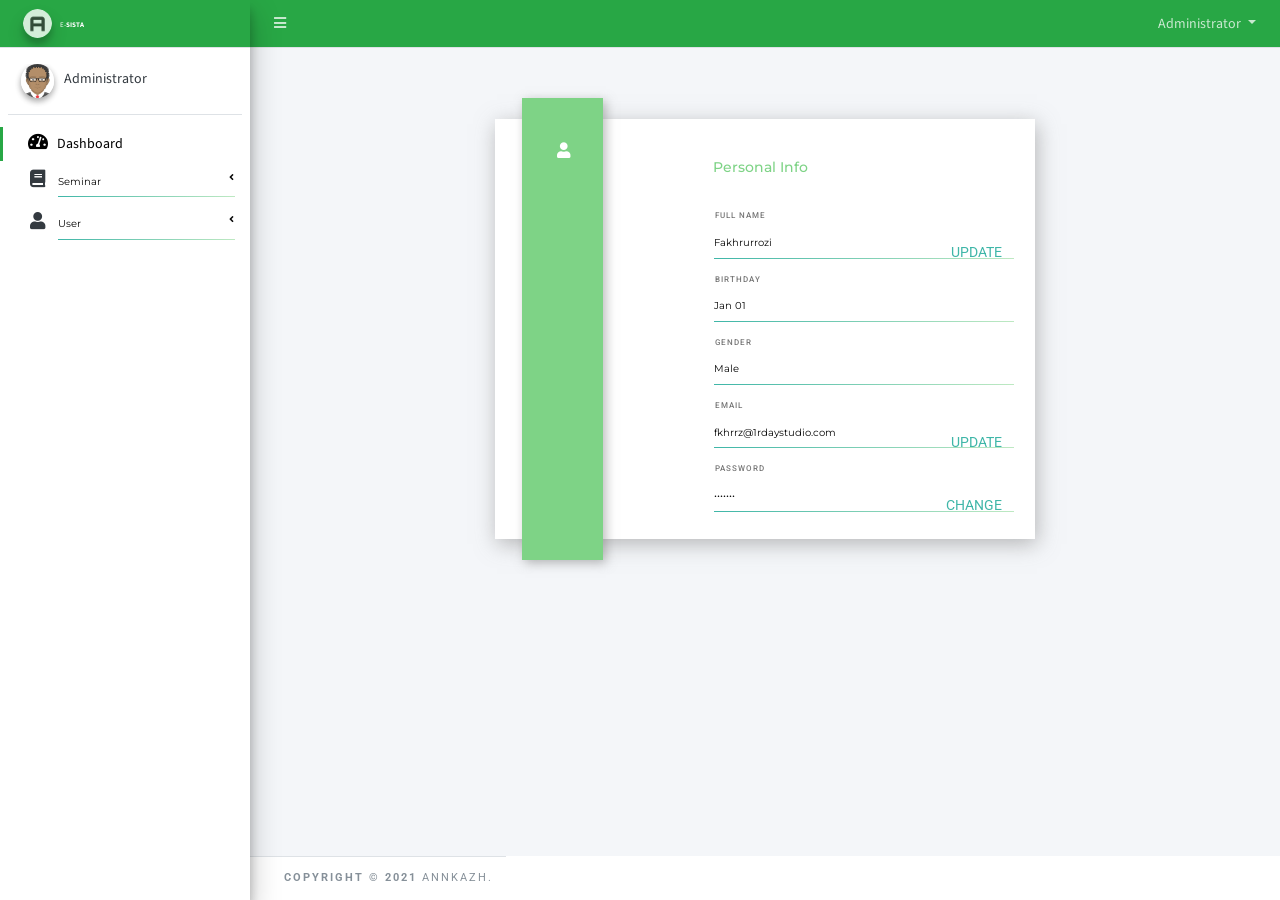
<file: profile.html>
<!DOCTYPE html>
<html lang="en">
<head>
  <meta charset="utf-8">
  <meta name="viewport" content="width=device-width, initial-scale=1">
  <meta http-equiv="x-ua-compatible" content="ie=edge">
  <title>SISTA | Profile</title>

  <!-- Font Awesome Icons -->
  <link rel="stylesheet" href="assets/plugins/fontawesome-free/css/all.min.css">
  <!-- overlayScrollbars -->
  <link rel="stylesheet" href="assets/plugins/overlayScrollbars/css/OverlayScrollbars.min.css">
  <!-- Theme style -->
  <link rel="stylesheet" href="assets/dist/css/adminlte.min.css">
  <link rel="stylesheet" href="assets/dist/css/style.css">
  <!-- Google Font: Source Sans Pro -->
  <link href="https://fonts.googleapis.com/css?family=Source+Sans+Pro:300,400,400i,700" rel="stylesheet">
  <!-- SweetAlert -->
   <link rel="stylesheet" href="assets/plugins/sweetalert2-theme-bootstrap-4/bootstrap-4.min.css">
   <!-- Pace -->
   <link rel="stylesheet" href="assets/plugins/pace-progress/themes/white/pace-theme-minimal.css">
   <!-- Toastr -->
   <link rel="stylesheet" href="assets/plugins/toastr/toastr.min.css">
   <!-- DateRange Picker -->
   <link rel="stylesheet" href="assets/plugins/daterangepicker/daterangepicker.css">
  <!-- Select2 -->
  <link rel="stylesheet" href="assets/plugins/select2/css/select2.min.css">

  <style type="text/css">
    @import url("https://fonts.googleapis.com/css?family=Nunito:400,900|Montserrat|Roboto");

    .container {
      background: #FFFFFF;
      width: 540px;
      height: 420px;
      margin: 0 auto;
      position: relative;
      margin-top: 5%;
      box-shadow: 2px 5px 20px rgba(119, 119, 119, 0.5);
    }

    .CTA {
      width: 80px;
      height: 40px;
      right: -20px;
      bottom: 0;
      margin-bottom: 90px;
      position: absolute;
      z-index: 1;
      background: #7ED386;
      font-size: 1em;
      transform: rotate(-90deg);
      transition: all 0.5s ease-in-out;
      cursor: pointer;
    }
    .CTA h1 {
      color: #FFFFFF;
      margin-top: 10px;
      margin-left: 9px;
    }
    .CTA:hover {
      background: #3FB6A8;
      transform: scale(1.1);
    }

    .leftbox {
      float: left;
      top: -5%;
      left: 5%;
      position: absolute;
      width: 15%;
      height: 110%;
      background: #7ED386;
      box-shadow: 3px 3px 10px rgba(119, 119, 119, 0.5);
    }

    .container>.leftbox>nav a {
      list-style: none;
      padding: 35px;
      color: #FFFFFF;
      font-size: 1.1em;
      display: block;
      transition: all 0.3s ease-in-out;
    }
    .container>.leftbox>nav a:hover {
      color: #3FB6A8;
      transform: scale(1.2);
      cursor: pointer;
    }
    .container>.leftbox>nav a:first-child {
      margin-top: 7px;
    }

    .active {
      color: #3FB6A8;
    }

    .rightbox {
      float: right;
      width: 60%;
      height: 100%;
    }

    .profile, .payment, .subscription, .privacy, .settings {
      transition: opacity 0.5s ease-in;
      position: absolute;
      width: 70%;
    }

    h1 {
      font-family: "Montserrat", sans-serif;
      color: #7ED386;
      font-size: 1em;
      margin-top: 40px;
      margin-bottom: 35px;
    }

    h2 {
      color: #777777;
      font-family: "Roboto", sans-serif;
      width: 80%;
      text-transform: uppercase;
      font-size: 8px;
      letter-spacing: 1px;
      margin-left: 2px;
    }

    p {
      border-width: 1px;
      border-style: solid;
      border-image: linear-gradient(to right, #3FB6A8, rgba(126, 211, 134, 0.5)) 1 0%;
      border-top: 0;
      width: 80%;
      font-family: "Montserrat", sans-serif;
      font-size: 0.7em;
      padding: 7px 0;
      color: #070707;
    }

    span {
      font-size: 0.5em;
      color: #777777;
    }

    .btn {
      float: right;
      font-family: "Roboto", sans-serif;
      text-transform: uppercase;
      font-size: 10px;
      border: none;
      color: #3FB6A8;
    }

    .btn:hover {
      text-decoration: underline;
      font-weight: 900;
    }

    input {
      border: 1px solid #dddddd;
      font-family: "Roboto", sans-serif;
      padding: 2px;
      margin: 0;
    }

    .privacy h2 {
      margin-top: 25px;
    }

    .settings h2 {
      margin-top: 25px;
    }

    .noshow {
      opacity: 0;
    }

    footer {
      position: absolute;
      width: 20%;
      bottom: 0;
      right: -20px;
      text-align: right;
      font-size: 0.8em;
      text-transform: uppercase;
      letter-spacing: 2px;
      font-family: "Roboto", sans-serif;
    }
    footer p {
      border: none;
      padding: 0;
    }
    footer a {
      color: #ffffff;
      text-decoration: none;
    }
    footer a:hover {
      color: #7d7d7d;
    }
  </style>

  <!-- jQuery -->
  <script src="assets/plugins/jquery/jquery.min.js"></script>
</head>
<body class="sidebar-mini layout-fixed layout-navbar-fixed layout-footer-fixed text-sm control-sidebar-slide-open accent-success">
  <div class="wrapper">

    <!-- Navbar -->
    <nav class="main-header navbar navbar-expand navbar-dark navbar-success">
      <!-- Left navbar links -->
      <ul class="navbar-nav">
        <li class="nav-item">
          <a class="nav-link" data-widget="pushmenu" href="#" role="button"><i class="fas fa-bars"></i></a>
        </li>
      </ul>

      <!-- Right navbar links -->
      <ul class="navbar-nav ml-auto">

        <li class="nav-item dropdown">
          <a class="nav-link dropdown-toggle" href="profile.html" id="navbarDropdown" role="button" data-toggle="dropdown" aria-haspopup="true" aria-expanded="false">
            Administrator
          </a>
          <div class="dropdown-menu" aria-labelledby="navbarDropdown">
            <a class="dropdown-item" href="profile.html">Profil</a>
            <div class="dropdown-divider"></div>
            <a class="dropdown-item" href="auth.html">Keluar</a>
          </div>
        </li>
      </ul>
    </nav>
    <!-- /.navbar -->

    <!-- Main Sidebar Container -->
    <aside class="main-sidebar sidebar-light-success elevation-4">
      <!-- Brand Logo -->
      <a href="dashboard.html" class="brand-link navbar-success">
        <img src="assets/dist/img/AdminLTELogo.png" alt="AdminLTE Logo" class="brand-image img-circle elevation-3"
        style="opacity: .8">
        <span class="brand-text text-white">E-<b>SISTA</b></span>
      </a>

      <!-- Sidebar -->
      <div class="sidebar">
        <!-- Sidebar user panel (optional) -->
        <div class="user-panel mt-3 pb-3 mb-3 d-flex">
          <div class="image">
            <img src="assets/dist/img/avatar.png" class="img-circle elevation-2" alt="User Image">
          </div>
          <div class="info">
            <a href="#" class="d-block">Administrator</a>
          </div>
        </div>

        <!-- Sidebar Menu -->
        <nav class="mt-2">
          <ul class="nav nav-compact nav-sidebar flex-column nav-flat nav-legacy" data-widget="treeview" role="menu" data-accordion="false">
            <li class="nav-item">
              <a href="#" class="nav-link active">
                <i class="nav-icon fas fa-tachometer-alt"></i>
                Dashboard
              </a>
            </li>

            <li class="nav-item has-treeview">
              <a href="#" class="nav-link">
                <i class="nav-icon fas fa-book"></i>
                <p>
                  Seminar
                  <i class="right fas fa-angle-left"></i>
                </p>
              </a>
              <ul class="nav nav-treeview">
                <li class="nav-item">
                  <a href="seminar_admin.html" class="nav-link">
                    <i class="far fa-circle nav-icon"></i>
                    <p>Data Seminar</p>
                  </a>
                </li>
                <li class="nav-item">
                  <a href="kelola_peserta.html" class="nav-link">
                    <i class="far fa-circle nav-icon"></i>
                    <p>Daftar Peserta Seminar</p>
                  </a>
                </li>
              </ul>
            </li>

            <li class="nav-item has-treeview">
              <a href="#" class="nav-link">
                <i class="nav-icon fas fa-user"></i>
                <p>
                  User
                  <i class="right fas fa-angle-left"></i>
                </p>
              </a>
              <ul class="nav nav-treeview">
                <li class="nav-item">
                  <a href="kelola_registrasi.html" class="nav-link">
                    <i class="far fa-circle nav-icon"></i>
                    <p>Kelola Registrasi User</p>
                  </a>
                </li>
                <li class="nav-item">
                  <a href="verifikasi_registrasi.html" class="nav-link">
                    <i class="far fa-circle nav-icon"></i>
                    <p>Verifikasi Registrasi User</p>
                  </a>
                </li>
              </ul>
            </li>

          </ul>
        </nav>
        <!-- /.sidebar-menu -->
      </div>
      <!-- /.sidebar -->
    </aside>

    <!-- Content Wrapper. Contains page content -->
    <div class="content-wrapper">
      <!-- Content Header (Page header) -->
      <div class="content-header"></div>
      <!-- /.content-header -->

      <div class="container">
        <div class="leftbox">
          <nav>
            <a id="profile" class="active"><i class="fa fa-user text-white"></i></a>
            <!-- <a id="payment"><i class="fa fa-credit-card"></i></a> -->
            <!-- <a id="subscription"><i class="fa fa-tv"></i></a> -->
            <!-- <a id="privacy"><i class="fa fa-tasks"></i></a> -->
            <!-- <a id="settings"><i class="fa fa-cog"></i></a> -->
          </nav>
        </div>
        <div class="rightbox">
          <div class="profile">
            <h1>Personal Info</h1>
            <h2>Full Name</h2>
            <p>Fakhrurrozi <button class="btn">update</button></p>
            <h2>Birthday</h2>
            <p>Jan 01</p>
            <h2>Gender</h2>
            <p>Male</p>
            <h2>Email</h2>
            <p>fkhrrz@1rdaystudio.com <button class="btn">update</button></p>
            <h2>Password </h2>
            <p>••••••• <button class="btn">Change</button></p>
          </div>
          
          <div class="payment noshow">
            <h1>Payment Info</h1>
            <h2>Payment Method</h2>
            <p>Mastercard •••• •••• •••• 0000 <button class="btn">update</button></p>
            <h2>Billing Address</h2>
            <p>1234 Example Ave | Seattle, WA <button class="btn">change</button></p>
            <h2>Zipcode</h2>
            <p>999000</p>
            <h2>Billing History</h2>
            <p>2018<button class="btn">view</button></p>
            <h2>Redeem Gift Subscription </h2>
            <p><input type="text" placeholder="Enter Gift Code"></input> <button class="btn">Redeem</button></p>
          </div>

          <div class="subscription noshow">
            <h1>Your Subscription</h1>
            <h2>Payment Date</h2>
            <p>05-15-2018 <button class="btn">pay now</button></p>
            <h2>Your Next Charge</h2>
            <p>$8.48<span> includes tax</span></p>
            <h2>Hulu Base Plan</h2>
            <p>Limited Commercials <button class="btn">change plan</button></p>
            <h2>Add-ons</h2>
            <p>None <button class="btn">manage</button></p>
            <h2>Monthly Recurring Total </h2>
            <p>$7.99/month</p>
          </div>

          <div class="privacy noshow">
            <h1>Privacy Settings</h1>
            <h2>Manage Email Notifications<button class="btn">manage</button></h2>
            <p></p>
            <h2>Manage Privacy Settings<button class="btn">manage</button></h2>
            <p></p>
            <h2>View Terms of Use <button class="btn">view</button></h2>
            <p></p>
            <h2>Personalize Ad Experience <button class="btn">update</button></h2>
            <p></p>
            <h2>Protect Your Account <button class="btn">protect</button></h2>
            <p></p>
          </div>
       <div class="settings noshow">
            <h1>Account Settings</h1>
            <h2>Sync Watchlist to My Stuff<button class="btn">sync</button></h2>
            <p></p>
            <h2>Hold Your Subscription<button class="btn">hold</button></h2>
            <p></p>
            <h2>Cancel Your Subscription <button class="btn">cancel</button></h2>
            <p></p>
            <h2>Your Devices <button class="btn">Manage Devices</button></h2>
            <p></p>
            <h2>Referrals <button class="btn">get $10</button></h2>
         <p></p>
          </div>
          
        </div>
      </div>
    </div>
    <!-- /.content-wrapper -->

    <!-- Main Footer -->
    <footer class="main-footer">
      <strong>Copyright &copy; 2021</strong>
      Annkazh.
    </footer>
  </div>
  <!-- ./wrapper -->

  <!-- REQUIRED SCRIPTS -->
  <!-- Bootstrap -->
  <script src="assets/plugins/bootstrap/js/bootstrap.bundle.min.js"></script>
  <!-- overlayScrollbars -->
  <script src="assets/plugins/overlayScrollbars/js/jquery.overlayScrollbars.min.js"></script>
  <!-- AdminLTE App -->
  <script src="assets/dist/js/adminlte.js"></script>
  <!-- Pace -->
  <script src="assets/plugins/pace-progress/pace.min.js"></script>
  <!-- SweetAlert -->
  <script src="assets/plugins/sweetalert2/sweetalert2.min.js"></script>
  <!-- Toastr -->
  <script src="assets/plugins/toastr/toastr.min.js"> </script>
  <!-- DateRange Picker -->
  <script src="assets/plugins/moment/moment.min.js"></script>
  <script src="assets/plugins/daterangepicker/daterangepicker.js""> </script>
  <!-- Select2 -->
  <script src="assets/plugins/select2/js/select2.full.min.js"></script>
  <script>
    $(document).ready(function() {
      toastr.options = {
        "debug": false,
        "positionClass": "toast-bottom-right",
        "onclick": null,
        "fadeIn": 300,
        "fadeOut": 1000,
        "timeOut": 5000,
        "extendedTimeOut": 1000
      }

      $('.tanggal').daterangepicker({
        singleDatePicker: true,
        showDropdowns: true,
        minYear: 1901,
        locale: {
          format: 'YYYY-MM-DD'
        }
      });

      $('.tanggalWaktu').daterangepicker({
        singleDatePicker: true,
        timePickerIncrement: 1,
        showDropdowns: true,
        minYear: 1901,
        timePicker: true,
        locale: {
          format: 'YYYY-MM-DD HH:MM:SS'
        }
      });

      $('.select2').select2({
        maximumSelectionLength: 3
      });
      
      $('.angka').keyup(function () { 
          this.value = this.value.replace(/[^0-9\.]/g,'');
        });
    });

    /*active button class onclick*/
    $('.container>.leftbox>nav a').click(function(e) {
      e.preventDefault();
      $('nav a').removeClass('active');
      $(this).addClass('active');
      if(this.id === !'payment'){
        $('.payment').addClass('noshow');
      }
      else if(this.id === 'payment') {
        $('.payment').removeClass('noshow');
        $('.rightbox').children().not('.payment').addClass('noshow');
      }
      else if (this.id === 'profile') {
        $('.profile').removeClass('noshow');
         $('.rightbox').children().not('.profile').addClass('noshow');
      }
      else if(this.id === 'subscription') {
        $('.subscription').removeClass('noshow');
        $('.rightbox').children().not('.subscription').addClass('noshow');
      }
        else if(this.id === 'privacy') {
        $('.privacy').removeClass('noshow');
        $('.rightbox').children().not('.privacy').addClass('noshow');
      }
      else if(this.id === 'settings') {
        $('.settings').removeClass('noshow');
        $('.rightbox').children().not('.settings').addClass('noshow');
      }
    });
  </script>
</body>
</html>
</file>
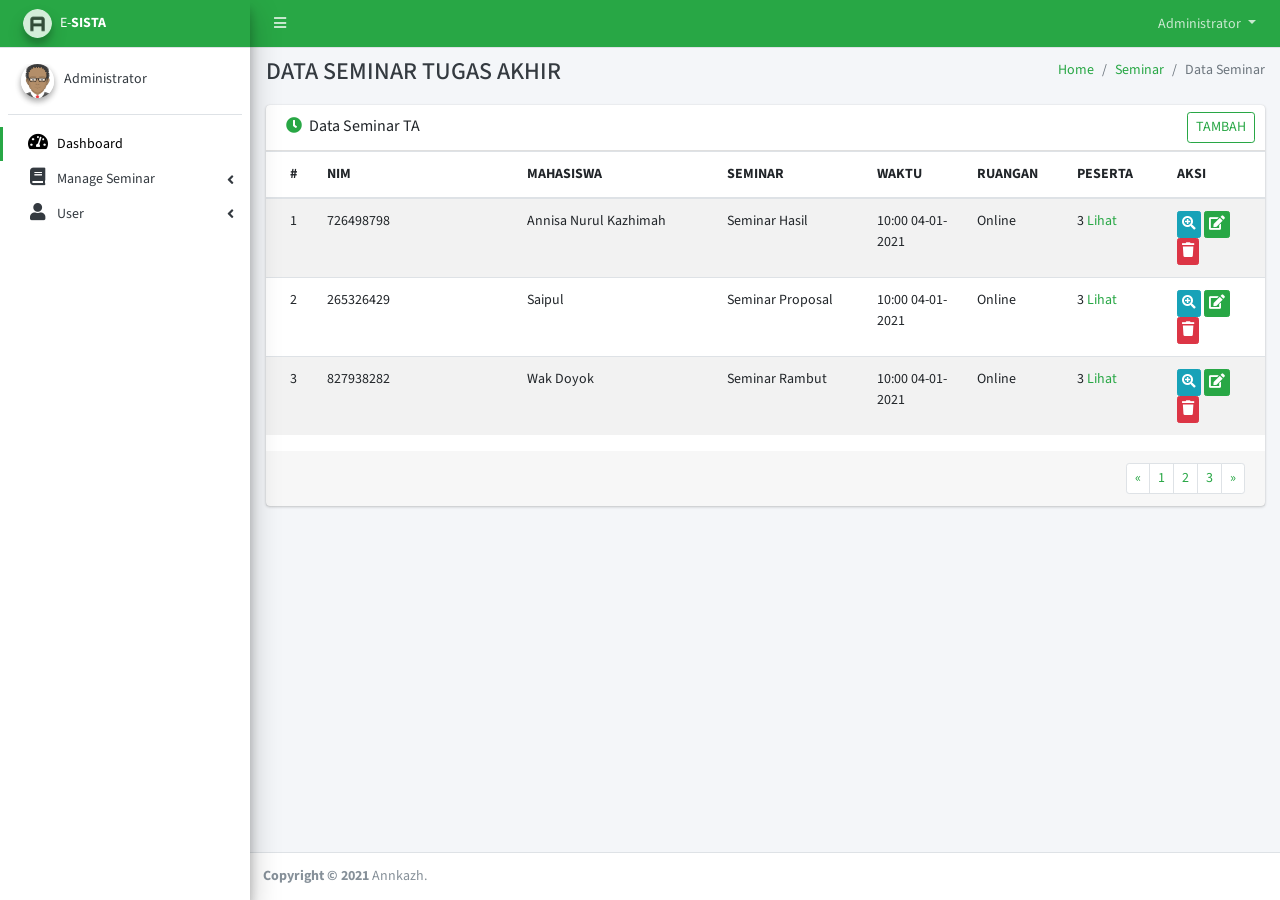
<file: seminar_admin.html>
<!DOCTYPE html>
<html lang="en">
<head>
  <meta charset="utf-8">
  <meta name="viewport" content="width=device-width, initial-scale=1">
  <meta http-equiv="x-ua-compatible" content="ie=edge">
  <title>SISTA | Seminar</title>

  <!-- Font Awesome Icons -->
  <link rel="stylesheet" href="assets/plugins/fontawesome-free/css/all.min.css">
  <!-- overlayScrollbars -->
  <link rel="stylesheet" href="assets/plugins/overlayScrollbars/css/OverlayScrollbars.min.css">
  <!-- Theme style -->
  <link rel="stylesheet" href="assets/dist/css/adminlte.min.css">
  <link rel="stylesheet" href="assets/dist/css/style.css">
  <!-- Google Font: Source Sans Pro -->
  <link href="https://fonts.googleapis.com/css?family=Source+Sans+Pro:300,400,400i,700" rel="stylesheet">
  <!-- SweetAlert -->
   <link rel="stylesheet" href="assets/plugins/sweetalert2-theme-bootstrap-4/bootstrap-4.min.css">
   <!-- Pace -->
   <link rel="stylesheet" href="assets/plugins/pace-progress/themes/white/pace-theme-minimal.css">
   <!-- Toastr -->
   <link rel="stylesheet" href="assets/plugins/toastr/toastr.min.css">
   <!-- DateRange Picker -->
   <link rel="stylesheet" href="assets/plugins/daterangepicker/daterangepicker.css">
  <!-- Select2 -->
  <link rel="stylesheet" href="assets/plugins/select2/css/select2.min.css">

  <style>
    
  </style>

  <!-- jQuery -->
  <script src="assets/plugins/jquery/jquery.min.js"></script>
</head>
<body class="sidebar-mini layout-fixed layout-navbar-fixed layout-footer-fixed text-sm control-sidebar-slide-open accent-success">
  <div class="wrapper">

    <!-- Navbar -->
    <nav class="main-header navbar navbar-expand navbar-dark navbar-success">
      <!-- Left navbar links -->
      <ul class="navbar-nav">
        <li class="nav-item">
          <a class="nav-link" data-widget="pushmenu" href="#" role="button"><i class="fas fa-bars"></i></a>
        </li>
      </ul>

      <!-- Right navbar links -->
      <ul class="navbar-nav ml-auto">

        <li class="nav-item dropdown">
          <a class="nav-link dropdown-toggle" href="profile.html" id="navbarDropdown" role="button" data-toggle="dropdown" aria-haspopup="true" aria-expanded="false">
            Administrator
          </a>
          <div class="dropdown-menu" aria-labelledby="navbarDropdown">
            <a class="dropdown-item" href="profile.html">Profil</a>
            <div class="dropdown-divider"></div>
            <a class="dropdown-item" href="auth.html">Keluar</a>
          </div>
        </li>
      </ul>
    </nav>
    <!-- /.navbar -->

    <!-- Main Sidebar Container -->
    <aside class="main-sidebar sidebar-light-success elevation-4">
      <!-- Brand Logo -->
      <a href="dashboard.html" class="brand-link navbar-success">
        <img src="assets/dist/img/AdminLTELogo.png" alt="AdminLTE Logo" class="brand-image img-circle elevation-3"
        style="opacity: .8">
        <span class="brand-text text-white">E-<b>SISTA</b></span>
      </a>

      <!-- Sidebar -->
      <div class="sidebar">
        <!-- Sidebar user panel (optional) -->
        <div class="user-panel mt-3 pb-3 mb-3 d-flex">
          <div class="image">
            <img src="assets/dist/img/avatar.png" class="img-circle elevation-2" alt="User Image">
          </div>
          <div class="info">
            <a href="#" class="d-block">Administrator</a>
          </div>
        </div>

        <!-- Sidebar Menu -->
        <nav class="mt-2">
          <ul class="nav nav-compact nav-sidebar flex-column nav-flat nav-legacy" data-widget="treeview" role="menu" data-accordion="false">
            <li class="nav-item">
              <a href="#" class="nav-link active">
                <i class="nav-icon fas fa-tachometer-alt"></i>
                Dashboard
              </a>
            </li>

            <li class="nav-item has-treeview">
              <a href="#" class="nav-link">
                <i class="nav-icon fas fa-book"></i>
                <p>
                  Manage Seminar
                  <i class="right fas fa-angle-left"></i>
                </p>
              </a>
              <ul class="nav nav-treeview">
                <li class="nav-item">
                  <a href="seminar_admin.html" class="nav-link">
                    <i class="far fa-circle nav-icon"></i>
                    <p>Data Seminar</p>
                  </a>
                </li>
                <li class="nav-item">
                  <a href="kelola_peserta.html" class="nav-link">
                    <i class="far fa-circle nav-icon"></i>
                    <p>Daftar Peserta Seminar</p>
                  </a>
                </li>
              </ul>
            </li>

            <li class="nav-item has-treeview">
              <a href="#" class="nav-link">
                <i class="nav-icon fas fa-user"></i>
                <p>
                  User
                  <i class="right fas fa-angle-left"></i>
                </p>
              </a>
              <ul class="nav nav-treeview">
                <li class="nav-item">
                  <a href="kelola_registrasi.html" class="nav-link">
                    <i class="far fa-circle nav-icon"></i>
                    <p>Kelola Registrasi User</p>
                  </a>
                </li>
                <li class="nav-item">
                  <a href="verifikasi_registrasi.html" class="nav-link">
                    <i class="far fa-circle nav-icon"></i>
                    <p>Verifikasi Registrasi User</p>
                  </a>
                </li>
              </ul>
            </li>

          </ul>
        </nav>
        <!-- /.sidebar-menu -->
      </div>
      <!-- /.sidebar -->
    </aside>

    <!-- Content Wrapper. Contains page content -->
    <div class="content-wrapper">
      <!-- Content Header (Page header) -->
      <div class="content-header">
        <div class="container-fluid">
          <div class="row mb-2">
            <div class="col-sm-6">
              <h1 class="m-0 text-dark">DATA SEMINAR TUGAS AKHIR</h1>
            </div><!-- /.col -->
            <div class="col-sm-6">
              <ol class="breadcrumb float-sm-right">
                <li class="breadcrumb-item"><a href="#">Home</a></li>
                <li class="breadcrumb-item"><a href="#">Seminar</a></li>
                <li class="breadcrumb-item active">Data Seminar</li>
              </ol>
            </div><!-- /.col -->
          </div><!-- /.row -->
        </div><!-- /.container-fluid -->
      </div>
      <!-- /.content-header -->

      <!-- Main content -->
      <section class="content">
        <div class="container-fluid">
          <div class="card">
            <div class="card-header">
              <h3 class="card-title">
                <i class="fa fa-clock text-success mr-1"></i>
                Data Seminar TA
              </h3>
              <div class="card-tools">
              <button class="btn btn-sm btn-outline-success btn-tool text-success btnDaftar">
                TAMBAH
              </button>
            </div>
            </div>

              <!-- /.card-header -->
              <div class="card-body p-0">
                <div class="table-responsive">
                  <table class="table table-condensed table-striped">
                    <thead>
                      <tr>
                        <th width="5%">#</th>
                        <th width="20%">NIM</th>
                        <th width="20%">MAHASISWA</th>
                        <th width="15%">SEMINAR</th>
                        <th width="10%">WAKTU</th>
                        <th width="10%">RUANGAN</th>
                        <th width="10%">PESERTA</th>
                        <th width="15%">AKSI</th>
                      </tr>
                    </thead>
                    <tbody>
                      <tr>
                        <td>1</td>
                        <td>726498798</td>
                        <td>Annisa Nurul Kazhimah</td>
                        <td>Seminar Hasil</td>
                        <td>10:00 04-01-2021</td>
                        <td>Online</td>
                        <td>3 <a href="#" class="btnDaftarPeserta">Lihat</a></td>
                        <td>
                          <button class="btn btn-xs btn-info btnDetail">
                            <i class="fa fa-search-plus"></i>
                          </button>
                          <button class="btn btn-xs btn-success btnPeserta">
                            <i class="fa fa-edit"></i>
                          </button>
                          <button class="btn btn-xs btn-danger">
                            <i class="fa fa-trash"></i>
                          </button>
                        </td>
                      </tr>
                      <tr>
                        <td>2</td>
                        <td>265326429</td>
                        <td>Saipul</td>
                        <td>Seminar Proposal</td>
                        <td>10:00 04-01-2021</td>
                        <td>Online</td>
                        <td>3 <a href="#" class="btnDaftarPeserta">Lihat</a></td>
                        <td>
                          <button class="btn btn-xs btn-info btnDetail">
                            <i class="fa fa-search-plus"></i>
                          </button>
                          <button class="btn btn-xs btn-success btnPeserta">
                            <i class="fa fa-edit"></i>
                          </button>
                          <button class="btn btn-xs btn-danger">
                            <i class="fa fa-trash"></i>
                          </button>
                        </td>
                      </tr>
                      <tr>
                        <td>3</td>
                        <td>827938282</td>
                        <td>Wak Doyok</td>
                        <td>Seminar Rambut</td>
                        <td>10:00 04-01-2021</td>
                        <td>Online</td>
                        <td>3 <a href="#" class="btnDaftarPeserta">Lihat</a></td>
                        <td>
                          <button class="btn btn-xs btn-info btnDetail">
                            <i class="fa fa-search-plus"></i>
                          </button>
                          <button class="btn btn-xs btn-success btnPeserta">
                            <i class="fa fa-edit"></i>
                          </button>
                          <button class="btn btn-xs btn-danger">
                            <i class="fa fa-trash"></i>
                          </button>
                        </td>
                      </tr>
                    </tbody>
                  </table>
                </div>
              </div>
              <!-- /.card-body -->
              <div class="card-footer clearfix">
                <ul class="pagination pagination-sm m-0 float-right">
                  <li class="page-item"><a class="page-link" href="#">«</a></li>
                  <li class="page-item"><a class="page-link" href="#">1</a></li>
                  <li class="page-item"><a class="page-link" href="#">2</a></li>
                  <li class="page-item"><a class="page-link" href="#">3</a></li>
                  <li class="page-item"><a class="page-link" href="#">»</a></li>
                </ul>
              </div>
            </div>
          </div>
          <!--/. container-fluid -->
        </section>
        <!-- /.content -->
      </div>
      <!-- /.content-wrapper -->


      <!-- Modal Daftar Seminar-->
      <div class="modal fade" id="daftarSeminar" aria-modal="true">
        <div class="modal-dialog modal-lg">
          <div class="modal-content">
            <div class="modal-header">
              <h4 class="modal-title">
                <i class="fas fa-globe"></i> FORMULIR PENDAFTARAN SEMINAR
              </h4>
            </div>
            <div class="modal-body">
              <form>
                <div class="row justify-content-between">
                  <div class="col-md-4">
                    <div class="form-group row">
                      <label for="nim" class="col-md-3 col-form-label" style="font-size: 12px">NIM</label>
                      <input type="text" class="form-control col-md-9 form-control-sm " name="nim" id="nim" placeholder="NIM">
                    </div>
                    <div class="form-group row">
                      <label for="nama" class="col-md-3 col-form-label" style="font-size: 12px">NAMA</label>
                      <input type="text" class="form-control col-md-9 form-control-sm " name="nama" id="nama" placeholder="NAMA">
                    </div>
                    <div class="form-group row">
                      <label for="prodi" class="col-md-3 col-form-label" style="font-size: 12px">PRODI</label>
                      <select type="text" class="form-control col-md-9 form-control-sm " name="prodi" id="prodi">
                        <option value="">Sistem Informasi</option>
                      </select>
                    </div>
                    <div class="form-group row">
                      <label for="tangal" class="col-md-3 col-form-label" style="font-size: 12px">TANGGAL</label>
                      <input type="text tanggal" class="form-control col-md-9 form-control-sm " name="tangal" id="tanggal" placeholder="DD/MM/YYYY">
                    </div>
                    <div class="form-group row">
                      <label for="jam" class="col-md-3 col-form-label" style="font-size: 12px">JAM</label>
                      <input type="text" class="form-control col-md-9 form-control-sm " name="jam" id="jam" placeholder="00:00">
                    </div>
                    <div class="form-group row">
                      <label for="ruangan" class="col-md-3 col-form-label" style="font-size: 12px">RUANGAN</label>
                      <input type="text" class="form-control col-md-9 form-control-sm " name="ruangan" id="ruangan" placeholder="RUANGAN">
                    </div>
                  </div>

                  <div class="col-md-7 col-md-offset-1">
                    <div class="form-group row">
                      <label for="judul" class="col-md-3 col-form-label" style="font-size: 12px">JUDUL TA</label>
                      <textarea  class="form-control col-md-9 form-control-sm " name="judul" id="judul"></textarea>
                    </div>
                    <div class="form-group row">
                      <label for="seminar" class="col-md-3 col-form-label" style="font-size: 12px">SEMINAR</label>
                      <select type="text" class="form-control col-md-9 form-control-sm " name="seminar" id="seminar">
                        <option value="">Proposal</option>
                      </select>
                    </div>
                    <div class="form-group row">
                      <label for="pembimbing" class="col-md-3 col-form-label" style="font-size: 12px">PEMBIMBING</label>
                      <select type="text" class="form-control col-md-9 form-control-sm " name="pembimbing" id="pembimbing">
                        <option value="">Sirojul Munir, S.SI, M.KOM</option>
                      </select>
                    </div>
                    <div class="form-group row">
                      <label for="nim" class="col-md-3 col-form-label" style="font-size: 12px">PENGUJI 1</label>
                      <select type="text" class="form-control col-md-9 form-control-sm " name="prodi" id="prodi">
                        <option value="">Ahmad Rio, M.SI</option>
                      </select>
                    </div>
                    <div class="form-group row">
                      <label for="nim" class="col-md-3 col-form-label" style="font-size: 12px">PENGUJI 2</label>
                      <select type="text" class="form-control col-md-9 form-control-sm " name="prodi" id="prodi">
                        <option value="">Amalia Rahmah, M.T</option>
                      </select>
                    </div>
                  </div>
                </div>
                <div class="row">
                  <div class="col-md-12">
                    <button type="submit" class="btn btn-success btn-sm">DAFTAR</button>
                  </div>
                </div>
              </form>
            </div>
            <div class="modal-footer justify-content-between">
              <button type="button" class="btn btn-secondary btn-sm ml-auto" data-dismiss="modal">Close</button>
            </div>
          </div>
          <!-- /.modal-content -->
        </div>
        <!-- /.modal-dialog -->
      </div>

      <!-- Modal Tambah Peserta-->
      <div class="modal fade" id="tambahPeserta" aria-modal="true">
        <div class="modal-dialog modal-lg">
          <div class="modal-content">
            <div class="modal-header">
              <h4 class="modal-title">
                <i class="fas fa-globe"></i> Seminar Hasil
              </h4>
            </div>
            <div class="modal-body">
              <div class="invoice p-3 mb-3">
                <div class="row invoice-info">
                  <!-- /.col -->
                  <div class="col-sm-12 invoice-col">
                    <table class="table table-light table-sm table-hover">
                      <tr>
                        <th width="20%">Mahasiswa Seminar</th>
                        <td width="2%"> : </td>
                        <td>Annisa Nurul Kazhimah (726498798)</td>
                      </tr>
                      <tr>
                        <th width="20%">Judul</th>
                        <td width="2%"> : </td>
                        <td>Seminar Ya Gituu</td>
                      </tr>
                      <tr>
                        <th width="20%">Waktu</th>
                        <td width="2%"> : </td>
                        <td>Senin, 04 Januari 2021 10:00 WIB.</td>
                      </tr>
                    </table>
                  </div>
                  <!-- /.col -->
                </div>
                <!-- /.row -->

                <!-- Table row -->
                <div class="row">
                  <div class="col-12">
                    <div class="card card-success">
                      <div class="card-header">
                        <h3 class="card-title">
                          <i class="fa fa-book mr-1"></i>
                          FORM PESERTA SEMINAR
                        </h3>
                      </div>
                      <!-- /.card-header -->
                      <!-- form start -->
                      <form>
                        <div class="card-body">
                          <div class="form-group row">
                            <label for="nim" class="col-md-2 col-form-label">NIM</label>
                            <input type="text" class="form-control col-md-10" name="nim" id="nim" placeholder="NIM">
                          </div>
                          <div class="form-group row">
                            <label for="nim" class="col-md-2 col-form-label">NAMA</label>
                            <input type="text" class="form-control col-md-10" name="nama" id="nama" placeholder="Nama">
                          </div>
                          <div class="form-group row">
                            <label for="prodi" class="col-md-2 col-form-label">PRODI</label>
                            <select name="prodi" class="form-control col-md-10" id="prodi">
                              <option value="">Sistem Informasi</option>
                              <option value="">Teknik Informatika</option>
                            </select>
                          </div>
                          <div class="form-group row">
                            <label class="col-md-2 col-form-label">PROGRAM</label>
                            <div class="form-check form-check-inline">
                              <input class="form-check-input"  name="prodi" type="radio" id="d3" value="d3">
                              <label class="form-check-label" for="d3">D3</label>
                            </div>
                            <div class="form-check form-check-inline">
                              <input class="form-check-input"  name="prodi" type="radio" id="s1r" value="s1 reguler">
                              <label class="form-check-label" for="s1r">S1 Reguler</label>
                            </div>
                            <div class="form-check form-check-inline">
                              <input class="form-check-input"  name="prodi" type="radio" id="s1ft" value="s1 fast trackt">
                              <label class="form-check-label" for="s1ft">S1 Fast Trackt</label>
                            </div>
                            <div class="form-check form-check-inline">
                              <input class="form-check-input"  name="prodi" type="radio" id="s2" value="s2">
                              <label class="form-check-label" for="s2">S2</label>
                            </div>
                          </div>
                          <div class="form-group row mt-4">
                            <div class="col-md-12">
                              <button type="submit" class="btn btn-success">Submit</button>
                            </div>
                          </div>
                        </div>
                        <!-- /.card-body -->
                      </form>
                    </div>
                  </div>
                  <!-- /.col -->
                </div>
                <!-- /.row -->
              </div>
            </div>
            <div class="modal-footer justify-content-between">
              <button type="button" class="btn btn-secondary btn-sm ml-auto" data-dismiss="modal">Close</button>
            </div>
          </div>
          <!-- /.modal-content -->
        </div>
        <!-- /.modal-dialog -->
      </div>

       <!-- Modal Detail Seminar-->
      <div class="modal fade" id="detailSeminar" aria-modal="true">
        <div class="modal-dialog modal-lg">
          <div class="modal-content">
            <div class="modal-header">
              <h4 class="modal-title">
                <i class="fas fa-globe"></i> Seminar Hasil
              </h4>
            </div>
            <div class="modal-body">
              <div class="invoice p-3 mb-3">
                <div class="row invoice-info">
                  <!-- /.col -->
                  <div class="col-sm-12 invoice-col table-responsive">
                    <table class="table table-light table-sm table-hover">
                      <tr>
                        <th width="5%">NIM</th>
                        <td width="2%"> : </td>
                        <td width="28%">726498798</td>
                        <th width="5%"class="text-right" >Pembimbing</th>
                        <td width="1%">:</td>
                        <td width="10%" class="text-left"> Dosen</td>
                      </tr>
                      <tr>
                        <th width="5%">Nama</th>
                        <td width="2%"> : </td>
                        <td>Annisa Nurul Kazhimah</td>
                        <th width="5%"class="text-right" >Penguji</th>
                        <td width="1%">:</td>
                        <td width="10%" class="text-left"> Dosen Lagi</td>
                      </tr>
                      <tr>
                        <th width="5%">Prodi</th>
                        <td width="2%"> : </td>
                        <td>Sistem Informasi</td>
                      </tr>
                      <tr>
                        <th width="5%">Judul</th>
                        <td width="2%"> : </td>
                        <td>Rancang Bangun Aplikasi Seminar Tugas Akhir Menggunakan MVC Framework</td>
                      </tr>
                      <tr>
                        <th width="5%">Waktu</th>
                        <td width="2%"> : </td>
                        <td>Senin, 04 Januari 2021 10:00 WIB.</td>
                      </tr>
                      <tr>
                        <th width="5%">Ruang</th>
                        <td width="2%"> : </td>
                        <td>Zoom Online</td>
                      </tr>
                    </table>
                  </div>
                  <!-- /.col -->
                  <div class="col-md-12">
                      <button class="btn btn-success btnDaftarPeserta">Daftar Peserta</button>
                    </div>
                </div>
                <!-- /.row -->
              </div>
            </div>
            <div class="modal-footer justify-content-between">
              <button type="button" class="btn btn-secondary btn-sm ml-auto" data-dismiss="modal">Close</button>
            </div>
          </div>
          <!-- /.modal-content -->
        </div>
        <!-- /.modal-dialog -->
      </div>

        <!-- Modal Detail -->
      <div class="modal fade" id="modalDetail" aria-modal="true">
        <div class="modal-dialog modal-lg">
          <div class="modal-content">
            <div class="modal-header">
              <h5 class="modal-title">
                <i class="fas fa-users"></i> DAFTAR PESERTA SEMINAR
              </h5>
            </div>
            <div class="modal-body">
              <div class="invoice p-3 mb-3">
                <div class="row invoice-info">
                  <!-- /.col -->
                  <div class="col-sm-12 invoice-col dataPeminjam">
                    <table class="table table-light table-sm table-hover">
                      <tr>
                        <th width="20%">MAHASISWA</th>
                        <td width="2%"> : </td>
                        <td>Annisa Nurul Kazhimah (635472836)</td>
                      </tr>
                      <tr>
                        <th width="20%">Judul</th>
                        <td width="2%"> : </td>
                        <td>Rancang Bangun Aplikasi Seminar Tugas Akhir Menggunakan MVC Framework</td>
                      </tr>
                      <tr>
                        <th width="20%">Waktu</th>
                        <td width="2%"> : </td>
                        <td >Senin, 04 Januari 2021, Jam 10:00</td>
                      </tr>
                    </table>
                  </div>
                  <!-- /.col -->
                  <div class="col-sm-12 invoice-col">
                    <h6>
                      <i class="fas fa-users mr-1"></i>DAFTAR PESERTA SEMINAR
                    </h6>

                     <table class="table table-bordered table-sm" id="listBuku">
                      <thead>
                        <tr>
                          <th>#</th>
                          <th>NIM</th>
                          <th>MAHASISWA</th>
                          <th>PRODI</th>
                          <th>TINGKAT</th>
                          <th>STATUS</th>
                          <th>AKSI</th>
                        </tr>
                      </thead>
                      <tbody>
                        <tr>
                        <td>1</td>
                        <td>726498798</td>
                        <td>Annisa Nurul Kazhimah</td>
                        <td>Sistem Informasi</td>
                        <td>S1</td>
                        <td>
                          <span class=" badge badge-success">Diterima</span>
                        </td>
                        <td>
                          <button class="btn btn-xs btn-success">
                            <i class="fas fa-pencil-alt"></i>
                          </button>
                          <button class="btn btn-xs btn-danger">
                            <i class="fa fa-times"> </i>
                          </button>
                        </td>
                      </tr>
                      <tr>
                        <td>2</td>
                        <td>265326429</td>
                        <td>Saipul</td>
                        <td>Sistem Informasi</td>
                        <td>S1</td>
                        <td>
                          <span class=" badge badge-danger">Ditolak</span>
                        </td>
                        <td>
                          <button class="btn btn-xs btn-success">
                            <i class="fas fa-pencil-alt"></i>
                          </button>
                          <button class="btn btn-xs btn-danger">
                           <i class="fa fa-times"> </i>
                          </button>
                        </td>
                      </tr>
                      <tr>
                        <td>3</td>
                        <td>827938282</td>
                        <td>Wak Doyok</td>
                        <td>Sistem Informasi</td>
                        <td>S1</td>
                        <td>
                          <span class=" badge badge-danger">Ditolak</span>
                        </td>
                        <td>
                          <button class="btn btn-xs btn-success">
                            <i class="fas fa-pencil-alt"></i>
                          </button>
                          <button class="btn btn-xs btn-danger">
                            <i class="fa fa-times"> </i>
                          </button>
                        </td>
                      </tr>
                      </tbody>
                    </table>
                  </div>
                </div>
                <!-- /.row -->
              </div>
              <!-- /.invoice -->
            </div>
            <!-- /.modal body -->
            <div class="modal-footer justify-content-between">
              <button type="button" class="btn btn-secondary btn-sm ml-auto" data-dismiss="modal">Close</button>
            </div>
          </div>
        </div>
      </div>

      <script>
        $( ".btnDaftar" ).click(function() {
          $("#daftarSeminar").modal('show');
        });

        $( ".btnDaftarPeserta" ).click(function() {
          $("#modalDetail").modal('show');
        });

        $( ".btnPeserta" ).click(function() {
          $("#tambahPeserta").modal('show');
        });

        $( ".btnDetail" ).click(function() {
          $("#detailSeminar").modal('show');
        });
      </script>

    <!-- Main Footer -->
    <footer class="main-footer">
      <strong>Copyright &copy; 2021</strong>
      Annkazh.
    </footer>
  </div>
  <!-- ./wrapper -->

  <!-- REQUIRED SCRIPTS -->
  <!-- Bootstrap -->
  <script src="assets/plugins/bootstrap/js/bootstrap.bundle.min.js"></script>
  <!-- overlayScrollbars -->
  <script src="assets/plugins/overlayScrollbars/js/jquery.overlayScrollbars.min.js"></script>
  <!-- AdminLTE App -->
  <script src="assets/dist/js/adminlte.js"></script>
  <!-- Pace -->
  <script src="assets/plugins/pace-progress/pace.min.js"></script>
  <!-- SweetAlert -->
  <script src="assets/plugins/sweetalert2/sweetalert2.min.js"></script>
  <!-- Toastr -->
  <script src="assets/plugins/toastr/toastr.min.js"> </script>
  <!-- DateRange Picker -->
  <script src="assets/plugins/moment/moment.min.js"></script>
  <script src="assets/plugins/daterangepicker/daterangepicker.js""> </script>
  <!-- Select2 -->
  <script src="assets/plugins/select2/js/select2.full.min.js"></script>
  <script>
    $(document).ready(function() {
      toastr.options = {
        "debug": false,
        "positionClass": "toast-bottom-right",
        "onclick": null,
        "fadeIn": 300,
        "fadeOut": 1000,
        "timeOut": 5000,
        "extendedTimeOut": 1000
      }

      $('.tanggal').daterangepicker({
        singleDatePicker: true,
        showDropdowns: true,
        minYear: 1901,
        locale: {
          format: 'YYYY-MM-DD'
        }
      });

      $('.tanggalWaktu').daterangepicker({
        singleDatePicker: true,
        timePickerIncrement: 1,
        showDropdowns: true,
        minYear: 1901,
        timePicker: true,
        locale: {
          format: 'YYYY-MM-DD HH:MM:SS'
        }
      });

      $('.select2').select2({
        maximumSelectionLength: 3
      });
      
      $('.angka').keyup(function () { 
          this.value = this.value.replace(/[^0-9\.]/g,'');
        });
  });
  </script>
</body>
</html>
</file>
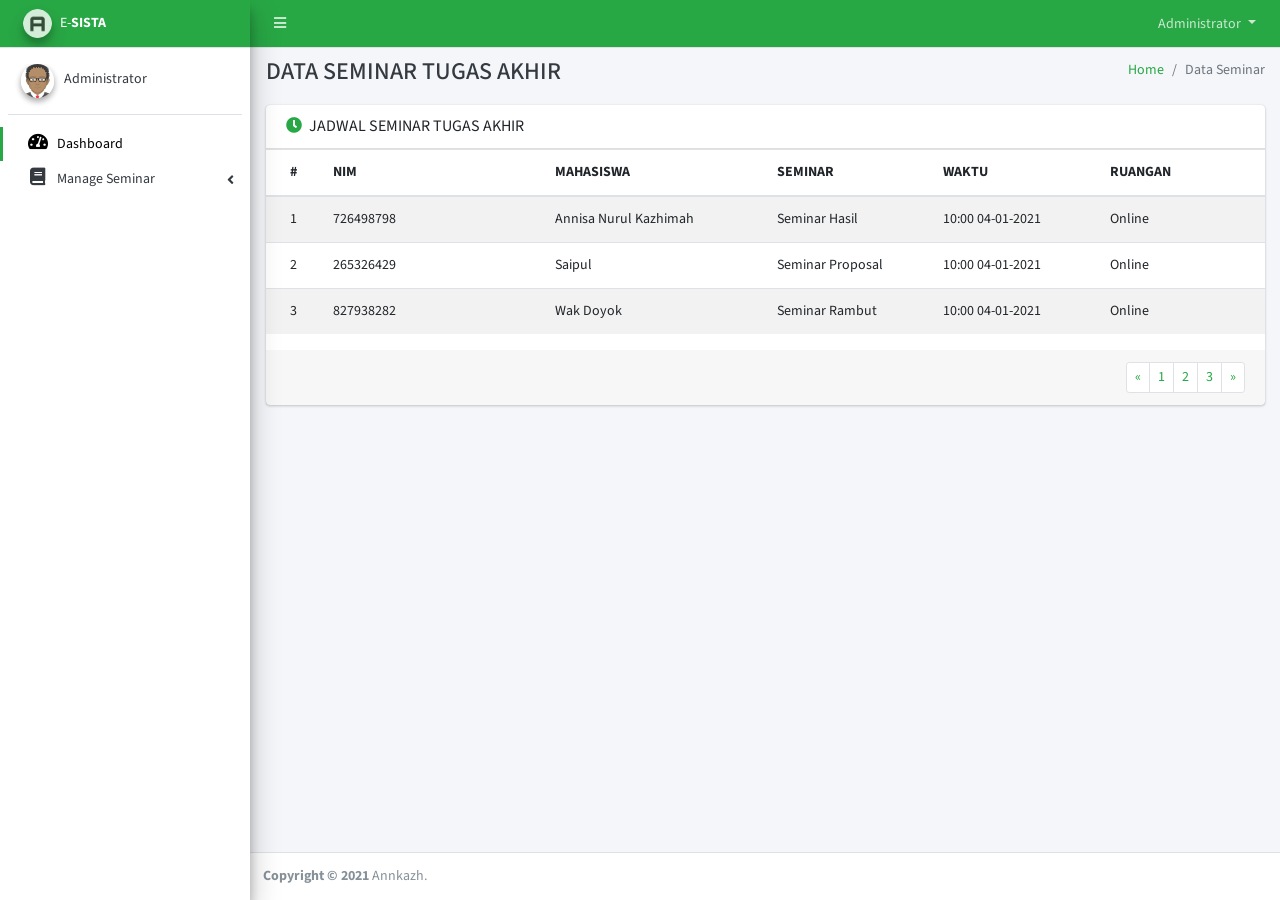
<file: user_registration.html>
<!DOCTYPE html>
<html lang="en">
<head>
  <meta charset="utf-8">
  <meta name="viewport" content="width=device-width, initial-scale=1">
  <meta http-equiv="x-ua-compatible" content="ie=edge">
  <title>SISTA | Registration Verification</title>

  <!-- Font Awesome Icons -->
  <link rel="stylesheet" href="assets/plugins/fontawesome-free/css/all.min.css">
  <!-- overlayScrollbars -->
  <link rel="stylesheet" href="assets/plugins/overlayScrollbars/css/OverlayScrollbars.min.css">
  <!-- Theme style -->
  <link rel="stylesheet" href="assets/dist/css/adminlte.min.css">
  <link rel="stylesheet" href="assets/dist/css/style.css">
  <!-- Google Font: Source Sans Pro -->
  <link href="https://fonts.googleapis.com/css?family=Source+Sans+Pro:300,400,400i,700" rel="stylesheet">
  <!-- SweetAlert -->
   <link rel="stylesheet" href="assets/plugins/sweetalert2-theme-bootstrap-4/bootstrap-4.min.css">
   <!-- Pace -->
   <link rel="stylesheet" href="assets/plugins/pace-progress/themes/white/pace-theme-minimal.css">
   <!-- Toastr -->
   <link rel="stylesheet" href="assets/plugins/toastr/toastr.min.css">
   <!-- DateRange Picker -->
   <link rel="stylesheet" href="assets/plugins/daterangepicker/daterangepicker.css">
  <!-- Select2 -->
  <link rel="stylesheet" href="assets/plugins/select2/css/select2.min.css">

  <style>
    
  </style>

  <!-- jQuery -->
  <script src="assets/plugins/jquery/jquery.min.js"></script>
</head>
<body class="sidebar-mini layout-fixed layout-navbar-fixed layout-footer-fixed text-sm control-sidebar-slide-open accent-success">
  <div class="wrapper">

    <!-- Navbar -->
    <nav class="main-header navbar navbar-expand navbar-dark navbar-success">
      <!-- Left navbar links -->
      <ul class="navbar-nav">
        <li class="nav-item">
          <a class="nav-link" data-widget="pushmenu" href="#" role="button"><i class="fas fa-bars"></i></a>
        </li>
      </ul>

      <!-- Right navbar links -->
      <ul class="navbar-nav ml-auto">

        <li class="nav-item dropdown">
          <a class="nav-link dropdown-toggle" href="profile.html" id="navbarDropdown" role="button" data-toggle="dropdown" aria-haspopup="true" aria-expanded="false">
            Administrator
          </a>
          <div class="dropdown-menu" aria-labelledby="navbarDropdown">
            <a class="dropdown-item" href="profile.html">Profil</a>
            <div class="dropdown-divider"></div>
            <a class="dropdown-item" href="auth.html">Keluar</a>
          </div>
        </li>
      </ul>
    </nav>
    <!-- /.navbar -->

    <!-- Main Sidebar Container -->
    <aside class="main-sidebar sidebar-light-success elevation-4">
      <!-- Brand Logo -->
      <a href="dashboard.html" class="brand-link navbar-success">
        <img src="assets/dist/img/AdminLTELogo.png" alt="AdminLTE Logo" class="brand-image img-circle elevation-3"
        style="opacity: .8">
        <span class="brand-text text-white">E-<b>SISTA</b></span>
      </a>

      <!-- Sidebar -->
      <div class="sidebar">
        <!-- Sidebar user panel (optional) -->
        <div class="user-panel mt-3 pb-3 mb-3 d-flex">
          <div class="image">
            <img src="assets/dist/img/avatar.png" class="img-circle elevation-2" alt="User Image">
          </div>
          <div class="info">
            <a href="#" class="d-block">Administrator</a>
          </div>
        </div>

        <!-- Sidebar Menu -->
        <nav class="mt-2">
          <ul class="nav nav-compact nav-sidebar flex-column nav-flat nav-legacy" data-widget="treeview" role="menu" data-accordion="false">
            <li class="nav-item">
              <a href="#" class="nav-link active">
                <i class="nav-icon fas fa-tachometer-alt"></i>
                Dashboard
              </a>
            </li>

            <li class="nav-item has-treeview">
              <a href="#" class="nav-link">
                <i class="nav-icon fas fa-book"></i>
                <p>
                  Manage Seminar
                  <i class="right fas fa-angle-left"></i>
                </p>
              </a>
              <ul class="nav nav-treeview">
                <li class="nav-item">
                  <a href="seminar.html" class="nav-link">
                    <i class="far fa-circle nav-icon"></i>
                    <p>Data Seminar</p>
                  </a>
                </li>
                <li class="nav-item">
                  <a href="seminar_admin.html" class="nav-link">
                    <i class="far fa-circle nav-icon"></i>
                    <p>Data Semina Admin</p>
                  </a>
                </li>
                <li class="nav-item">
                  <a href="seminar.html" class="nav-link">
                    <i class="far fa-circle nav-icon"></i>
                    <p>Buat Seminar Baru</p>
                  </a>
                </li>
              </ul>
            </li>

          </ul>
        </nav>
        <!-- /.sidebar-menu -->
      </div>
      <!-- /.sidebar -->
    </aside>

    <!-- Content Wrapper. Contains page content -->
    <div class="content-wrapper">
      <!-- Content Header (Page header) -->
      <div class="content-header">
        <div class="container-fluid">
          <div class="row mb-2">
            <div class="col-sm-6">
              <h1 class="m-0 text-dark">DATA SEMINAR TUGAS AKHIR</h1>
            </div><!-- /.col -->
            <div class="col-sm-6">
              <ol class="breadcrumb float-sm-right">
                <li class="breadcrumb-item"><a href="#">Home</a></li>
                <li class="breadcrumb-item active">Data Seminar</li>
              </ol>
            </div><!-- /.col -->
          </div><!-- /.row -->
        </div><!-- /.container-fluid -->
      </div>
      <!-- /.content-header -->

      <!-- Main content -->
      <section class="content">
        <div class="container-fluid">
          <div class="card">
            <div class="card-header">
              <h3 class="card-title">
                <i class="fa fa-clock text-success mr-1"></i>
                JADWAL SEMINAR TUGAS AKHIR
              </h3>
            </div>

              <!-- /.card-header -->
              <div class="card-body p-0">
                <div class="table-responsive">
                  <table class="table table-condensed table-striped">
                    <thead>
                      <tr>
                        <th width="5%">#</th>
                        <th width="20%">NIM</th>
                        <th width="20%">MAHASISWA</th>
                        <th width="15%">SEMINAR</th>
                        <th width="15%">WAKTU</th>
                        <th width="15%">RUANGAN</th>
                      </tr>
                    </thead>
                    <tbody>
                      <tr>
                        <td>1</td>
                        <td>726498798</td>
                        <td>Annisa Nurul Kazhimah</td>
                        <td>Seminar Hasil</td>
                        <td>10:00 04-01-2021</td>
                        <td>Online</td>
                      </tr>
                      <tr>
                        <td>2</td>
                        <td>265326429</td>
                        <td>Saipul</td>
                        <td>Seminar Proposal</td>
                        <td>10:00 04-01-2021</td>
                        <td>Online</td>
                      </tr>
                      <tr>
                        <td>3</td>
                        <td>827938282</td>
                        <td>Wak Doyok</td>
                        <td>Seminar Rambut</td>
                        <td>10:00 04-01-2021</td>
                        <td>Online</td>
                      </tr>
                    </tbody>
                  </table>
                </div>
              </div>
              <!-- /.card-body -->
              <div class="card-footer clearfix">
                <ul class="pagination pagination-sm m-0 float-right">
                  <li class="page-item"><a class="page-link" href="#">«</a></li>
                  <li class="page-item"><a class="page-link" href="#">1</a></li>
                  <li class="page-item"><a class="page-link" href="#">2</a></li>
                  <li class="page-item"><a class="page-link" href="#">3</a></li>
                  <li class="page-item"><a class="page-link" href="#">»</a></li>
                </ul>
              </div>
            </div>
          </div>
          <!--/. container-fluid -->
        </section>
        <!-- /.content -->
      </div>
      <!-- /.content-wrapper -->

    <!-- Main Footer -->
    <footer class="main-footer">
      <strong>Copyright &copy; 2021</strong>
      Annkazh.
    </footer>
  </div>
  <!-- ./wrapper -->

  <!-- REQUIRED SCRIPTS -->
  <!-- Bootstrap -->
  <script src="assets/plugins/bootstrap/js/bootstrap.bundle.min.js"></script>
  <!-- overlayScrollbars -->
  <script src="assets/plugins/overlayScrollbars/js/jquery.overlayScrollbars.min.js"></script>
  <!-- AdminLTE App -->
  <script src="assets/dist/js/adminlte.js"></script>
  <!-- Pace -->
  <script src="assets/plugins/pace-progress/pace.min.js"></script>
  <!-- SweetAlert -->
  <script src="assets/plugins/sweetalert2/sweetalert2.min.js"></script>
  <!-- Toastr -->
  <script src="assets/plugins/toastr/toastr.min.js"> </script>
  <!-- DateRange Picker -->
  <script src="assets/plugins/moment/moment.min.js"></script>
  <script src="assets/plugins/daterangepicker/daterangepicker.js""> </script>
  <!-- Select2 -->
  <script src="assets/plugins/select2/js/select2.full.min.js"></script>
  <script>
    $(document).ready(function() {
      toastr.options = {
        "debug": false,
        "positionClass": "toast-bottom-right",
        "onclick": null,
        "fadeIn": 300,
        "fadeOut": 1000,
        "timeOut": 5000,
        "extendedTimeOut": 1000
      }

      $('.tanggal').daterangepicker({
        singleDatePicker: true,
        showDropdowns: true,
        minYear: 1901,
        locale: {
          format: 'YYYY-MM-DD'
        }
      });

      $('.tanggalWaktu').daterangepicker({
        singleDatePicker: true,
        timePickerIncrement: 1,
        showDropdowns: true,
        minYear: 1901,
        timePicker: true,
        locale: {
          format: 'YYYY-MM-DD HH:MM:SS'
        }
      });

      $('.select2').select2({
        maximumSelectionLength: 3
      });
      
      $('.angka').keyup(function () { 
          this.value = this.value.replace(/[^0-9\.]/g,'');
        });
  });
  </script>
</body>
</html>
</file>
<file: style.css>
/* Desktop */
@media (min-width: 765.98px) {
    .jumbotron{
       
        height: 400px;
        margin-top: -60px;
        background-position:inherit;
        padding-left: 0%;
        padding-right: 100%;
        color: black;
        text-align: center;
        background-attachment: fixed;
    } 

    .navbar-brand, .nav-link{
        color: rgb(0, 0, 0) !important;
       
    }

    .display-4{
        margin-top: 140px;
    
    }

    .border-bt{
        border-bottom: rgb(0, 140, 255) 3px solid;
        width: 200px;
        height: 45px;

    }

    .gambar{
       width: 300px;
       height: 200px;
       position:inherit
    }

    .section-bg{
        text-align: center;
        background-color: lightgray;
        padding: 10px;
    }

    .card{
        margin: 10%;
       
    }

    .cth-produk{
        text-align: center;
        border-bottom: rgb(0, 153, 255) 3px solid;
        margin-bottom: 10px;
    }
    
    .more{
        text-align: end;
        background-color: lightgrey;
    }

    .section{
        text-align: center;
        margin-top: 10px;
        margin-bottom: 10px;
        border-bottom: rgb(0, 162, 255) 3px solid;
    }

   

    .border-ft{
        border-bottom: white 3px solid;
        margin-bottom: 10px;
        margin-top: 10px;
        padding: 5px;
        width: 190px;
        text-align: justify;

    }

    body{
        font-family: 'Righteous', cursive !important;
    }

    .btn{
        margin-top: 10px;
    }

    .required_hidden{
        visibility: hidden;
        color:rgb(0, 89, 255);
    }

}

/* Mobile */
@media (max-width: 767.98px){
    .jumbotron{
       
        height: 500px;
        color: white;
        text-align: center;
    }

    .display-4{
        margin-top: 150px;
    }

    .border-bt{
        border-bottom: orange 3px solid;
        width: 21%;
        height: 45px;
    }

    .gambar{
        width: 425px;
        height: 400px;
     }

     .section-bg{
        text-align: center;
        margin-top: 10px;

    }

    .card{
        margin: 10px;
        margin-left: 60px;
    }

    .cth-produk{
        text-align: center;
        border-bottom: orange 3px solid;
    }
    
    .more{
        text-align: end;
    }

    .section{
        text-align: center;
        margin-top: 10px;
        margin-bottom: 10px;
        border-bottom: orange 3px solid;
    }

    .footer{
        background-color: darkorange;
        color: white;
        margin-top: 10px;
        padding: 10px;
    }

    .border-ft{
        border-bottom: white 3px solid;
        margin-bottom: 10px;
        margin-top: 10px;
        padding: 5px;
        width: 190px;
        text-align: justify;

    }

    body{
        font-family: 'Righteous', cursive !important;
    }

}
</file>
<file: assets/dist/css/style.css>
.btn-tool:hover{
	color: #fff !important;
}
</file>
<file: assets/plugins/pace-progress/themes/white/pace-theme-minimal.css>
/* This is a compiled file, to make changes persist, consider editing under the templates directory */
.pace {
  -webkit-pointer-events: none;
  pointer-events: none;

  -webkit-user-select: none;
  -moz-user-select: none;
  user-select: none;
}

.pace-inactive {
  display: none;
}

.pace .pace-progress {
  background: #ffffff;
  position: fixed;
  z-index: 2000;
  top: 0;
  right: 100%;
  width: 100%;
  height: 2px;
}
</file>
<file: assets/plugins/daterangepicker/daterangepicker.css>
.daterangepicker {
  position: absolute;
  color: inherit;
  background-color: #fff;
  border-radius: 4px;
  border: 1px solid #ddd;
  width: 278px;
  max-width: none;
  padding: 0;
  margin-top: 7px;
  top: 100px;
  left: 20px;
  z-index: 3001;
  display: none;
  font-family: arial;
  font-size: 15px;
  line-height: 1em;
}

.daterangepicker:before, .daterangepicker:after {
  position: absolute;
  display: inline-block;
  border-bottom-color: rgba(0, 0, 0, 0.2);
  content: '';
}

.daterangepicker:before {
  top: -7px;
  border-right: 7px solid transparent;
  border-left: 7px solid transparent;
  border-bottom: 7px solid #ccc;
}

.daterangepicker:after {
  top: -6px;
  border-right: 6px solid transparent;
  border-bottom: 6px solid #fff;
  border-left: 6px solid transparent;
}

.daterangepicker.opensleft:before {
  right: 9px;
}

.daterangepicker.opensleft:after {
  right: 10px;
}

.daterangepicker.openscenter:before {
  left: 0;
  right: 0;
  width: 0;
  margin-left: auto;
  margin-right: auto;
}

.daterangepicker.openscenter:after {
  left: 0;
  right: 0;
  width: 0;
  margin-left: auto;
  margin-right: auto;
}

.daterangepicker.opensright:before {
  left: 9px;
}

.daterangepicker.opensright:after {
  left: 10px;
}

.daterangepicker.drop-up {
  margin-top: -7px;
}

.daterangepicker.drop-up:before {
  top: initial;
  bottom: -7px;
  border-bottom: initial;
  border-top: 7px solid #ccc;
}

.daterangepicker.drop-up:after {
  top: initial;
  bottom: -6px;
  border-bottom: initial;
  border-top: 6px solid #fff;
}

.daterangepicker.single .daterangepicker .ranges, .daterangepicker.single .drp-calendar {
  float: none;
}

.daterangepicker.single .drp-selected {
  display: none;
}

.daterangepicker.show-calendar .drp-calendar {
  display: block;
}

.daterangepicker.show-calendar .drp-buttons {
  display: block;
}

.daterangepicker.auto-apply .drp-buttons {
  display: none;
}

.daterangepicker .drp-calendar {
  display: none;
  max-width: 270px;
}

.daterangepicker .drp-calendar.left {
  padding: 8px 0 8px 8px;
}

.daterangepicker .drp-calendar.right {
  padding: 8px;
}

.daterangepicker .drp-calendar.single .calendar-table {
  border: none;
}

.daterangepicker .calendar-table .next span, .daterangepicker .calendar-table .prev span {
  color: #fff;
  border: solid black;
  border-width: 0 2px 2px 0;
  border-radius: 0;
  display: inline-block;
  padding: 3px;
}

.daterangepicker .calendar-table .next span {
  transform: rotate(-45deg);
  -webkit-transform: rotate(-45deg);
}

.daterangepicker .calendar-table .prev span {
  transform: rotate(135deg);
  -webkit-transform: rotate(135deg);
}

.daterangepicker .calendar-table th, .daterangepicker .calendar-table td {
  white-space: nowrap;
  text-align: center;
  vertical-align: middle;
  min-width: 32px;
  width: 32px;
  height: 24px;
  line-height: 24px;
  font-size: 12px;
  border-radius: 4px;
  border: 1px solid transparent;
  white-space: nowrap;
  cursor: pointer;
}

.daterangepicker .calendar-table {
  border: 1px solid #fff;
  border-radius: 4px;
  background-color: #fff;
}

.daterangepicker .calendar-table table {
  width: 100%;
  margin: 0;
  border-spacing: 0;
  border-collapse: collapse;
}

.daterangepicker td.available:hover, .daterangepicker th.available:hover {
  background-color: #eee;
  border-color: transparent;
  color: inherit;
}

.daterangepicker td.week, .daterangepicker th.week {
  font-size: 80%;
  color: #ccc;
}

.daterangepicker td.off, .daterangepicker td.off.in-range, .daterangepicker td.off.start-date, .daterangepicker td.off.end-date {
  background-color: #fff;
  border-color: transparent;
  color: #999;
}

.daterangepicker td.in-range {
  background-color: #ebf4f8;
  border-color: transparent;
  color: #000;
  border-radius: 0;
}

.daterangepicker td.start-date {
  border-radius: 4px 0 0 4px;
}

.daterangepicker td.end-date {
  border-radius: 0 4px 4px 0;
}

.daterangepicker td.start-date.end-date {
  border-radius: 4px;
}

.daterangepicker td.active, .daterangepicker td.active:hover {
  background-color: #357ebd;
  border-color: transparent;
  color: #fff;
}

.daterangepicker th.month {
  width: auto;
}

.daterangepicker td.disabled, .daterangepicker option.disabled {
  color: #999;
  cursor: not-allowed;
  text-decoration: line-through;
}

.daterangepicker select.monthselect, .daterangepicker select.yearselect {
  font-size: 12px;
  padding: 1px;
  height: auto;
  margin: 0;
  cursor: default;
}

.daterangepicker select.monthselect {
  margin-right: 2%;
  width: 56%;
}

.daterangepicker select.yearselect {
  width: 40%;
}

.daterangepicker select.hourselect, .daterangepicker select.minuteselect, .daterangepicker select.secondselect, .daterangepicker select.ampmselect {
  width: 50px;
  margin: 0 auto;
  background: #eee;
  border: 1px solid #eee;
  padding: 2px;
  outline: 0;
  font-size: 12px;
}

.daterangepicker .calendar-time {
  text-align: center;
  margin: 4px auto 0 auto;
  line-height: 30px;
  position: relative;
}

.daterangepicker .calendar-time select.disabled {
  color: #ccc;
  cursor: not-allowed;
}

.daterangepicker .drp-buttons {
  clear: both;
  text-align: right;
  padding: 8px;
  border-top: 1px solid #ddd;
  display: none;
  line-height: 12px;
  vertical-align: middle;
}

.daterangepicker .drp-selected {
  display: inline-block;
  font-size: 12px;
  padding-right: 8px;
}

.daterangepicker .drp-buttons .btn {
  margin-left: 8px;
  font-size: 12px;
  font-weight: bold;
  padding: 4px 8px;
}

.daterangepicker.show-ranges.single.rtl .drp-calendar.left {
  border-right: 1px solid #ddd;
}

.daterangepicker.show-ranges.single.ltr .drp-calendar.left {
  border-left: 1px solid #ddd;
}

.daterangepicker.show-ranges.rtl .drp-calendar.right {
  border-right: 1px solid #ddd;
}

.daterangepicker.show-ranges.ltr .drp-calendar.left {
  border-left: 1px solid #ddd;
}

.daterangepicker .ranges {
  float: none;
  text-align: left;
  margin: 0;
}

.daterangepicker.show-calendar .ranges {
  margin-top: 8px;
}

.daterangepicker .ranges ul {
  list-style: none;
  margin: 0 auto;
  padding: 0;
  width: 100%;
}

.daterangepicker .ranges li {
  font-size: 12px;
  padding: 8px 12px;
  cursor: pointer;
}

.daterangepicker .ranges li:hover {
  background-color: #eee;
}

.daterangepicker .ranges li.active {
  background-color: #08c;
  color: #fff;
}

/*  Larger Screen Styling */
@media (min-width: 564px) {
  .daterangepicker {
    width: auto;
  }

  .daterangepicker .ranges ul {
    width: 140px;
  }

  .daterangepicker.single .ranges ul {
    width: 100%;
  }

  .daterangepicker.single .drp-calendar.left {
    clear: none;
  }

  .daterangepicker.single .ranges, .daterangepicker.single .drp-calendar {
    float: left;
  }

  .daterangepicker {
    direction: ltr;
    text-align: left;
  }

  .daterangepicker .drp-calendar.left {
    clear: left;
    margin-right: 0;
  }

  .daterangepicker .drp-calendar.left .calendar-table {
    border-right: none;
    border-top-right-radius: 0;
    border-bottom-right-radius: 0;
  }

  .daterangepicker .drp-calendar.right {
    margin-left: 0;
  }

  .daterangepicker .drp-calendar.right .calendar-table {
    border-left: none;
    border-top-left-radius: 0;
    border-bottom-left-radius: 0;
  }

  .daterangepicker .drp-calendar.left .calendar-table {
    padding-right: 8px;
  }

  .daterangepicker .ranges, .daterangepicker .drp-calendar {
    float: left;
  }
}

@media (min-width: 730px) {
  .daterangepicker .ranges {
    width: auto;
  }

  .daterangepicker .ranges {
    float: left;
  }

  .daterangepicker.rtl .ranges {
    float: right;
  }

  .daterangepicker .drp-calendar.left {
    clear: none !important;
  }
}
</file>
<file: assets/plugins/overlayScrollbars/css/OverlayScrollbars.min.css>
/*!
 * OverlayScrollbars
 * https://github.com/KingSora/OverlayScrollbars
 *
 * Version: 1.11.0
 *
 * Copyright KingSora | Rene Haas.
 * https://github.com/KingSora
 *
 * Released under the MIT license.
 * Date: 29.02.2020
 */
html.os-html,html.os-html>.os-host{display:block;overflow:hidden;box-sizing:border-box;height:100%!important;width:100%!important;min-width:100%!important;min-height:100%!important;margin:0!important;position:absolute!important}html.os-html>.os-host>.os-padding{position:absolute}body.os-dragging,body.os-dragging *{cursor:default}.os-host,.os-host-textarea{position:relative;overflow:visible!important;-webkit-box-orient:vertical;-webkit-box-direction:normal;-ms-flex-direction:column;flex-direction:column;-ms-flex-wrap:nowrap;flex-wrap:nowrap;-webkit-box-pack:start;-ms-flex-pack:start;justify-content:flex-start;-ms-flex-line-pack:start;align-content:flex-start;-webkit-box-align:start;-ms-flex-align:start;-ms-grid-row-align:flex-start;align-items:flex-start}.os-host-flexbox{overflow:hidden!important;display:-webkit-box;display:-ms-flexbox;display:flex}.os-host-flexbox>.os-size-auto-observer{height:inherit!important}.os-host-flexbox>.os-content-glue{-webkit-box-flex:1;-ms-flex-positive:1;flex-grow:1;-ms-flex-negative:0;flex-shrink:0}.os-host-flexbox>.os-size-auto-observer,.os-host-flexbox>.os-content-glue{min-height:0;min-width:0;-webkit-box-flex:0;-ms-flex-positive:0;flex-grow:0;-ms-flex-negative:1;flex-shrink:1;-ms-flex-preferred-size:auto;flex-basis:auto}#os-dummy-scrollbar-size{position:fixed;opacity:0;-ms-filter:'progid:DXImageTransform.Microsoft.Alpha(Opacity=0)';visibility:hidden;overflow:scroll;height:500px;width:500px}#os-dummy-scrollbar-size>div{width:200%;height:200%;margin:10px 0}#os-dummy-scrollbar-size:before,#os-dummy-scrollbar-size:after,.os-content:before,.os-content:after{content:'';display:table;width:.01px;height:.01px;line-height:0;font-size:0;flex-grow:0;flex-shrink:0;visibility:hidden}#os-dummy-scrollbar-size,.os-viewport{-ms-overflow-style:scrollbar!important}.os-viewport-native-scrollbars-invisible#os-dummy-scrollbar-size,.os-viewport-native-scrollbars-invisible.os-viewport{scrollbar-width:none!important}.os-viewport-native-scrollbars-invisible#os-dummy-scrollbar-size::-webkit-scrollbar,.os-viewport-native-scrollbars-invisible.os-viewport::-webkit-scrollbar,.os-viewport-native-scrollbars-invisible#os-dummy-scrollbar-size::-webkit-scrollbar-corner,.os-viewport-native-scrollbars-invisible.os-viewport::-webkit-scrollbar-corner{display:none!important;width:0!important;height:0!important;visibility:hidden!important;background:0 0!important}.os-content-glue{box-sizing:inherit;max-height:100%;max-width:100%;width:100%;pointer-events:none}.os-padding{box-sizing:inherit;direction:inherit;position:absolute;overflow:visible;padding:0;margin:0;left:0;top:0;bottom:0;right:0;width:auto!important;height:auto!important;z-index:1}.os-host-overflow>.os-padding{overflow:hidden}.os-viewport{direction:inherit!important;box-sizing:inherit!important;resize:none!important;outline:0!important;position:absolute;overflow:hidden;top:0;left:0;bottom:0;right:0;padding:0;margin:0;-webkit-overflow-scrolling:touch}.os-content-arrange{position:absolute;z-index:-1;min-height:1px;min-width:1px;pointer-events:none}.os-content{direction:inherit;box-sizing:border-box!important;position:relative;display:block;height:100%;width:100%;height:100%;width:100%;visibility:visible}.os-content>.os-textarea{box-sizing:border-box!important;direction:inherit!important;background:0 0!important;outline:0 transparent!important;overflow:hidden!important;position:absolute!important;display:block!important;top:0!important;left:0!important;margin:0!important;border-radius:0!important;float:none!important;-webkit-filter:none!important;filter:none!important;border:0!important;resize:none!important;-webkit-transform:none!important;transform:none!important;max-width:none!important;max-height:none!important;box-shadow:none!important;-webkit-perspective:none!important;perspective:none!important;opacity:1!important;z-index:1!important;clip:auto!important;vertical-align:baseline!important;padding:0}.os-host-rtl>.os-padding>.os-viewport>.os-content>.os-textarea{right:0!important}.os-content>.os-textarea-cover{z-index:-1;pointer-events:none}.os-content>.os-textarea[wrap=off]{white-space:pre!important;margin:0!important}.os-text-inherit{font-family:inherit;font-size:inherit;font-weight:inherit;font-style:inherit;font-variant:inherit;text-transform:inherit;text-decoration:inherit;text-indent:inherit;text-align:inherit;text-shadow:inherit;text-overflow:inherit;letter-spacing:inherit;word-spacing:inherit;line-height:inherit;unicode-bidi:inherit;direction:inherit;color:inherit;cursor:text}.os-resize-observer,.os-resize-observer-host{box-sizing:inherit;display:block;visibility:hidden;position:absolute;top:0;left:0;height:100%;width:100%;overflow:hidden;pointer-events:none;z-index:-1}.os-resize-observer-host{padding:inherit;border:inherit;border-color:transparent;border-style:solid;box-sizing:border-box}.os-resize-observer-host>.os-resize-observer{height:200%;width:200%;padding:inherit;border:inherit;margin:0;display:block;box-sizing:content-box}.os-resize-observer-host.observed{display:flex;flex-direction:column;justify-content:flex-start;align-items:flex-start}.os-resize-observer-host.observed>.os-resize-observer{position:relative;flex-grow:1;flex-shrink:0;flex-basis:auto}.os-size-auto-observer{box-sizing:inherit!important;height:100%;width:inherit;max-width:1px;position:relative;float:left;max-height:1px;overflow:hidden;z-index:-1;padding:0;margin:0;pointer-events:none;-webkit-box-flex:inherit;-ms-flex-positive:inherit;flex-grow:inherit;-ms-flex-negative:0;flex-shrink:0;-ms-flex-preferred-size:0;flex-basis:0}.os-size-auto-observer>.os-resize-observer{width:1000%;height:1000%;min-height:1px;min-width:1px}.os-resize-observer-item{position:absolute;top:0;right:0;bottom:0;left:0;overflow:hidden;z-index:-1;opacity:0;direction:ltr!important;-webkit-box-flex:0!important;-ms-flex:none!important;flex:none!important}.os-resize-observer-item-final{position:absolute;left:0;top:0;-webkit-transition:none!important;transition:none!important;-webkit-box-flex:0!important;-ms-flex:none!important;flex:none!important}.os-resize-observer{-webkit-animation-duration:.001s;animation-duration:.001s;-webkit-animation-name:os-resize-observer-dummy-animation;animation-name:os-resize-observer-dummy-animation}object.os-resize-observer{box-sizing:border-box!important}@-webkit-keyframes os-resize-observer-dummy-animation{0%{z-index:0}to{z-index:-1}}@keyframes os-resize-observer-dummy-animation{0%{z-index:0}to{z-index:-1}}.os-host-transition>.os-scrollbar,.os-host-transition>.os-scrollbar-corner{-webkit-transition:opacity .3s,visibility .3s,top .3s,right .3s,bottom .3s,left .3s;transition:opacity .3s,visibility .3s,top .3s,right .3s,bottom .3s,left .3s}html.os-html>.os-host>.os-scrollbar{position:absolute;z-index:999999}.os-scrollbar,.os-scrollbar-corner{position:absolute;opacity:1;-ms-filter:'progid:DXImageTransform.Microsoft.Alpha(Opacity=100)';z-index:1}.os-scrollbar-corner{bottom:0;right:0}.os-scrollbar{pointer-events:none}.os-scrollbar-track{pointer-events:auto;position:relative;height:100%;width:100%;padding:0!important;border:0!important}.os-scrollbar-handle{pointer-events:auto;position:absolute;width:100%;height:100%}.os-scrollbar-handle-off,.os-scrollbar-track-off{pointer-events:none}.os-scrollbar.os-scrollbar-unusable,.os-scrollbar.os-scrollbar-unusable *{pointer-events:none!important}.os-scrollbar.os-scrollbar-unusable .os-scrollbar-handle{opacity:0!important}.os-scrollbar-horizontal{bottom:0;left:0}.os-scrollbar-vertical{top:0;right:0}.os-host-rtl>.os-scrollbar-horizontal{right:0}.os-host-rtl>.os-scrollbar-vertical{right:auto;left:0}.os-host-rtl>.os-scrollbar-corner{right:auto;left:0}.os-scrollbar-auto-hidden,.os-padding+.os-scrollbar-corner,.os-host-resize-disabled.os-host-scrollbar-horizontal-hidden>.os-scrollbar-corner,.os-host-scrollbar-horizontal-hidden>.os-scrollbar-horizontal,.os-host-resize-disabled.os-host-scrollbar-vertical-hidden>.os-scrollbar-corner,.os-host-scrollbar-vertical-hidden>.os-scrollbar-vertical,.os-scrollbar-horizontal.os-scrollbar-auto-hidden+.os-scrollbar-vertical+.os-scrollbar-corner,.os-scrollbar-horizontal+.os-scrollbar-vertical.os-scrollbar-auto-hidden+.os-scrollbar-corner,.os-scrollbar-horizontal.os-scrollbar-auto-hidden+.os-scrollbar-vertical.os-scrollbar-auto-hidden+.os-scrollbar-corner{opacity:0;visibility:hidden;pointer-events:none}.os-scrollbar-corner-resize-both{cursor:nwse-resize}.os-host-rtl>.os-scrollbar-corner-resize-both{cursor:nesw-resize}.os-scrollbar-corner-resize-horizontal{cursor:ew-resize}.os-scrollbar-corner-resize-vertical{cursor:ns-resize}.os-dragging .os-scrollbar-corner.os-scrollbar-corner-resize{cursor:default}.os-host-resize-disabled.os-host-scrollbar-horizontal-hidden>.os-scrollbar-vertical{top:0;bottom:0}.os-host-resize-disabled.os-host-scrollbar-vertical-hidden>.os-scrollbar-horizontal,.os-host-rtl.os-host-resize-disabled.os-host-scrollbar-vertical-hidden>.os-scrollbar-horizontal{right:0;left:0}.os-scrollbar:hover,.os-scrollbar-corner.os-scrollbar-corner-resize{opacity:1!important;visibility:visible!important}.os-scrollbar-corner.os-scrollbar-corner-resize{background-image:url([data-uri]);background-repeat:no-repeat;background-position:100% 100%;pointer-events:auto!important}.os-host-rtl>.os-scrollbar-corner.os-scrollbar-corner-resize{-webkit-transform:scale(-1,1);transform:scale(-1,1)}.os-host-overflow{overflow:hidden!important}.os-theme-none>.os-scrollbar-horizontal,.os-theme-none>.os-scrollbar-vertical,.os-theme-none>.os-scrollbar-corner{display:none!important}.os-theme-none>.os-scrollbar-corner-resize{display:block!important;min-width:10px;min-height:10px}.os-theme-dark>.os-scrollbar-horizontal,.os-theme-light>.os-scrollbar-horizontal{right:10px;height:10px}.os-theme-dark>.os-scrollbar-vertical,.os-theme-light>.os-scrollbar-vertical{bottom:10px;width:10px}.os-theme-dark.os-host-rtl>.os-scrollbar-horizontal,.os-theme-light.os-host-rtl>.os-scrollbar-horizontal{left:10px;right:0}.os-theme-dark>.os-scrollbar-corner,.os-theme-light>.os-scrollbar-corner{height:10px;width:10px}.os-theme-dark>.os-scrollbar-corner,.os-theme-light>.os-scrollbar-corner{background-color:transparent}.os-theme-dark>.os-scrollbar,.os-theme-light>.os-scrollbar{padding:2px;box-sizing:border-box;background:0 0}.os-theme-dark>.os-scrollbar.os-scrollbar-unusable,.os-theme-light>.os-scrollbar.os-scrollbar-unusable{background:0 0}.os-theme-dark>.os-scrollbar>.os-scrollbar-track,.os-theme-light>.os-scrollbar>.os-scrollbar-track{background:0 0}.os-theme-dark>.os-scrollbar-horizontal>.os-scrollbar-track>.os-scrollbar-handle,.os-theme-light>.os-scrollbar-horizontal>.os-scrollbar-track>.os-scrollbar-handle{min-width:30px}.os-theme-dark>.os-scrollbar-vertical>.os-scrollbar-track>.os-scrollbar-handle,.os-theme-light>.os-scrollbar-vertical>.os-scrollbar-track>.os-scrollbar-handle{min-height:30px}.os-theme-dark.os-host-transition>.os-scrollbar>.os-scrollbar-track>.os-scrollbar-handle,.os-theme-light.os-host-transition>.os-scrollbar>.os-scrollbar-track>.os-scrollbar-handle{-webkit-transition:background-color .3s;transition:background-color .3s}.os-theme-dark>.os-scrollbar>.os-scrollbar-track>.os-scrollbar-handle,.os-theme-light>.os-scrollbar>.os-scrollbar-track>.os-scrollbar-handle,.os-theme-dark>.os-scrollbar>.os-scrollbar-track,.os-theme-light>.os-scrollbar>.os-scrollbar-track{border-radius:10px}.os-theme-dark>.os-scrollbar>.os-scrollbar-track>.os-scrollbar-handle{background:rgba(0,0,0,.4)}.os-theme-light>.os-scrollbar>.os-scrollbar-track>.os-scrollbar-handle{background:rgba(255,255,255,.4)}.os-theme-dark>.os-scrollbar:hover>.os-scrollbar-track>.os-scrollbar-handle{background:rgba(0,0,0,.55)}.os-theme-light>.os-scrollbar:hover>.os-scrollbar-track>.os-scrollbar-handle{background:rgba(255,255,255,.55)}.os-theme-dark>.os-scrollbar>.os-scrollbar-track>.os-scrollbar-handle.active{background:rgba(0,0,0,.7)}.os-theme-light>.os-scrollbar>.os-scrollbar-track>.os-scrollbar-handle.active{background:rgba(255,255,255,.7)}.os-theme-dark>.os-scrollbar-horizontal .os-scrollbar-handle:before,.os-theme-dark>.os-scrollbar-vertical .os-scrollbar-handle:before,.os-theme-light>.os-scrollbar-horizontal .os-scrollbar-handle:before,.os-theme-light>.os-scrollbar-vertical .os-scrollbar-handle:before{content:'';position:absolute;left:0;right:0;top:0;bottom:0;display:block}.os-theme-dark.os-host-scrollbar-horizontal-hidden>.os-scrollbar-horizontal .os-scrollbar-handle:before,.os-theme-dark.os-host-scrollbar-vertical-hidden>.os-scrollbar-vertical .os-scrollbar-handle:before,.os-theme-light.os-host-scrollbar-horizontal-hidden>.os-scrollbar-horizontal .os-scrollbar-handle:before,.os-theme-light.os-host-scrollbar-vertical-hidden>.os-scrollbar-vertical .os-scrollbar-handle:before{display:none}.os-theme-dark>.os-scrollbar-horizontal .os-scrollbar-handle:before,.os-theme-light>.os-scrollbar-horizontal .os-scrollbar-handle:before{top:-6px;bottom:-2px}.os-theme-dark>.os-scrollbar-vertical .os-scrollbar-handle:before,.os-theme-light>.os-scrollbar-vertical .os-scrollbar-handle:before{left:-6px;right:-2px}.os-host-rtl.os-theme-dark>.os-scrollbar-vertical .os-scrollbar-handle:before,.os-host-rtl.os-theme-light>.os-scrollbar-vertical .os-scrollbar-handle:before{right:-6px;left:-2px}
</file>
